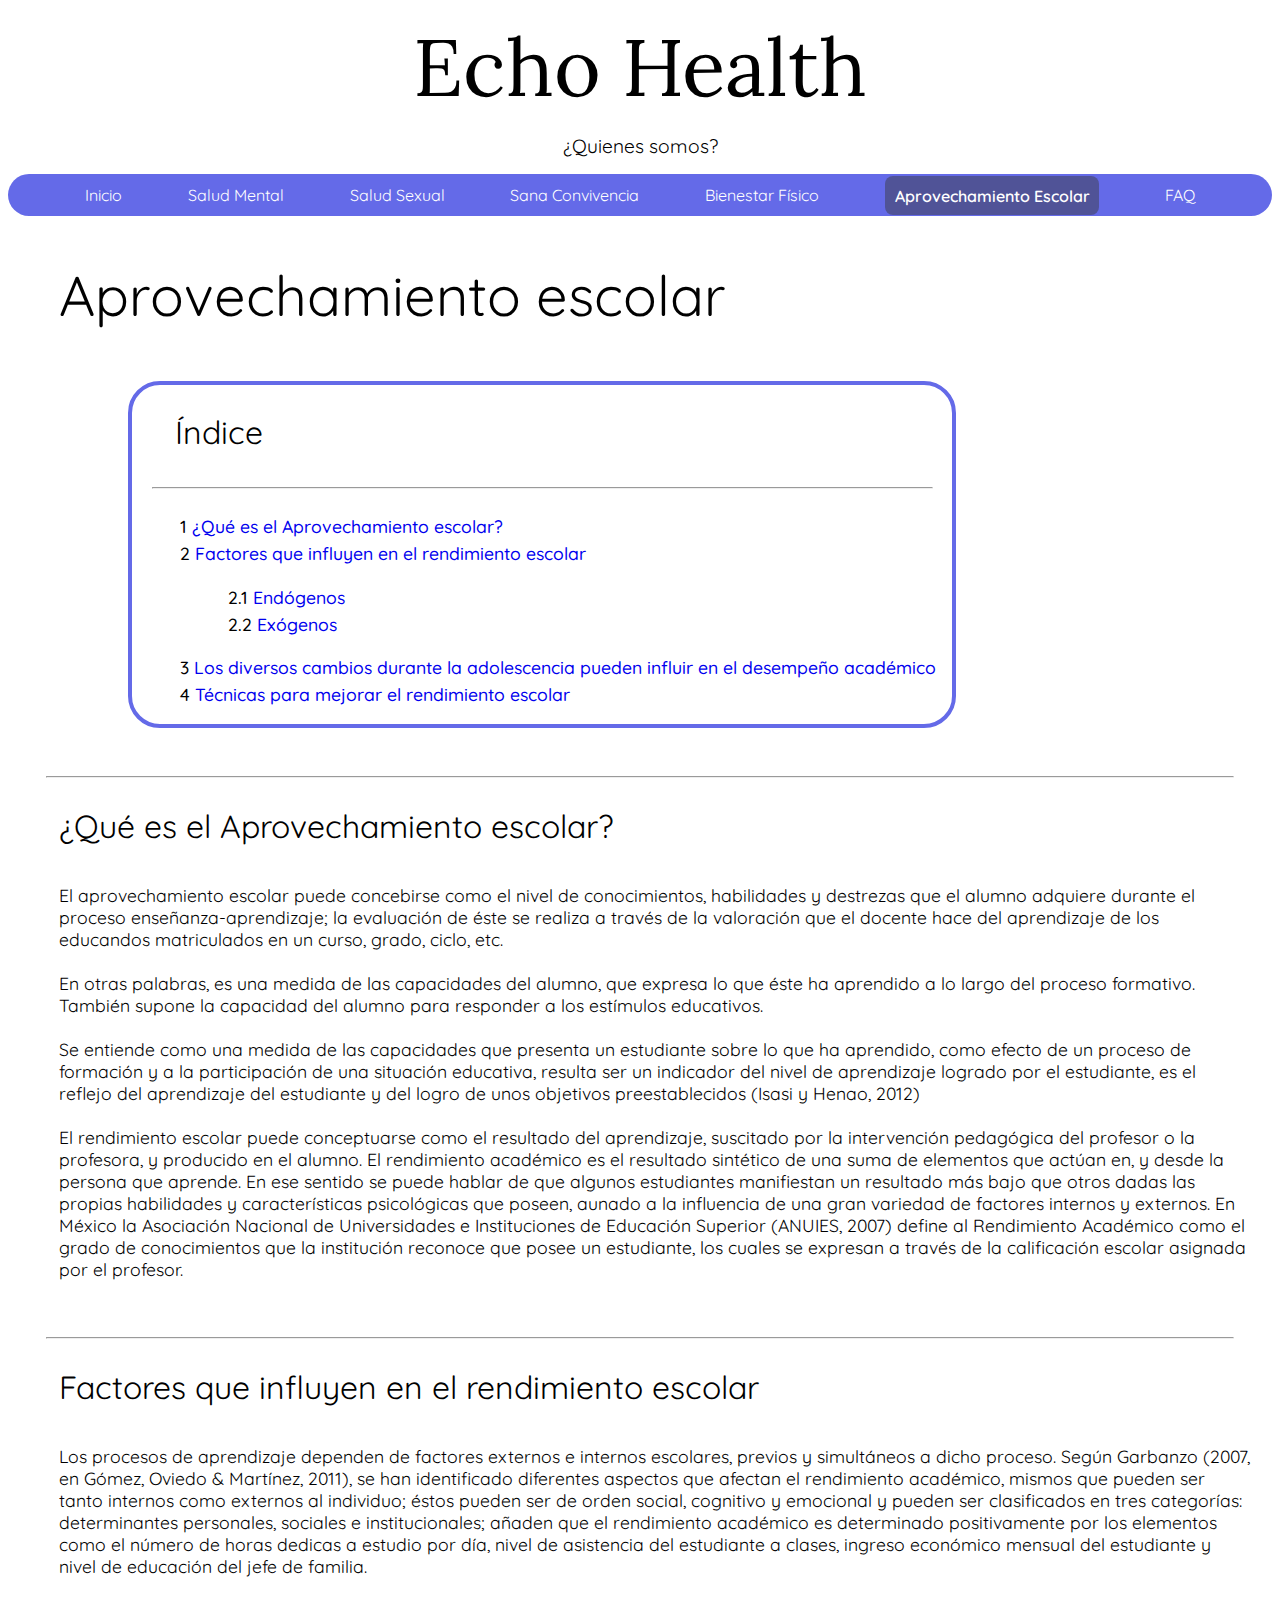
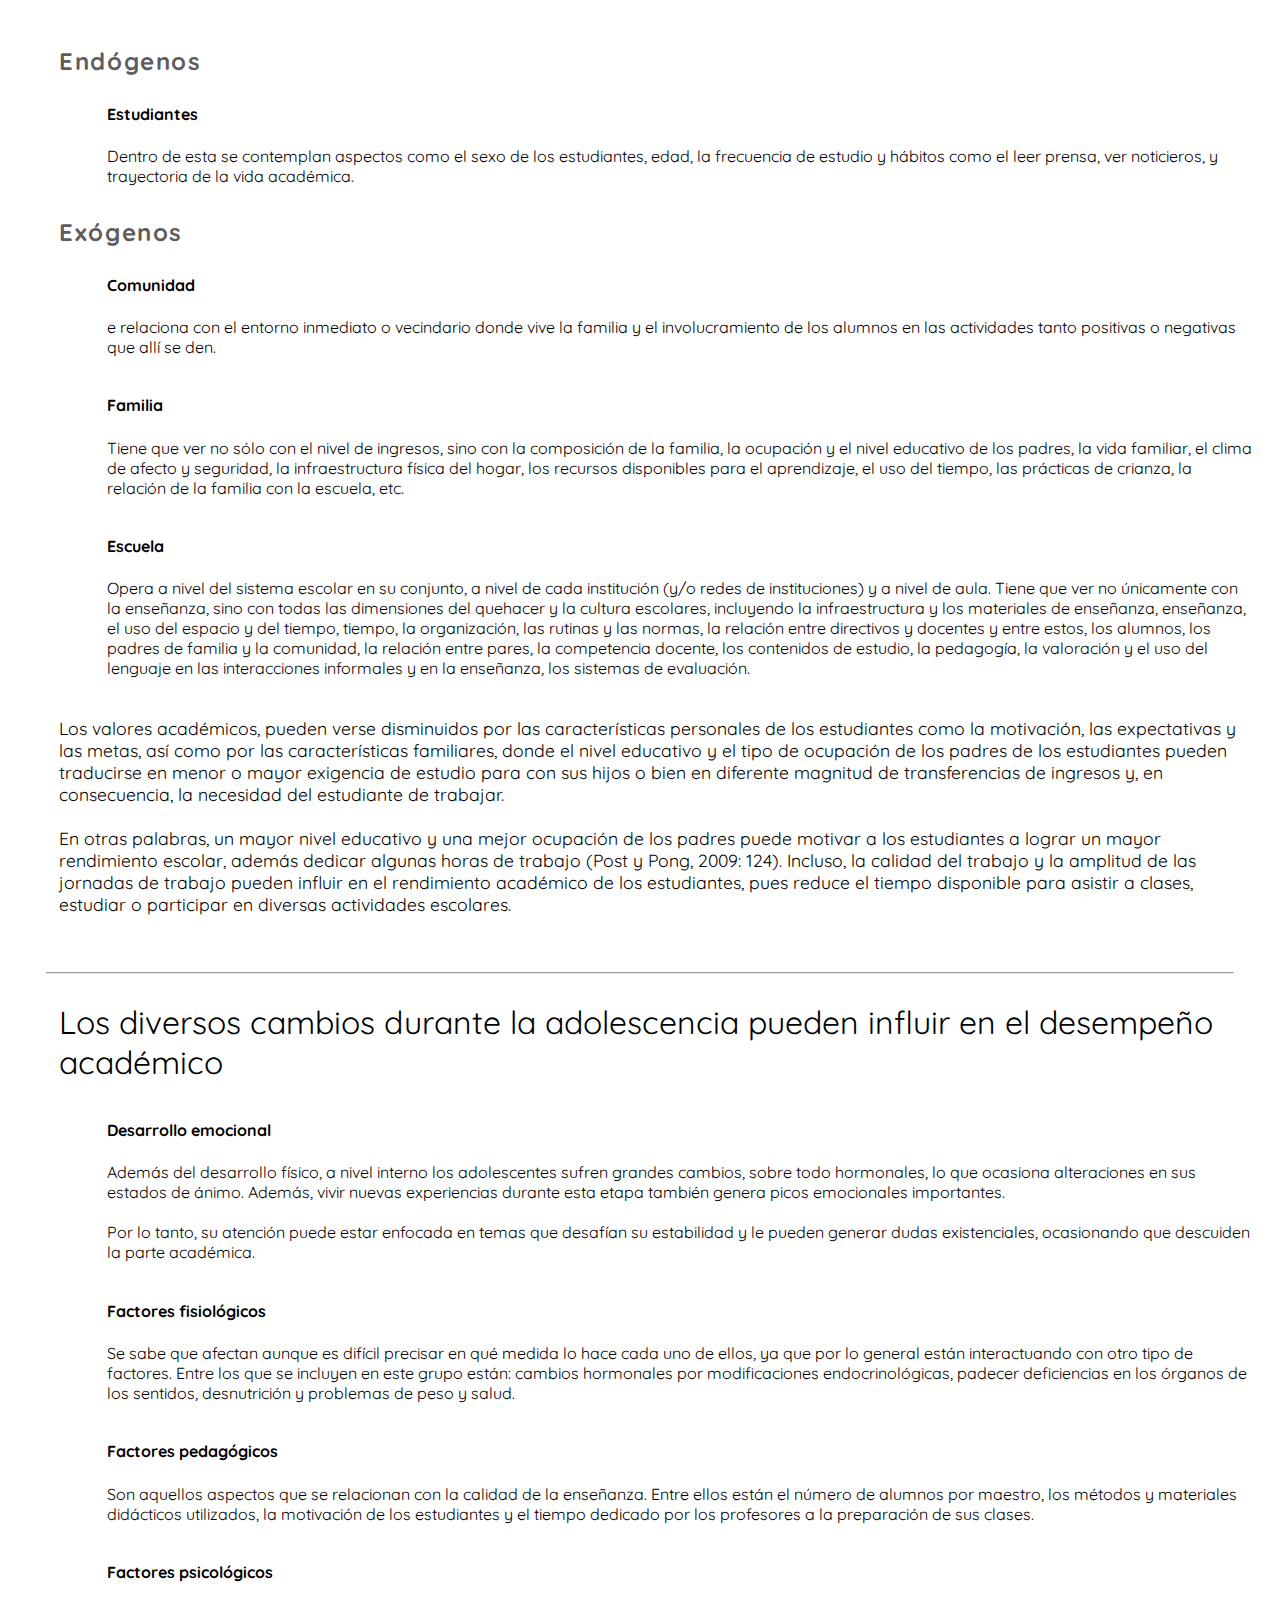
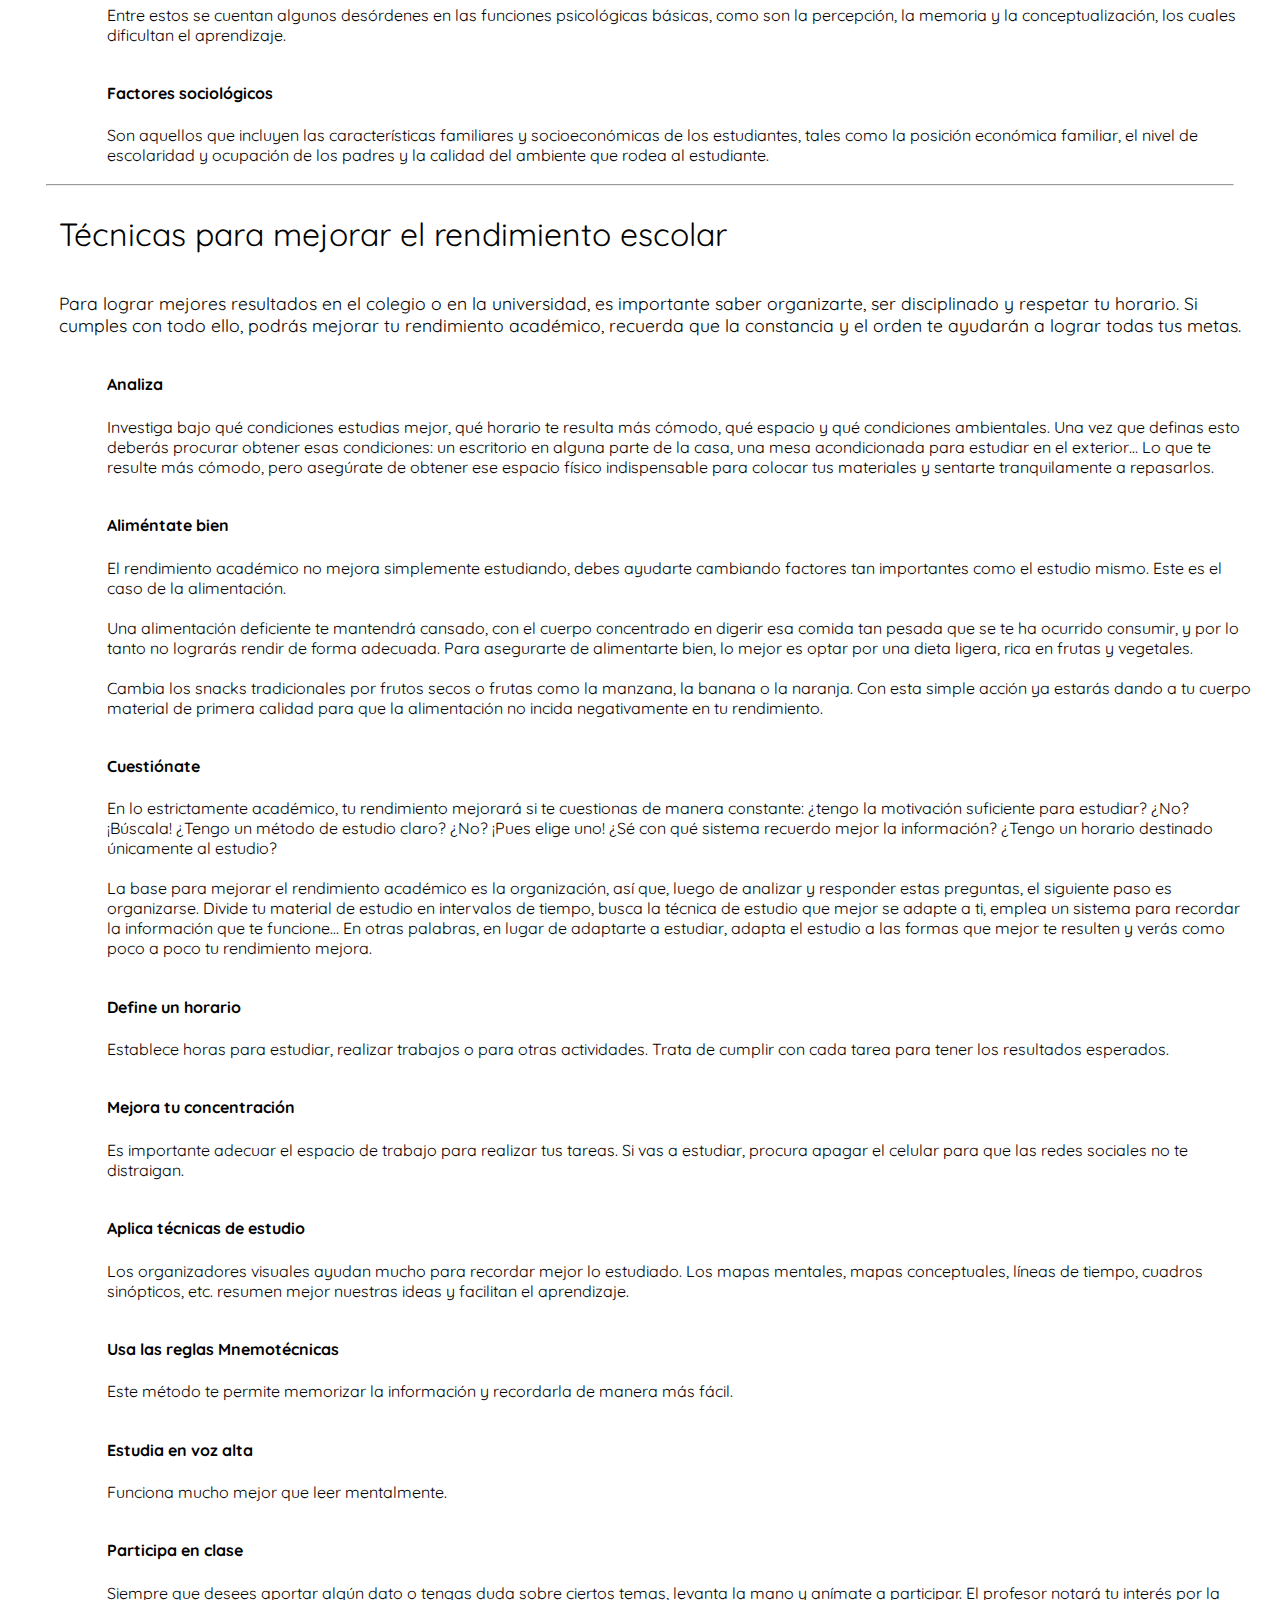
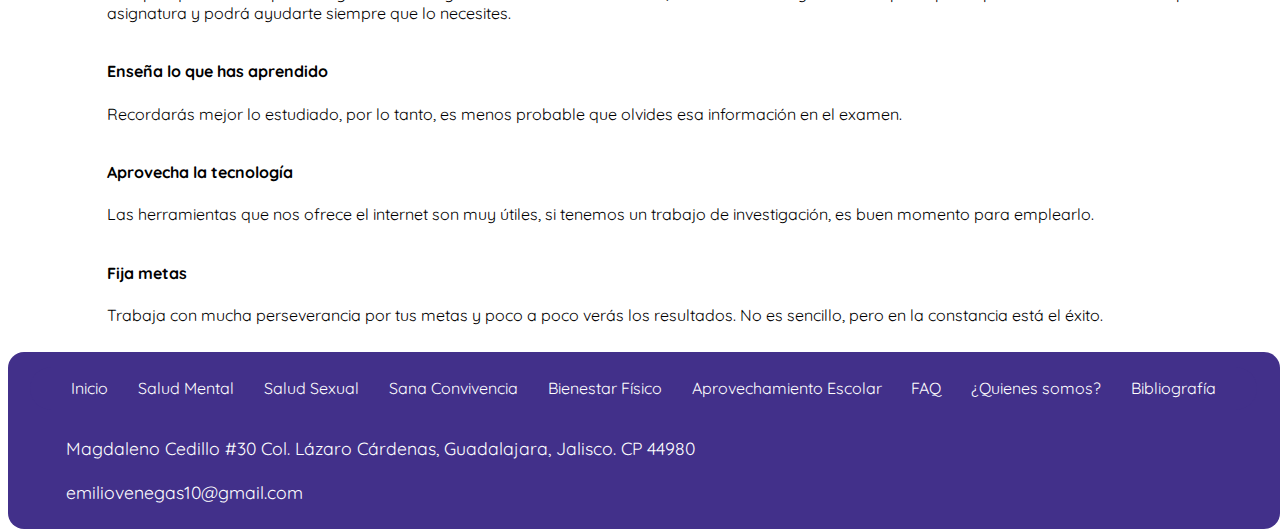
<file: Pagina/Aprovechamiento escolar.html>
<!DOCTYPE html>
<html lang="en">
<head>
    <meta charset="UTF-8">
    <meta http-equiv="X-UA-Compatible" content="IE=edge">
    <meta name="viewport" content="width=
    , initial-scale=1.0">
    <link rel="preconnect" href="https://fonts.gstatic.com">
    <link rel="preconnect" href="https://fonts.gstatic.com">
    <link href="https://fonts.googleapis.com/css2?family=Dela+Gothic+One&family=Faustina:ital,wght@0,400;0,500;0,600;0,700;1,400;1,500;1,600;1,700&family=Lora:ital,wght@0,400;0,500;0,600;0,700;1,400;1,500;1,600;1,700&family=Noto+Serif:ital,wght@0,400;0,700;1,400;1,700&family=PT+Serif:ital,wght@0,400;0,700;1,400;1,700&family=Quicksand:wght@300;400;500;600;700&family=Roboto+Condensed:ital,wght@0,300;0,400;0,700;1,300;1,400;1,700&family=Source+Sans+Pro:ital,wght@0,200;0,300;0,400;0,600;0,700;0,900;1,200;1,300;1,400;1,600;1,700;1,900&display=swap" rel="stylesheet">
    <link href="https://fonts.googleapis.com/css2?family=Quicksand:wght@300;400;500;600;700&display=swap" rel="stylesheet">
    <link rel="stylesheet" href="styles.css">
    <link
    rel="stylesheet"
    href="https://cdnjs.cloudflare.com/ajax/libs/animate.css/4.1.1/animate.min.css"
  />
    <title>Echo Health</title>
</head>
<body>
    <header class="Nompag"> Echo Health
    </header>
    <header class="quienes">
        <a href="quienessomos.html">¿Quienes somos?</a>
    </header>
    <div> 
        <nav> 
            <a href="index.html" >Inicio</a>
            <a href="saludmental.html">Salud Mental</a>
            <a href="saludsexual.html">Salud Sexual</a>
            <a href="sanaconvivencia.html">Sana Convivencia</a>
            <a href="Bienestar físico.html">Bienestar Físico</a>
            <div><a class="actual" href="Aprovechamiento escolar.html">Aprovechamiento Escolar</a></div>
            
            <a href="FAQ.html">FAQ</a>
        </nav>

        <header class="header1">
            Aprovechamiento escolar
        </header>
        <div class="indicepadre">
            <div class="indice">
            <h1>Índice</h1>
            <hr>
            <ol class="ol-indice">
                <li class="li-indice"><a href="#¿Qué es el Aprovechamiento escolar?">¿Qué es el Aprovechamiento escolar?</a></li>
                <li class="li-indice"><a href="#Factores que influyen en el rendimiento escolar">Factores que influyen en el rendimiento escolar</a>
                    <ol class="ol-indice">
                        <li class="li-indice"><a href="#Endógenos">Endógenos</a></li>
                        <li class="li-indice"><a href="#Exógenos">Exógenos</a></li>
                    </ol>
                </li>
                <li class="li-indice"><a href="#Los diversos cambios durante la adolescencia pueden influir en el desempeño académico">Los diversos cambios durante la adolescencia pueden influir en el desempeño académico</a></li>
                <li class="li-indice"><a href="#Técnicas para mejorar el rendimiento escolar">Técnicas para mejorar el rendimiento escolar</a></li>
            
            </ol>

            
            
            
            <div id="¿Qué es el Aprovechamiento escolar?"></div>
        </div></div>

        <article class="article">
            <hr>
            <h1>
                ¿Qué es el Aprovechamiento escolar?
            </h1>
            <p> 
                El aprovechamiento escolar puede concebirse como el nivel de conocimientos, habilidades y destrezas que el alumno adquiere durante el proceso enseñanza-aprendizaje; la evaluación de éste se realiza a través de la valoración que el docente hace del aprendizaje de los educandos matriculados en un curso, grado, ciclo, etc.
                <br>
                <br>
                En otras palabras, es una medida de las capacidades del alumno, que expresa lo que éste ha aprendido a lo largo del proceso formativo. También supone la capacidad del alumno para responder a los estímulos educativos.
                <br>
                <br>
                Se entiende como una medida de las capacidades que presenta un estudiante sobre lo que ha aprendido, como efecto de un proceso de formación y a la participación de una situación educativa, resulta ser un indicador del nivel de aprendizaje logrado por el estudiante, es el reflejo del aprendizaje del estudiante y del logro de unos objetivos preestablecidos (Isasi y Henao, 2012)
                <br><br>
                El rendimiento escolar puede conceptuarse como el resultado del aprendizaje, suscitado por la intervención pedagógica del profesor o la profesora, y producido en el alumno. El rendimiento académico es el resultado sintético de una suma de elementos que actúan en, y desde la persona que aprende. En ese sentido se puede hablar de que algunos estudiantes manifiestan un resultado más bajo que otros dadas las propias habilidades y características psicológicas que poseen, aunado a la influencia de una gran variedad de factores internos y externos. En México la Asociación Nacional de Universidades e Instituciones de Educación Superior (ANUIES, 2007) define al Rendimiento Académico como el grado de conocimientos que la institución reconoce que posee un estudiante, los cuales se expresan a través de la calificación escolar asignada por el profesor.
                <div  id="Factores que influyen en el rendimiento escolar"></div>
            </p>
            <hr>
            <h1>Factores que influyen en el rendimiento escolar</h1>
            <p>Los procesos de aprendizaje dependen de factores externos e internos escolares, previos y simultáneos a dicho proceso. Según Garbanzo (2007, en Gómez, Oviedo & Martínez, 2011), se han identificado diferentes aspectos que afectan el rendimiento académico, mismos que pueden ser tanto internos como externos al individuo; éstos pueden ser de orden social, cognitivo y emocional y pueden ser clasificados en tres categorías: determinantes personales, sociales e institucionales; añaden que el rendimiento académico es determinado positivamente por los elementos como el número de horas dedicas a estudio por día, nivel de asistencia del estudiante a clases, ingreso económico mensual del estudiante y nivel de educación del jefe de familia.
                <div id="Endógenos"></div>
            </p>
            
            <br>
            <b>Endógenos</b>
            <h4>Estudiantes</h4>
            <div id="Exógenos"></div>
            <h3>Dentro de esta se contemplan aspectos como el sexo de los estudiantes, edad, la frecuencia de estudio y hábitos como el leer prensa, ver noticieros, y trayectoria de la vida académica.
                
            </h3>
            <br>
            <b>Exógenos</b>
            <h4>Comunidad</h4>
            <h3>e relaciona con el entorno inmediato o vecindario donde vive la familia y el involucramiento de los alumnos en las actividades tanto positivas o negativas que allí se den.</h3>
            <h4>Familia</h4>
            <h3>Tiene que ver no sólo con el nivel de ingresos, sino con la composición de la familia, la ocupación y el nivel educativo de los padres, la vida familiar, el clima de afecto y seguridad, la infraestructura física del hogar, los recursos disponibles para el aprendizaje, el uso del tiempo, las prácticas de crianza, la relación de la familia con la escuela, etc.
            </h3>
            <h4>Escuela</h4>
            <h3>Opera a nivel del sistema escolar en su conjunto, a nivel de cada institución (y/o redes de instituciones) y a nivel de aula. Tiene que ver no únicamente con la enseñanza, sino con todas las dimensiones del quehacer y la cultura escolares, incluyendo la infraestructura y los materiales de enseñanza, enseñanza, el uso del espacio y del tiempo, tiempo, la organización, las rutinas y las normas, la relación entre directivos y docentes y entre estos, los alumnos, los padres de familia y la comunidad, la relación entre pares, la competencia docente, los contenidos de estudio, la pedagogía, la valoración y el uso del lenguaje en las interacciones informales y en la enseñanza, los sistemas de evaluación.
            </h3>
            <p>Los valores académicos, pueden verse disminuidos por las características personales de los estudiantes como la motivación, las expectativas y las metas, así como por las características familiares, donde el nivel educativo y el tipo de ocupación de los padres de los estudiantes pueden traducirse en menor o mayor exigencia de estudio para con sus hijos o bien en diferente magnitud de transferencias de ingresos y, en consecuencia, la necesidad del estudiante de trabajar. <br><br>
            En otras palabras, un mayor nivel educativo y una mejor ocupación de los padres puede motivar a los estudiantes a lograr un mayor rendimiento escolar, además dedicar algunas horas de trabajo (Post y Pong, 2009: 124). Incluso, la calidad del trabajo y la amplitud de las jornadas de trabajo pueden influir en el rendimiento académico de los estudiantes, pues reduce el tiempo disponible para asistir a clases, estudiar o participar en diversas actividades escolares.
            <div  id="Los diversos cambios durante la adolescencia pueden influir en el desempeño académico"></div>
            </p>
            <hr>
            <h1>Los diversos cambios durante la adolescencia pueden influir en el desempeño académico
            </h1>
            <h4>Desarrollo emocional</h4>
            <h3>Además del desarrollo físico, a nivel interno los adolescentes sufren grandes cambios, sobre todo hormonales, lo que ocasiona alteraciones en sus estados de ánimo. Además, vivir nuevas experiencias durante esta etapa también genera picos emocionales importantes.
            <br><br>
            Por lo tanto, su atención puede estar enfocada en temas que desafían su estabilidad y le pueden generar dudas existenciales, ocasionando que descuiden la parte académica.
            </h3>
            <h4>Factores fisiológicos</h4>
            <h3>Se sabe que afectan aunque es difícil precisar en qué medida lo hace cada uno de ellos, ya que por lo general están interactuando con otro tipo de factores. Entre los que se incluyen en este grupo están: cambios hormonales por modificaciones endocrinológicas, padecer deficiencias en los órganos de los sentidos, desnutrición y problemas de peso y salud.
            </h3>
            <h4>Factores pedagógicos
            </h4>
            <h3>Son aquellos aspectos que se relacionan con la calidad de la enseñanza. Entre ellos están el número de alumnos por maestro, los métodos y materiales didácticos utilizados, la motivación de los estudiantes y el tiempo dedicado por los profesores a la preparación de sus clases.
            </h3>
            <h4>Factores psicológicos</h4>
            <h3>Entre estos se cuentan algunos desórdenes en las funciones psicológicas básicas, como son la percepción, la memoria y la conceptualización, los cuales dificultan el aprendizaje.
            </h3>
            <h4>Factores sociológicos</h4>
            <div  id="Técnicas para mejorar el rendimiento escolar"></div>
            <h3>Son aquellos que incluyen las características familiares y socioeconómicas de los estudiantes, tales como la posición económica familiar, el nivel de escolaridad y ocupación de los padres y la calidad del ambiente que rodea al estudiante.</h3>
            <hr>
            <h1>Técnicas para mejorar el rendimiento escolar
            </h1>
            <p>Para lograr mejores resultados en el colegio o en la universidad, es importante saber organizarte, ser disciplinado y respetar tu horario. Si cumples con todo ello, podrás mejorar tu rendimiento académico, recuerda que la constancia y el orden te ayudarán a lograr todas tus metas.
            </p>
            <h4>Analiza</h4>
            <h3>Investiga bajo qué condiciones estudias mejor, qué horario te resulta más cómodo, qué espacio y qué condiciones ambientales. Una vez que definas esto deberás procurar obtener esas condiciones: un escritorio en alguna parte de la casa, una mesa acondicionada para estudiar en el exterior… Lo que te resulte más cómodo, pero asegúrate de obtener ese espacio físico indispensable para colocar tus materiales y sentarte tranquilamente a repasarlos.
            </h3>
            <h4>Aliméntate bien</h4>
            <h3>
            El rendimiento académico no mejora simplemente estudiando, debes ayudarte cambiando factores tan importantes como el estudio mismo. Este es el caso de la alimentación. <br><br>
            Una alimentación deficiente te mantendrá cansado, con el cuerpo concentrado en digerir esa comida tan pesada que se te ha ocurrido consumir, y por lo tanto no lograrás rendir de forma adecuada. Para asegurarte de alimentarte bien, lo mejor es optar por una dieta ligera, rica en frutas y vegetales. <br><br>
            Cambia los snacks tradicionales por frutos secos o frutas como la manzana, la banana o la naranja. Con esta simple acción ya estarás dando a tu cuerpo material de primera calidad para que la alimentación no incida negativamente en tu rendimiento.
            </h3>
            <h4>Cuestiónate</h4>
            <h3>En lo estrictamente académico, tu rendimiento mejorará si te cuestionas de manera constante: ¿tengo la motivación suficiente para estudiar? ¿No? ¡Búscala! ¿Tengo un método de estudio claro? ¿No? ¡Pues elige uno! ¿Sé con qué sistema recuerdo mejor la información? ¿Tengo un horario destinado únicamente al estudio? <br>
            <br>
            La base para mejorar el rendimiento académico es la organización, así que, luego de analizar y responder estas preguntas, el siguiente paso es organizarse. Divide tu material de estudio en intervalos de tiempo, busca la técnica de estudio que mejor se adapte a ti, emplea un sistema para recordar la información que te funcione… En otras palabras, en lugar de adaptarte a estudiar, adapta el estudio a las formas que mejor te resulten y verás como poco a poco tu rendimiento mejora.
            </h3>
            <h4>Define un horario</h4>
            <h3>Establece horas para estudiar, realizar trabajos o para otras actividades. Trata de cumplir con cada tarea para tener los resultados esperados.
            </h3>
            <h4>Mejora tu concentración</h4>
            <h3>Es importante adecuar el espacio de trabajo para realizar tus tareas. Si vas a estudiar, procura apagar el celular para que las redes sociales no te distraigan.</h3>
            <h4>Aplica técnicas de estudio</h4>
            <h3>Los organizadores visuales ayudan mucho para recordar mejor lo estudiado. Los mapas mentales, mapas conceptuales, líneas de tiempo, cuadros sinópticos, etc. resumen mejor nuestras ideas y facilitan el aprendizaje.
            </h3>
            <h4>Usa las reglas Mnemotécnicas</h4>
            <h3>Este método te permite memorizar la información y recordarla de manera más fácil.
            </h3>
            <h4>Estudia en voz alta</h4>
            <h3>Funciona mucho mejor que leer mentalmente.
            </h3>
            <h4>Participa en clase</h4>
            <h3>Siempre que desees aportar algún dato o tengas duda sobre ciertos temas, levanta la mano y anímate a participar. El profesor notará tu interés por la asignatura y podrá ayudarte siempre que lo necesites.</h3>
            <h4>Enseña lo que has aprendido</h4>
            <h3>Recordarás mejor lo estudiado, por lo tanto, es menos probable que olvides esa información en el examen.</h3>
            <h4> Aprovecha la tecnología</h4>
            <h3>Las herramientas que nos ofrece el internet son muy útiles, si tenemos un trabajo de investigación, es buen momento para emplearlo.</h3>
            <h4>Fija metas</h4>
            <h3>Trabaja con mucha perseverancia por tus metas y poco a poco verás los resultados. No es sencillo, pero en la constancia está el éxito.
            </h3>

         </article>
    </div>
    <footer>
        <nav class="footernav"> 
            <a href="index.html" >Inicio</a>
            <a href="saludmental.html">Salud Mental</a>
            <a href="saludsexual.html">Salud Sexual</a>
            <a href="sanaconvivencia.html">Sana Convivencia</a>
            <a href="Bienestar físico.html">Bienestar Físico</a>
            <a href="Aprovechamiento escolar.html">Aprovechamiento Escolar</a>
            <a href="FAQ.html">FAQ</a>
            <a href="quienessomos.html">¿Quienes somos?</a>
            <a href="Bibliografía.html">Bibliografía</a>
        </nav>
        <p>Magdaleno Cedillo #30 Col. Lázaro Cárdenas, Guadalajara, Jalisco. CP 44980<br><br>
        <a class="correofooter" href="emiliovenegas10@gmail.com">emiliovenegas10@gmail.com</a></p>
      </footer>
</body>
</html>
</file>
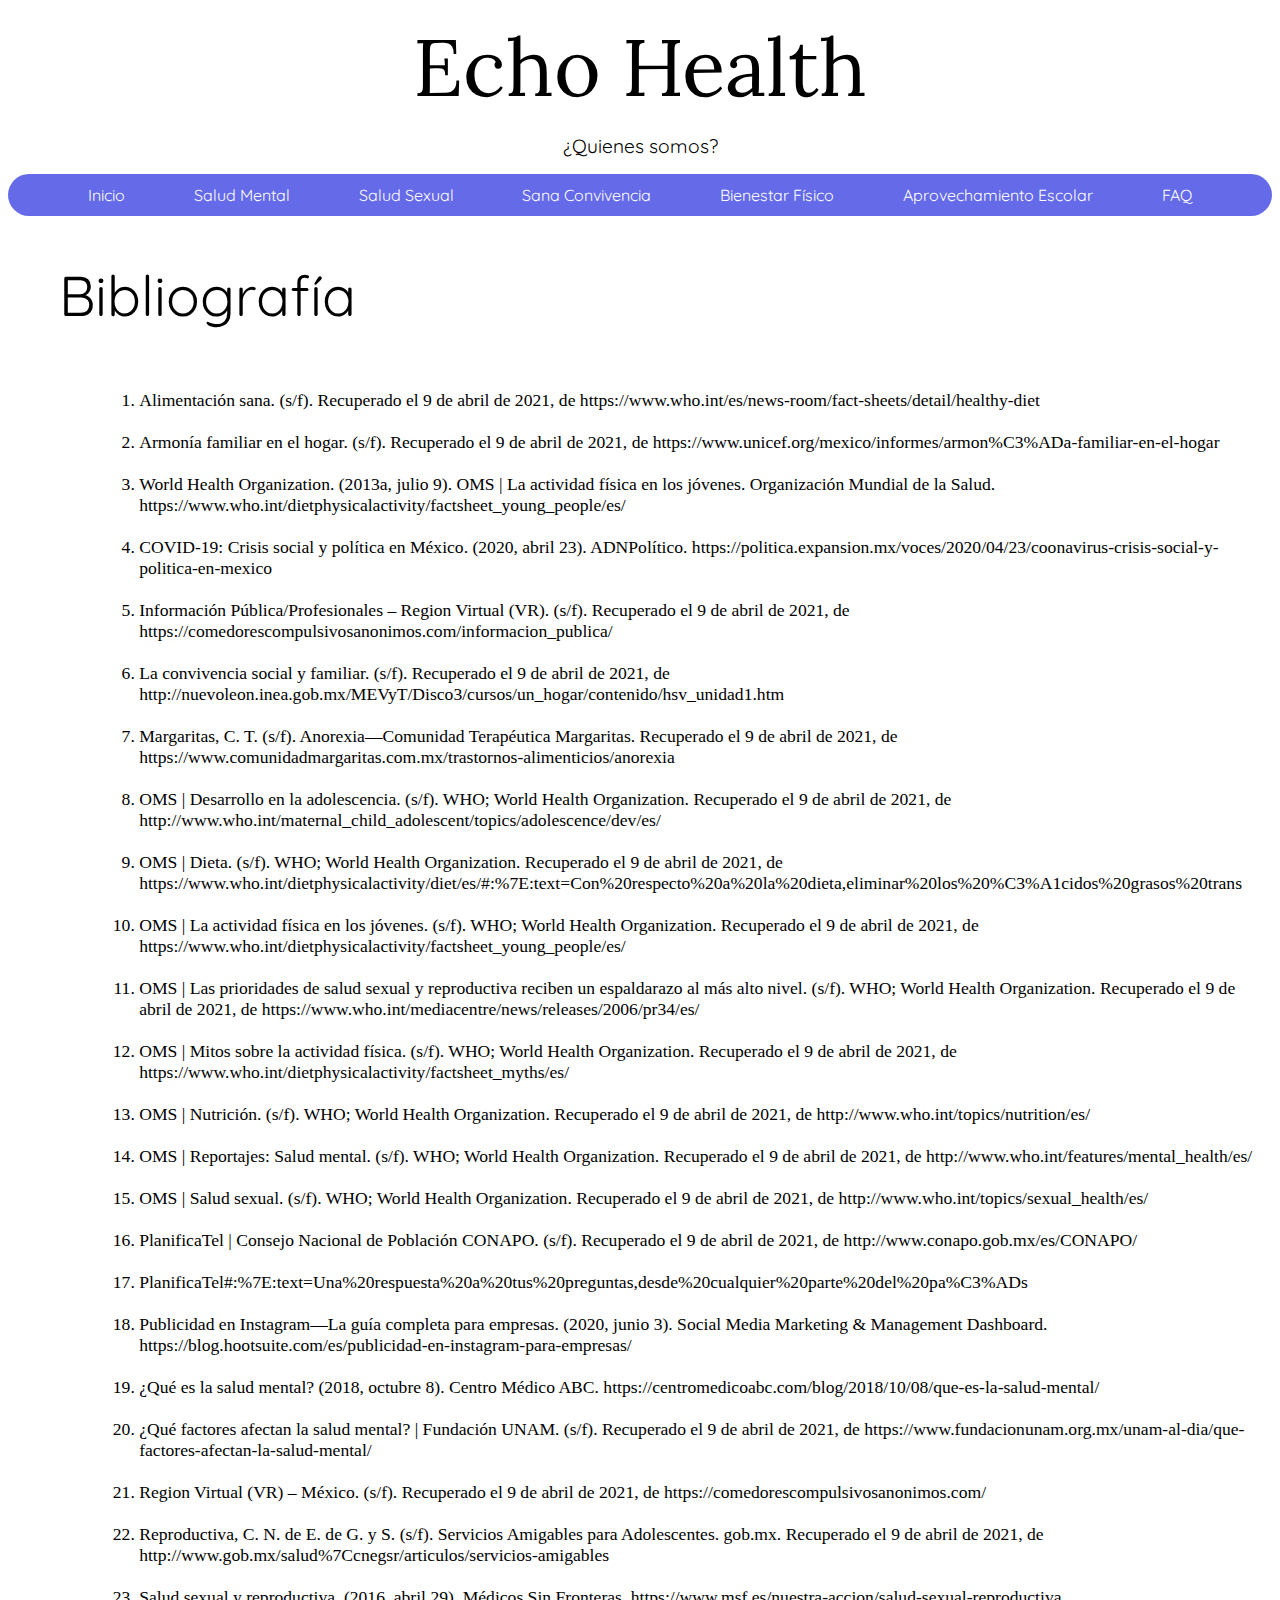
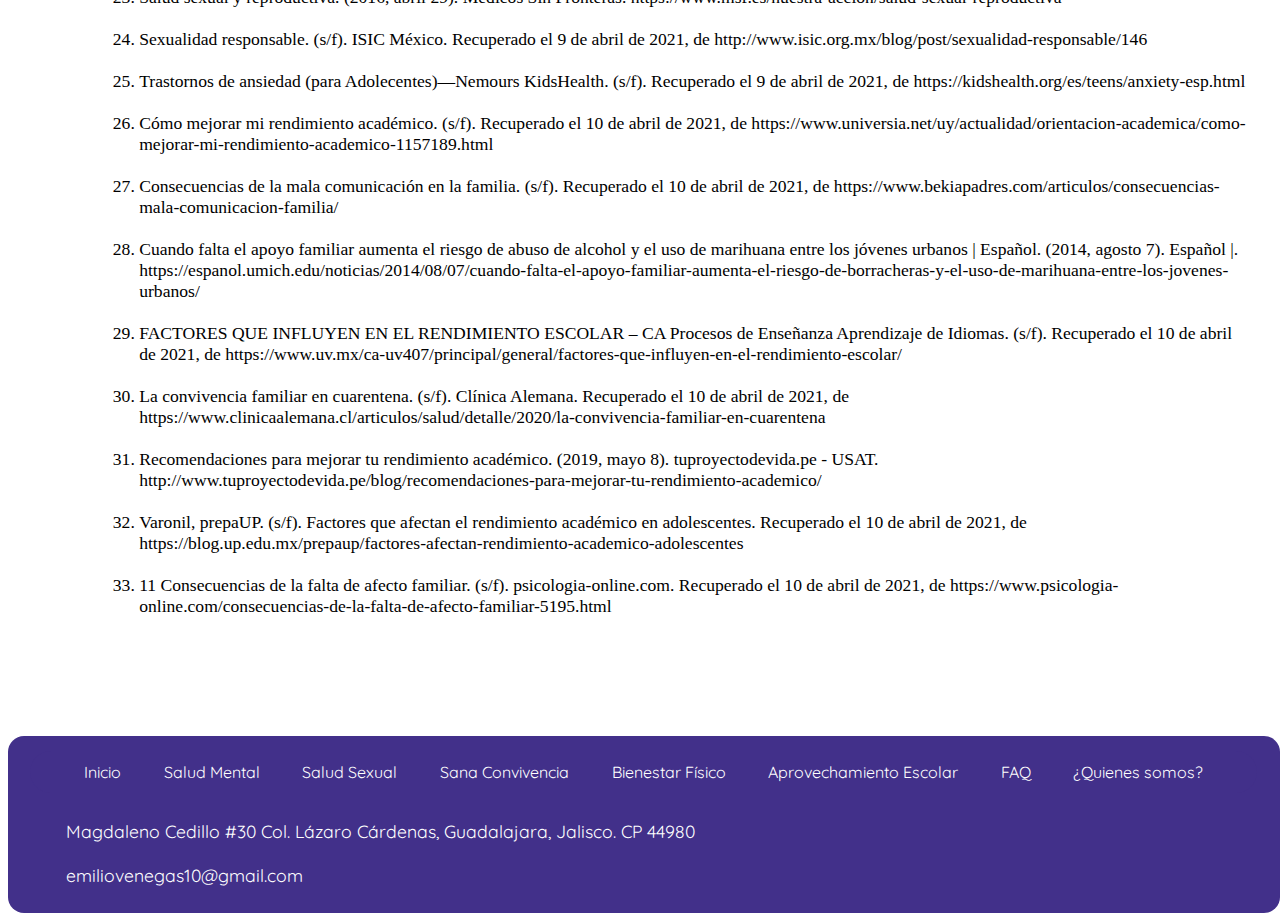
<file: Pagina/Bibliografía.html>
<!DOCTYPE html>
<html lang="en">
<head>
    <meta charset="UTF-8">
    <meta http-equiv="X-UA-Compatible" content="IE=edge">
    <meta name="viewport" content="width=
    , initial-scale=1.0">
    <link rel="preconnect" href="https://fonts.gstatic.com">
    <link href="https://fonts.googleapis.com/css2?family=Dela+Gothic+One&family=Faustina:ital,wght@0,400;0,500;0,600;0,700;1,400;1,500;1,600;1,700&family=Lora:ital,wght@0,400;0,500;0,600;0,700;1,400;1,500;1,600;1,700&family=Noto+Serif:ital,wght@0,400;0,700;1,400;1,700&family=PT+Serif:ital,wght@0,400;0,700;1,400;1,700&family=Quicksand:wght@300;400;500;600;700&family=Roboto+Condensed:ital,wght@0,300;0,400;0,700;1,300;1,400;1,700&family=Source+Sans+Pro:ital,wght@0,200;0,300;0,400;0,600;0,700;0,900;1,200;1,300;1,400;1,600;1,700;1,900&display=swap" rel="stylesheet">
    <link rel="preconnect" href="https://fonts.gstatic.com">
    <link href="https://fonts.googleapis.com/css2?family=Quicksand:wght@300;400;500;600;700&display=swap" rel="stylesheet">
    <link rel="stylesheet" href="styles.css">
    <link
    rel="stylesheet"
    href="https://cdnjs.cloudflare.com/ajax/libs/animate.css/4.1.1/animate.min.css"
  />
    <title>Echo Health</title>
</head>
<body>
    <header class="Nompag"> Echo Health
    </header>
    <header class="quienes">
        <a href="quienessomos.html">¿Quienes somos?</a>
    </header>
        <nav> 
            <a href="index.html" >Inicio</a>
            <a href="saludmental.html">Salud Mental</a>
            <a href="saludsexual.html">Salud Sexual</a>
            <a href="sanaconvivencia.html">Sana Convivencia</a>
            <a href="Bienestar físico.html">Bienestar Físico</a>
            <a href="Aprovechamiento escolar.html">Aprovechamiento Escolar</a>
            <a href="FAQ.html">FAQ</a>
        </nav>
    <main> 
        <header class="header1">
            Bibliografía
        </header>

        <article class="article">
            <p class="bibliografia">
                <ol class="bibliografia">
                    <li>Alimentación sana. (s/f). Recuperado el 9 de abril de 2021, de https://www.who.int/es/news-room/fact-sheets/detail/healthy-diet</li><br>
                    <li>Armonía familiar en el hogar. (s/f). Recuperado el 9 de abril de 2021, de https://www.unicef.org/mexico/informes/armon%C3%ADa-familiar-en-el-hogar</li><br>
                    <li>World Health Organization. (2013a, julio 9). OMS | La actividad física en los jóvenes. Organización Mundial de la Salud. https://www.who.int/dietphysicalactivity/factsheet_young_people/es/</li><br>
                    <li>COVID-19: Crisis social y política en México. (2020, abril 23). ADNPolítico. https://politica.expansion.mx/voces/2020/04/23/coonavirus-crisis-social-y-politica-en-mexico</li><br>
                    <li>Información Pública/Profesionales – Region Virtual (VR). (s/f). Recuperado el 9 de abril de 2021, de https://comedorescompulsivosanonimos.com/informacion_publica/ </li><br>
                    <li>La convivencia social y familiar. (s/f). Recuperado el 9 de abril de 2021, de http://nuevoleon.inea.gob.mx/MEVyT/Disco3/cursos/un_hogar/contenido/hsv_unidad1.htm </li><br>
                    <li>Margaritas, C. T. (s/f). Anorexia—Comunidad Terapéutica Margaritas. Recuperado el 9 de abril de 2021, de https://www.comunidadmargaritas.com.mx/trastornos-alimenticios/anorexia</li><br>
                    <li>OMS | Desarrollo en la adolescencia. (s/f). WHO; World Health Organization. Recuperado el 9 de abril de 2021, de http://www.who.int/maternal_child_adolescent/topics/adolescence/dev/es/</li><br>
                    <li>OMS | Dieta. (s/f). WHO; World Health Organization. Recuperado el 9 de abril de 2021, de https://www.who.int/dietphysicalactivity/diet/es/#:%7E:text=Con%20respecto%20a%20la%20dieta,eliminar%20los%20%C3%A1cidos%20grasos%20trans</li><br>
                    <li>OMS | La actividad física en los jóvenes. (s/f). WHO; World Health Organization. Recuperado el 9 de abril de 2021, de https://www.who.int/dietphysicalactivity/factsheet_young_people/es/</li><br>
                    <li>OMS | Las prioridades de salud sexual y reproductiva reciben un espaldarazo al más alto nivel. (s/f). WHO; World Health Organization. Recuperado el 9 de abril de 2021, de https://www.who.int/mediacentre/news/releases/2006/pr34/es/</li><br>
                    <li>OMS | Mitos sobre la actividad física. (s/f). WHO; World Health Organization. Recuperado el 9 de abril de 2021, de https://www.who.int/dietphysicalactivity/factsheet_myths/es/</li><br>
                    <li>OMS | Nutrición. (s/f). WHO; World Health Organization. Recuperado el 9 de abril de 2021, de http://www.who.int/topics/nutrition/es/</li><br>
                    <li>OMS | Reportajes: Salud mental. (s/f). WHO; World Health Organization. Recuperado el 9 de abril de 2021, de http://www.who.int/features/mental_health/es/</li><br>
                    <li>OMS | Salud sexual. (s/f). WHO; World Health Organization. Recuperado el 9 de abril de 2021, de http://www.who.int/topics/sexual_health/es/</li><br>
                    <li>PlanificaTel | Consejo Nacional de Población CONAPO. (s/f). Recuperado el 9 de abril de 2021, de http://www.conapo.gob.mx/es/CONAPO/</li><br>
                    <li>PlanificaTel#:%7E:text=Una%20respuesta%20a%20tus%20preguntas,desde%20cualquier%20parte%20del%20pa%C3%ADs
                    </li><br>
                    <li>Publicidad en Instagram—La guía completa para empresas. (2020, junio 3). Social Media Marketing & Management Dashboard. https://blog.hootsuite.com/es/publicidad-en-instagram-para-empresas/</li><br>
                    <li>¿Qué es la salud mental? (2018, octubre 8). Centro Médico ABC. https://centromedicoabc.com/blog/2018/10/08/que-es-la-salud-mental/</li><br>
                    <li>¿Qué factores afectan la salud mental? | Fundación UNAM. (s/f). Recuperado el 9 de abril de 2021, de https://www.fundacionunam.org.mx/unam-al-dia/que-factores-afectan-la-salud-mental/</li><br>
                    <li> Region Virtual (VR) – México. (s/f). Recuperado el 9 de abril de 2021, de https://comedorescompulsivosanonimos.com/</li><br>
                    <li>Reproductiva, C. N. de E. de G. y S. (s/f). Servicios Amigables para Adolescentes. gob.mx. Recuperado el 9 de abril de 2021, de http://www.gob.mx/salud%7Ccnegsr/articulos/servicios-amigables</li><br>
                    <li>Salud sexual y reproductiva. (2016, abril 29). Médicos Sin Fronteras. https://www.msf.es/nuestra-accion/salud-sexual-reproductiva</li><br>
                    <li>Sexualidad responsable. (s/f). ISIC México. Recuperado el 9 de abril de 2021, de http://www.isic.org.mx/blog/post/sexualidad-responsable/146</li><br>
                    <li>Trastornos de ansiedad (para Adolecentes)—Nemours KidsHealth. (s/f). Recuperado el 9 de abril de 2021, de https://kidshealth.org/es/teens/anxiety-esp.html</li><br>
                    
                    <li>Cómo mejorar mi rendimiento académico. (s/f). Recuperado el 10 de abril de 2021, de https://www.universia.net/uy/actualidad/orientacion-academica/como-mejorar-mi-rendimiento-academico-1157189.html</li><br>
                    <li>Consecuencias de la mala comunicación en la familia. (s/f). Recuperado el 10 de abril de 2021, de https://www.bekiapadres.com/articulos/consecuencias-mala-comunicacion-familia/</li><br>
                    <li>Cuando falta el apoyo familiar aumenta el riesgo de abuso de alcohol y el uso de marihuana entre los jóvenes urbanos | Español. (2014, agosto 7). Español |. https://espanol.umich.edu/noticias/2014/08/07/cuando-falta-el-apoyo-familiar-aumenta-el-riesgo-de-borracheras-y-el-uso-de-marihuana-entre-los-jovenes-urbanos/</li><br>
                    <li>FACTORES QUE INFLUYEN EN EL RENDIMIENTO ESCOLAR – CA Procesos de Enseñanza Aprendizaje de Idiomas. (s/f). Recuperado el 10 de abril de 2021, de https://www.uv.mx/ca-uv407/principal/general/factores-que-influyen-en-el-rendimiento-escolar/</li><br>
                    <li>La convivencia familiar en cuarentena. (s/f). Clínica Alemana. Recuperado el 10 de abril de 2021, de https://www.clinicaalemana.cl/articulos/salud/detalle/2020/la-convivencia-familiar-en-cuarentena</li><br>
                    <li>Recomendaciones para mejorar tu rendimiento académico. (2019, mayo 8). tuproyectodevida.pe - USAT. http://www.tuproyectodevida.pe/blog/recomendaciones-para-mejorar-tu-rendimiento-academico/</li><br>
                    <li>Varonil,  prepaUP. (s/f). Factores que afectan el rendimiento académico en adolescentes. Recuperado el 10 de abril de 2021, de https://blog.up.edu.mx/prepaup/factores-afectan-rendimiento-academico-adolescentes
                    </li><br>
                    <li>11 Consecuencias de la falta de afecto familiar. (s/f). psicologia-online.com. Recuperado el 10 de abril de 2021, de https://www.psicologia-online.com/consecuencias-de-la-falta-de-afecto-familiar-5195.html
                    </li><br>
                </ol>

            </p>
         </article>
         <footer>
            <nav class="footernav"> 
                <a href="index.html" >Inicio</a>
                <a href="saludmental.html">Salud Mental</a>
                <a href="saludsexual.html">Salud Sexual</a>
                <a href="sanaconvivencia.html">Sana Convivencia</a>
                <a href="Bienestar físico.html">Bienestar Físico</a>
                <a href="Aprovechamiento escolar.html">Aprovechamiento Escolar</a>
                <a href="FAQ.html">FAQ</a>
                <a href="quienessomos.html">¿Quienes somos?</a>
            </nav>
            <p>Magdaleno Cedillo #30 Col. Lázaro Cárdenas, Guadalajara, Jalisco. CP 44980<br><br>
            <a class="correofooter" href="emiliovenegas10@gmail.com">emiliovenegas10@gmail.com</a></p>
          </footer>
    </main>
</body>
</html>
</file>
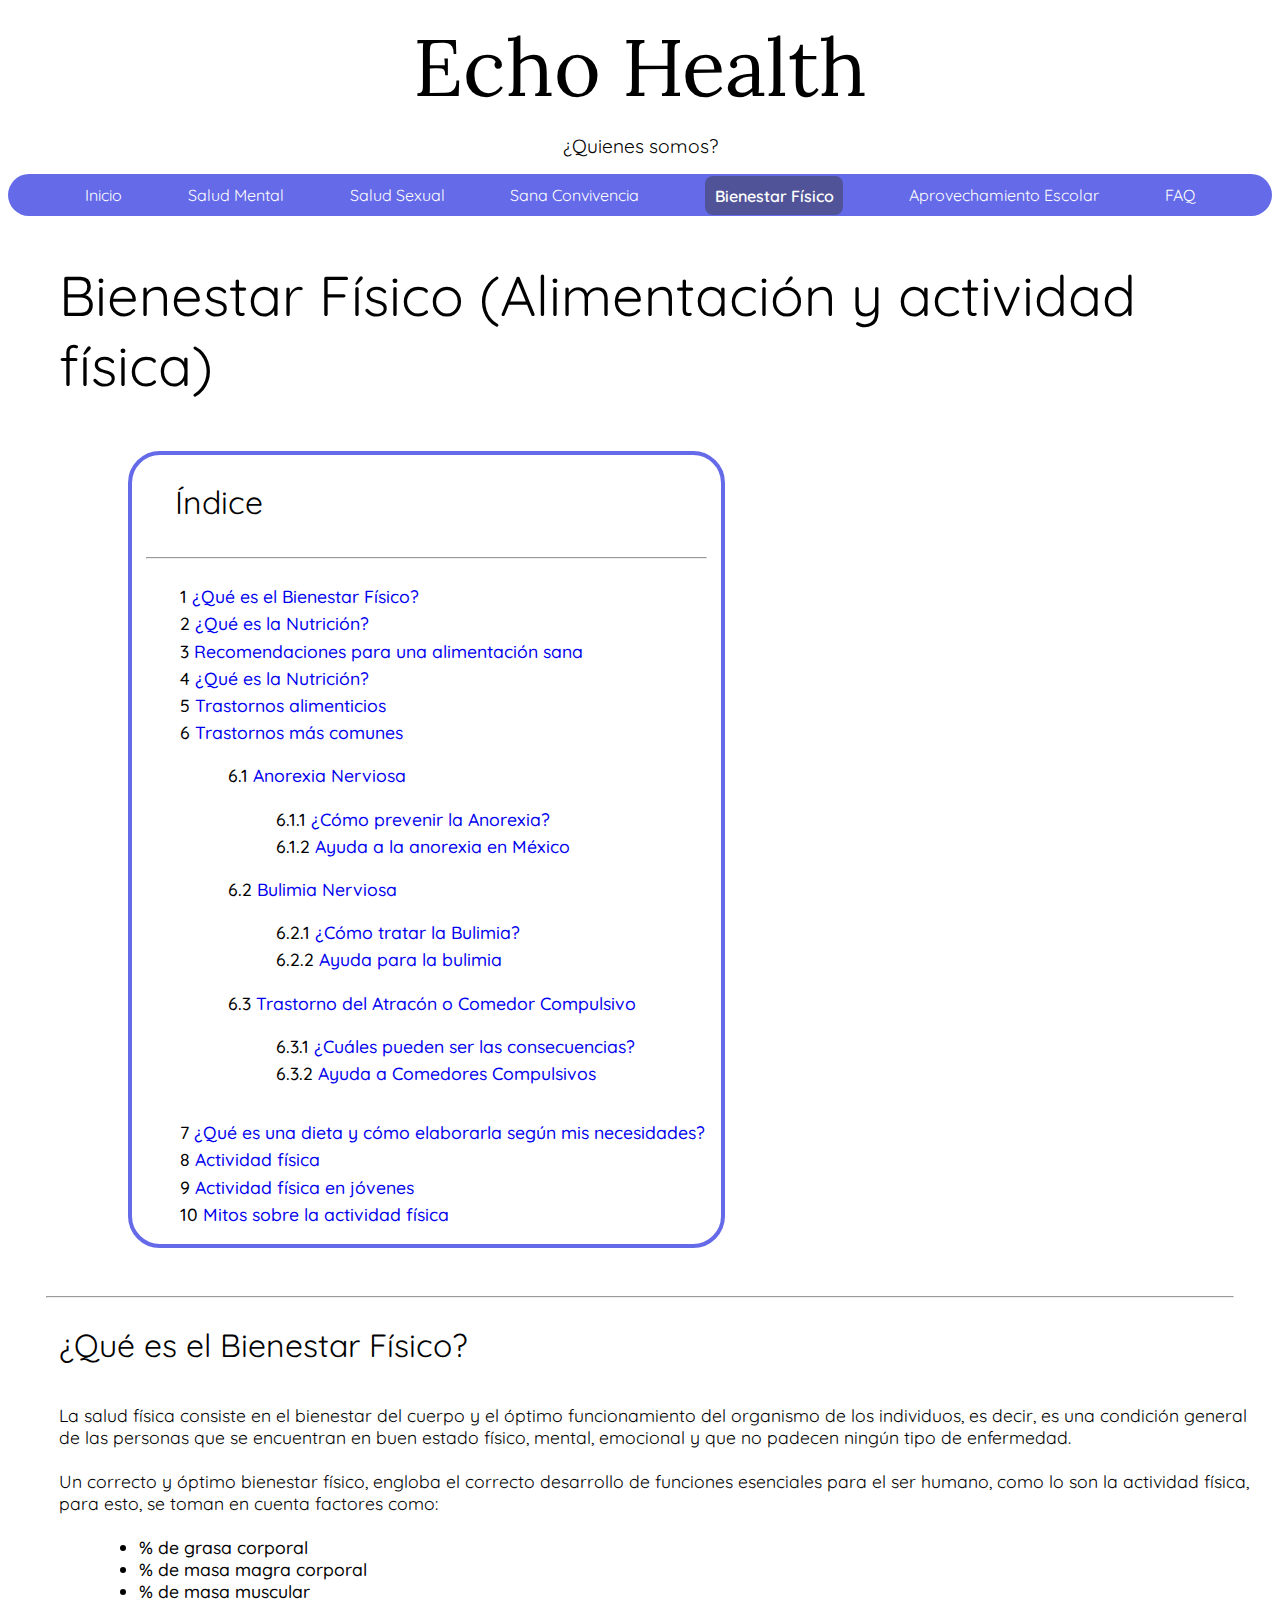
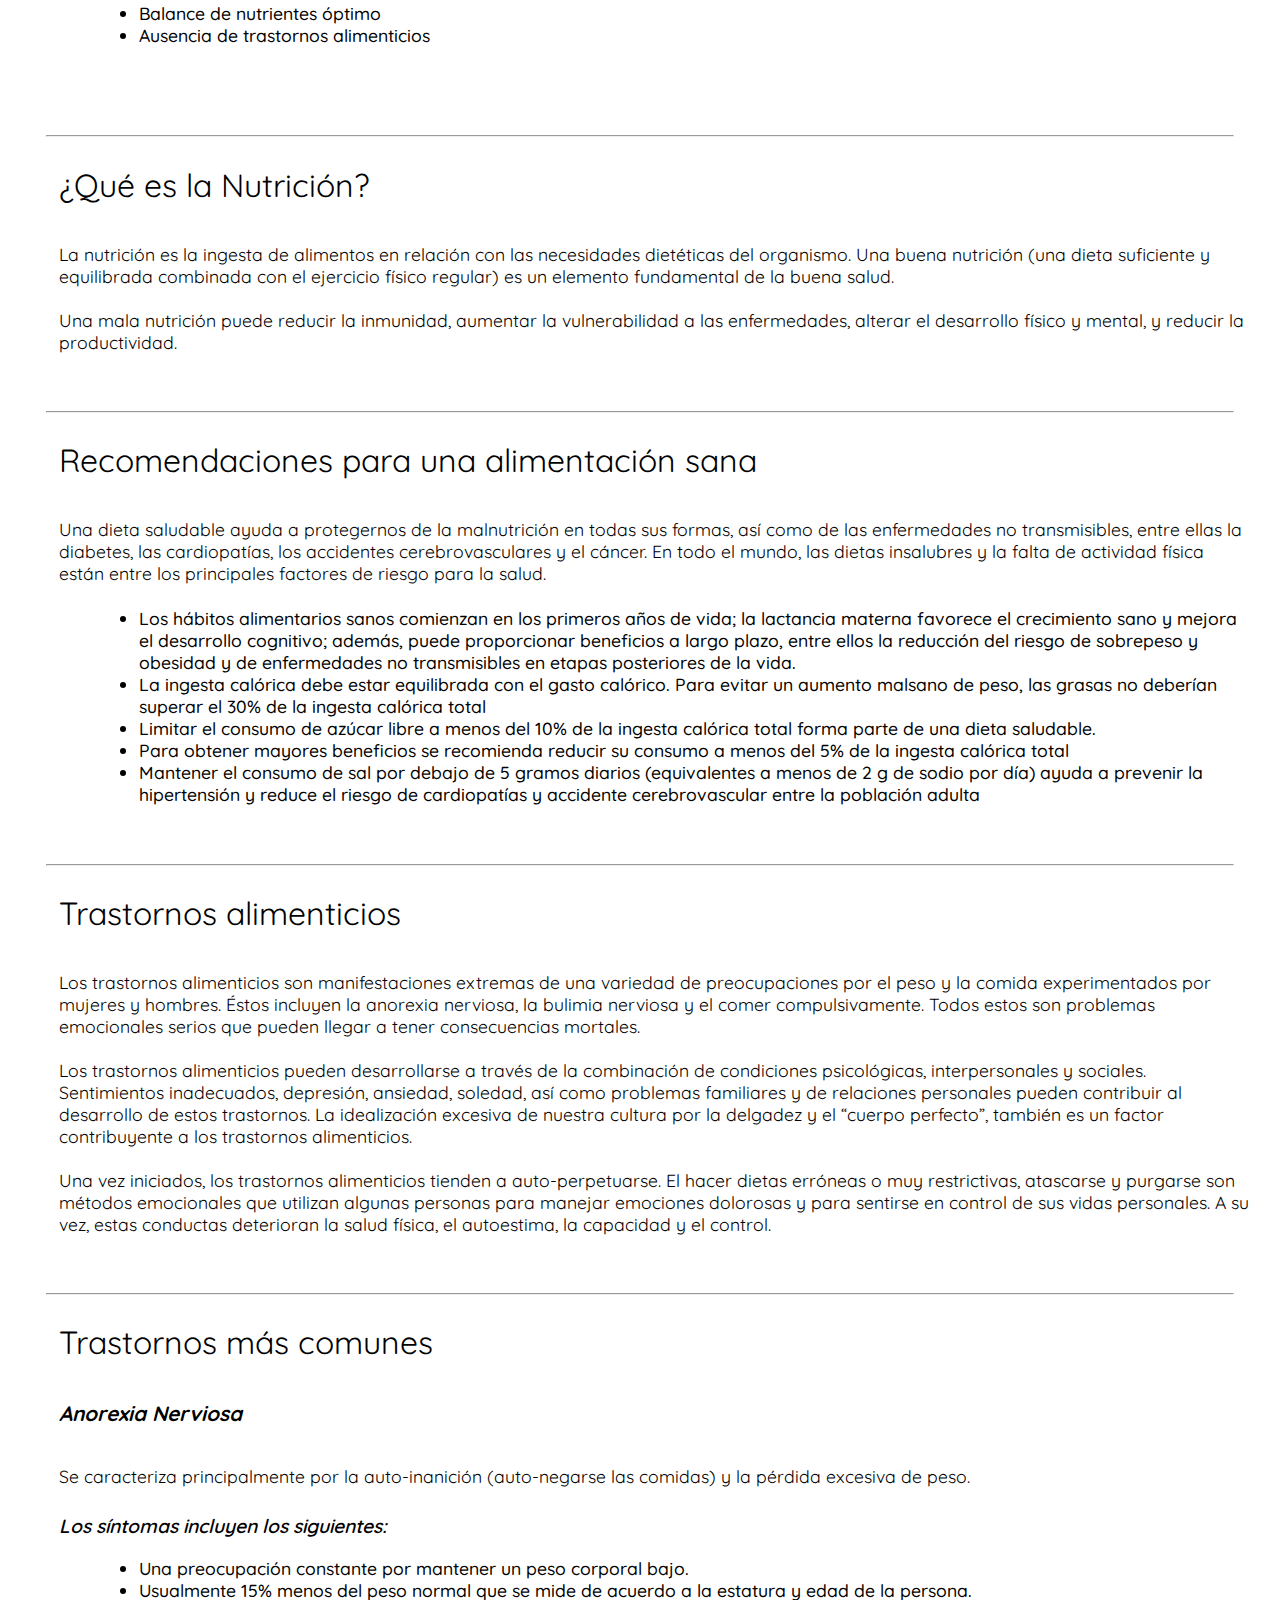
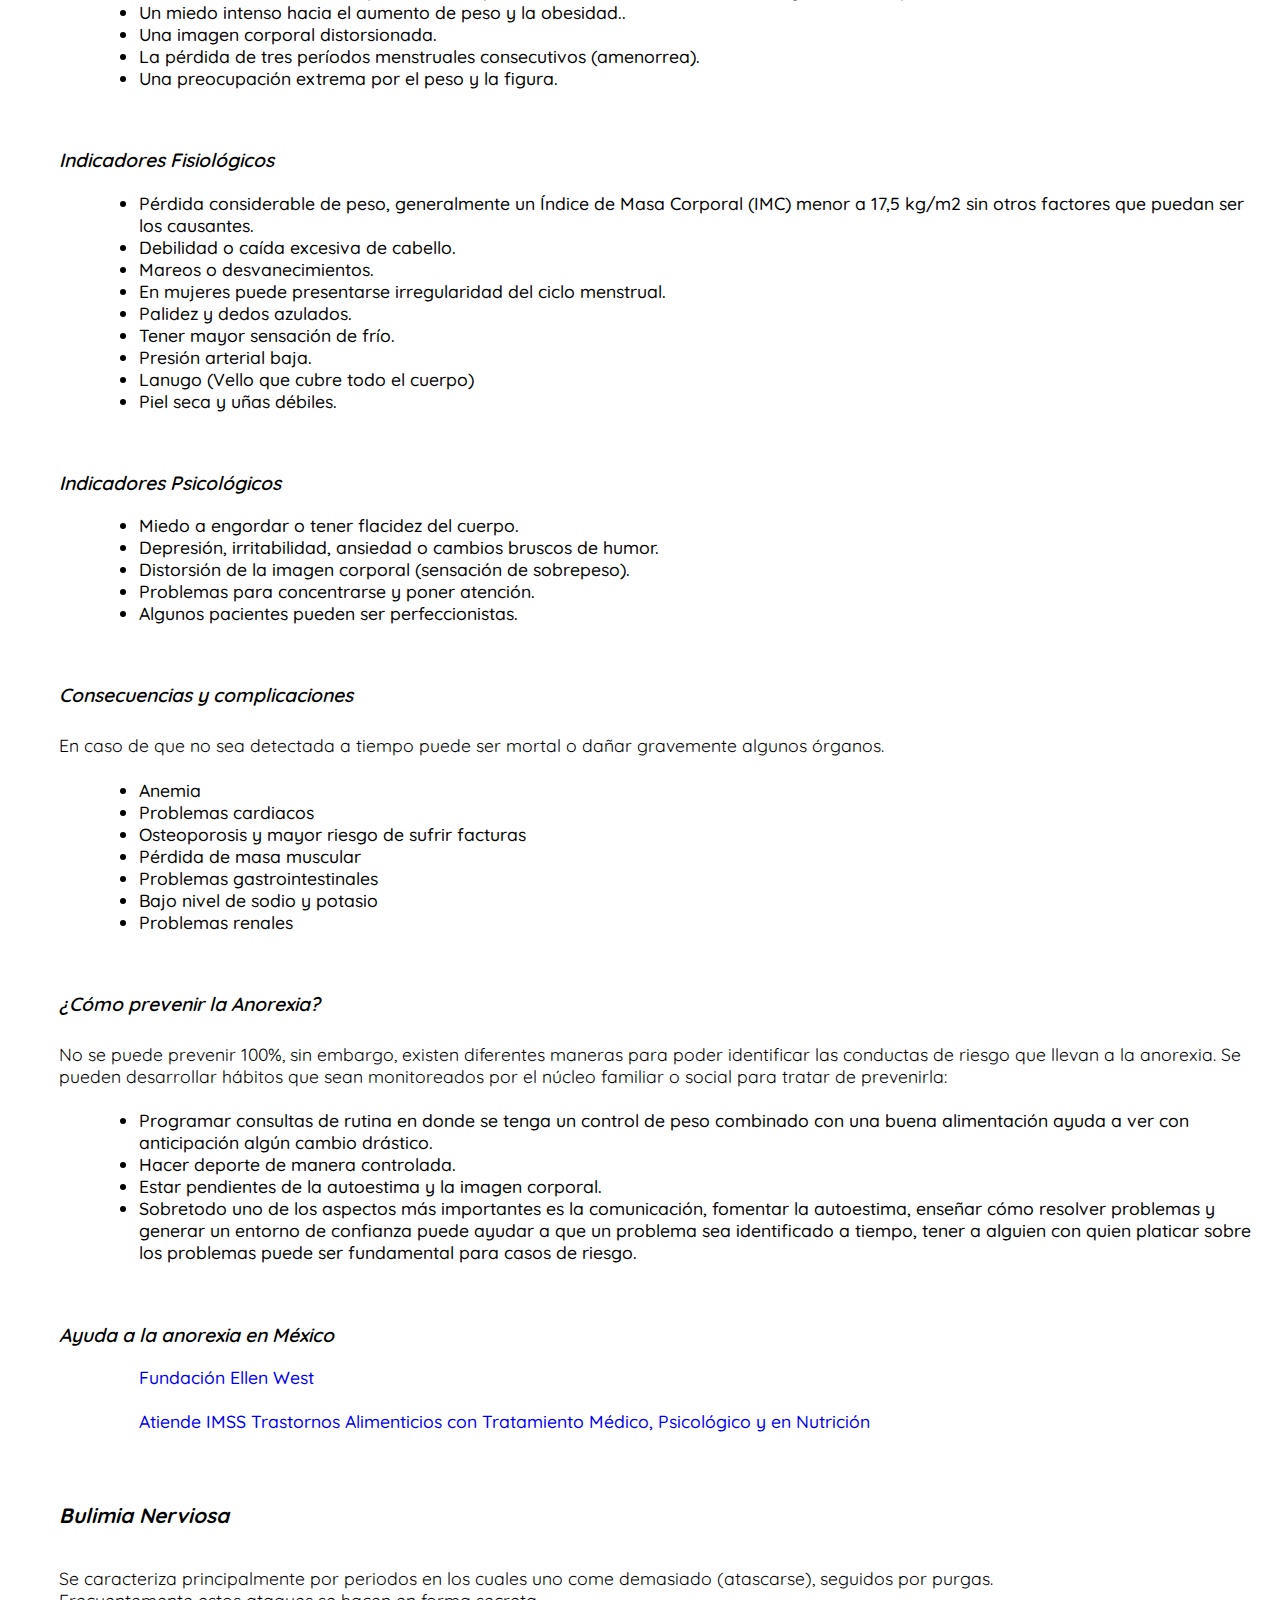
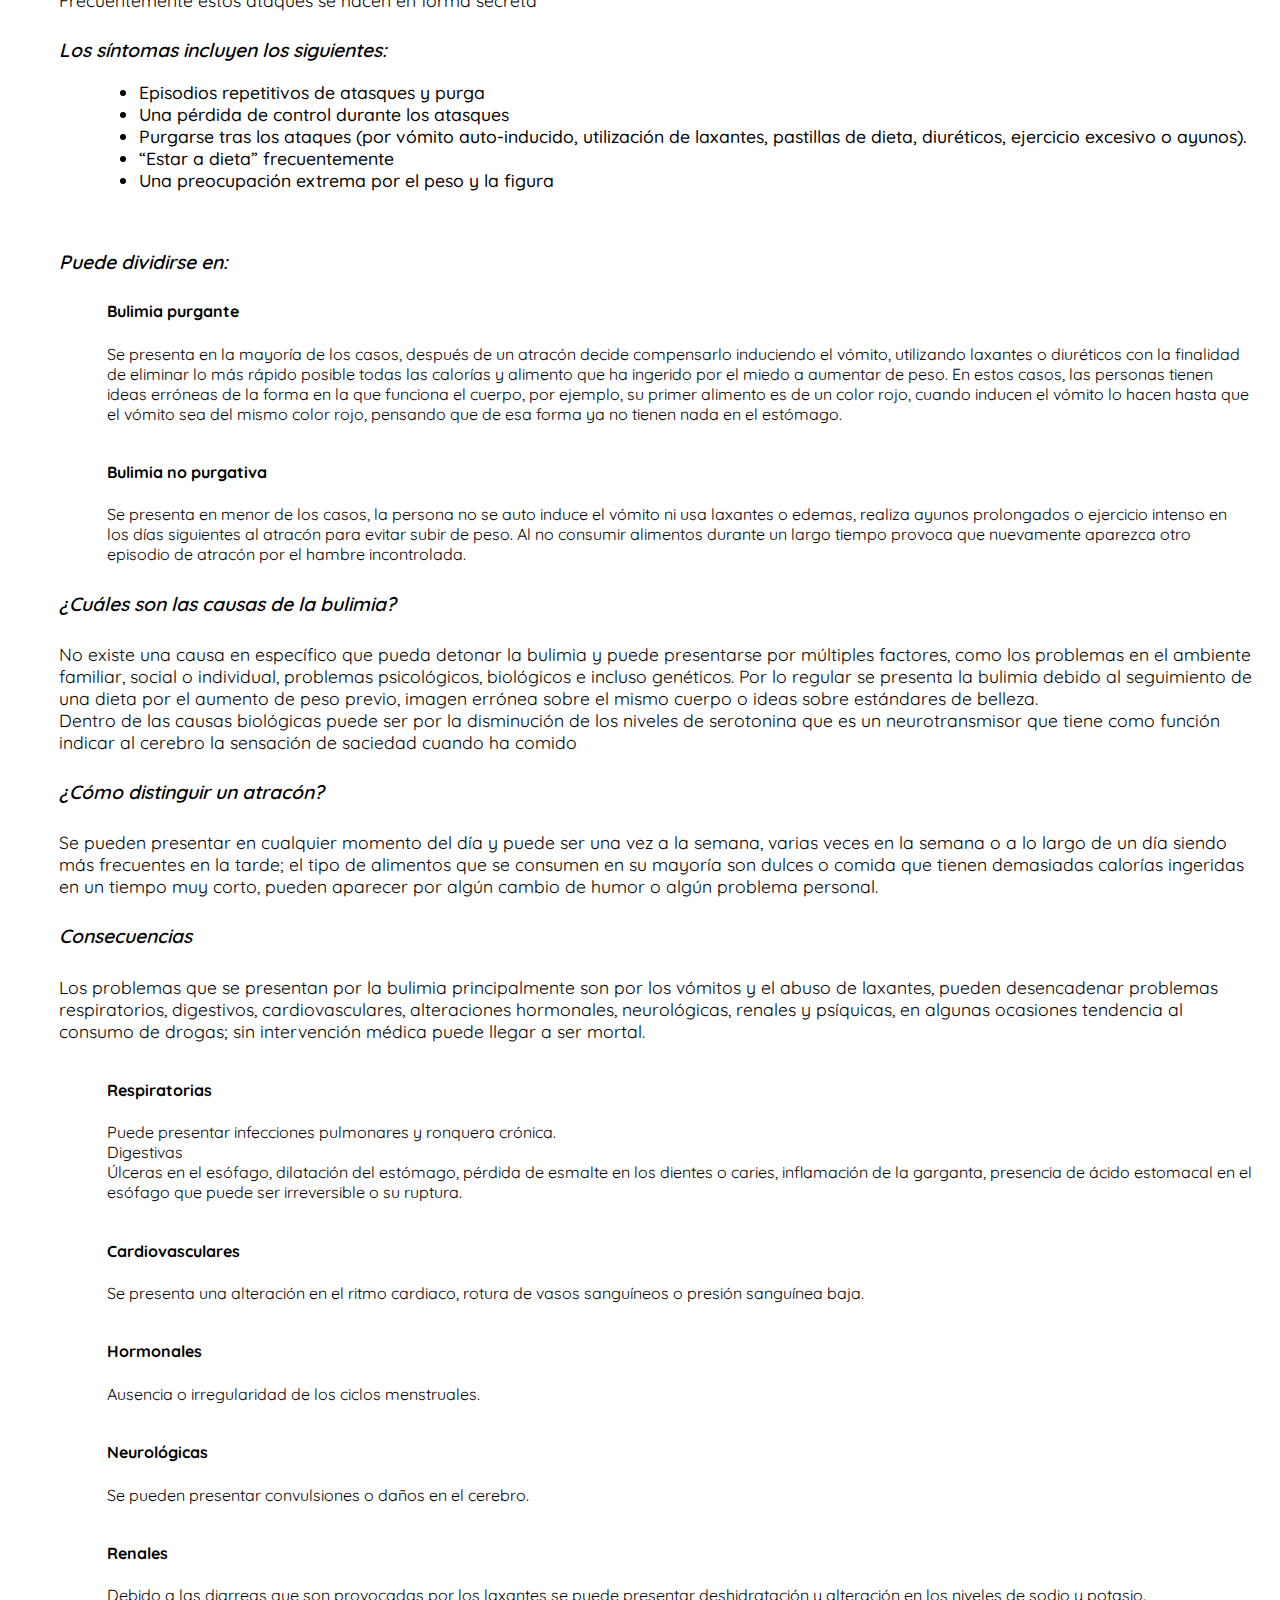
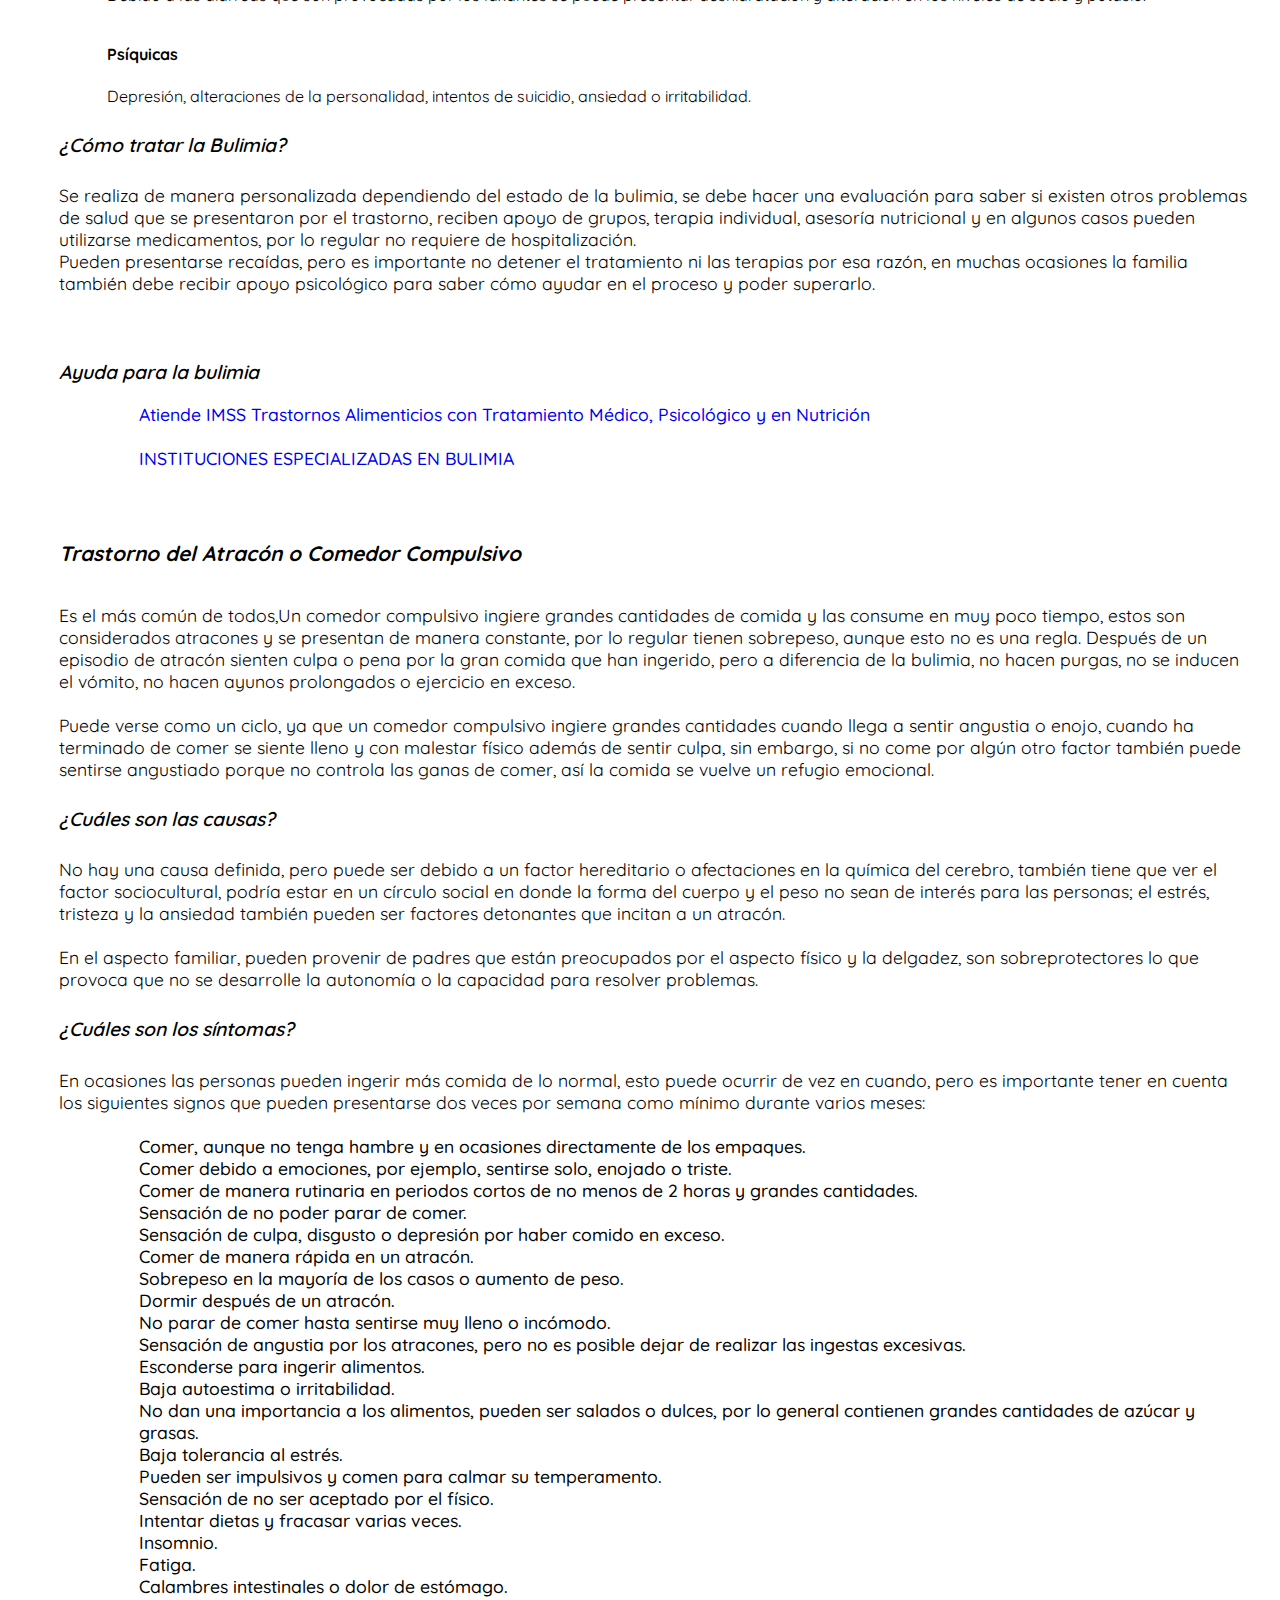
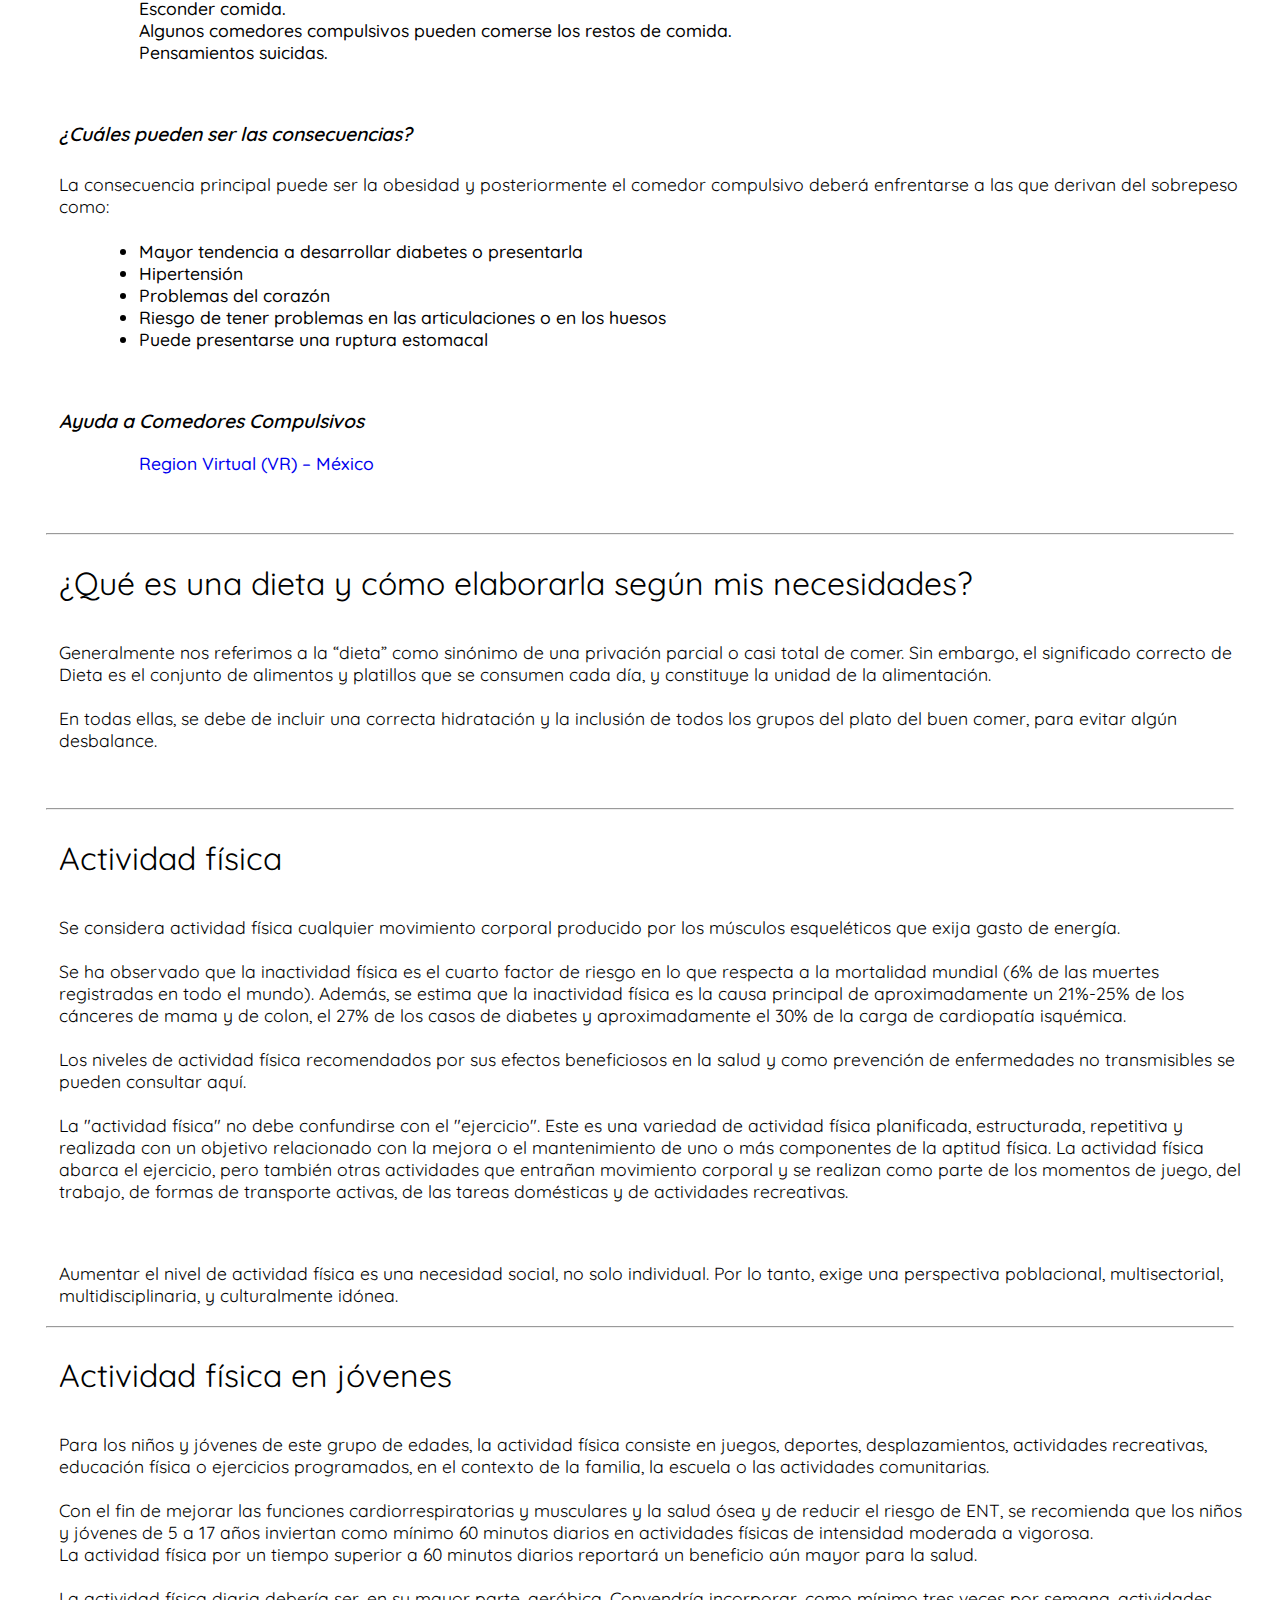
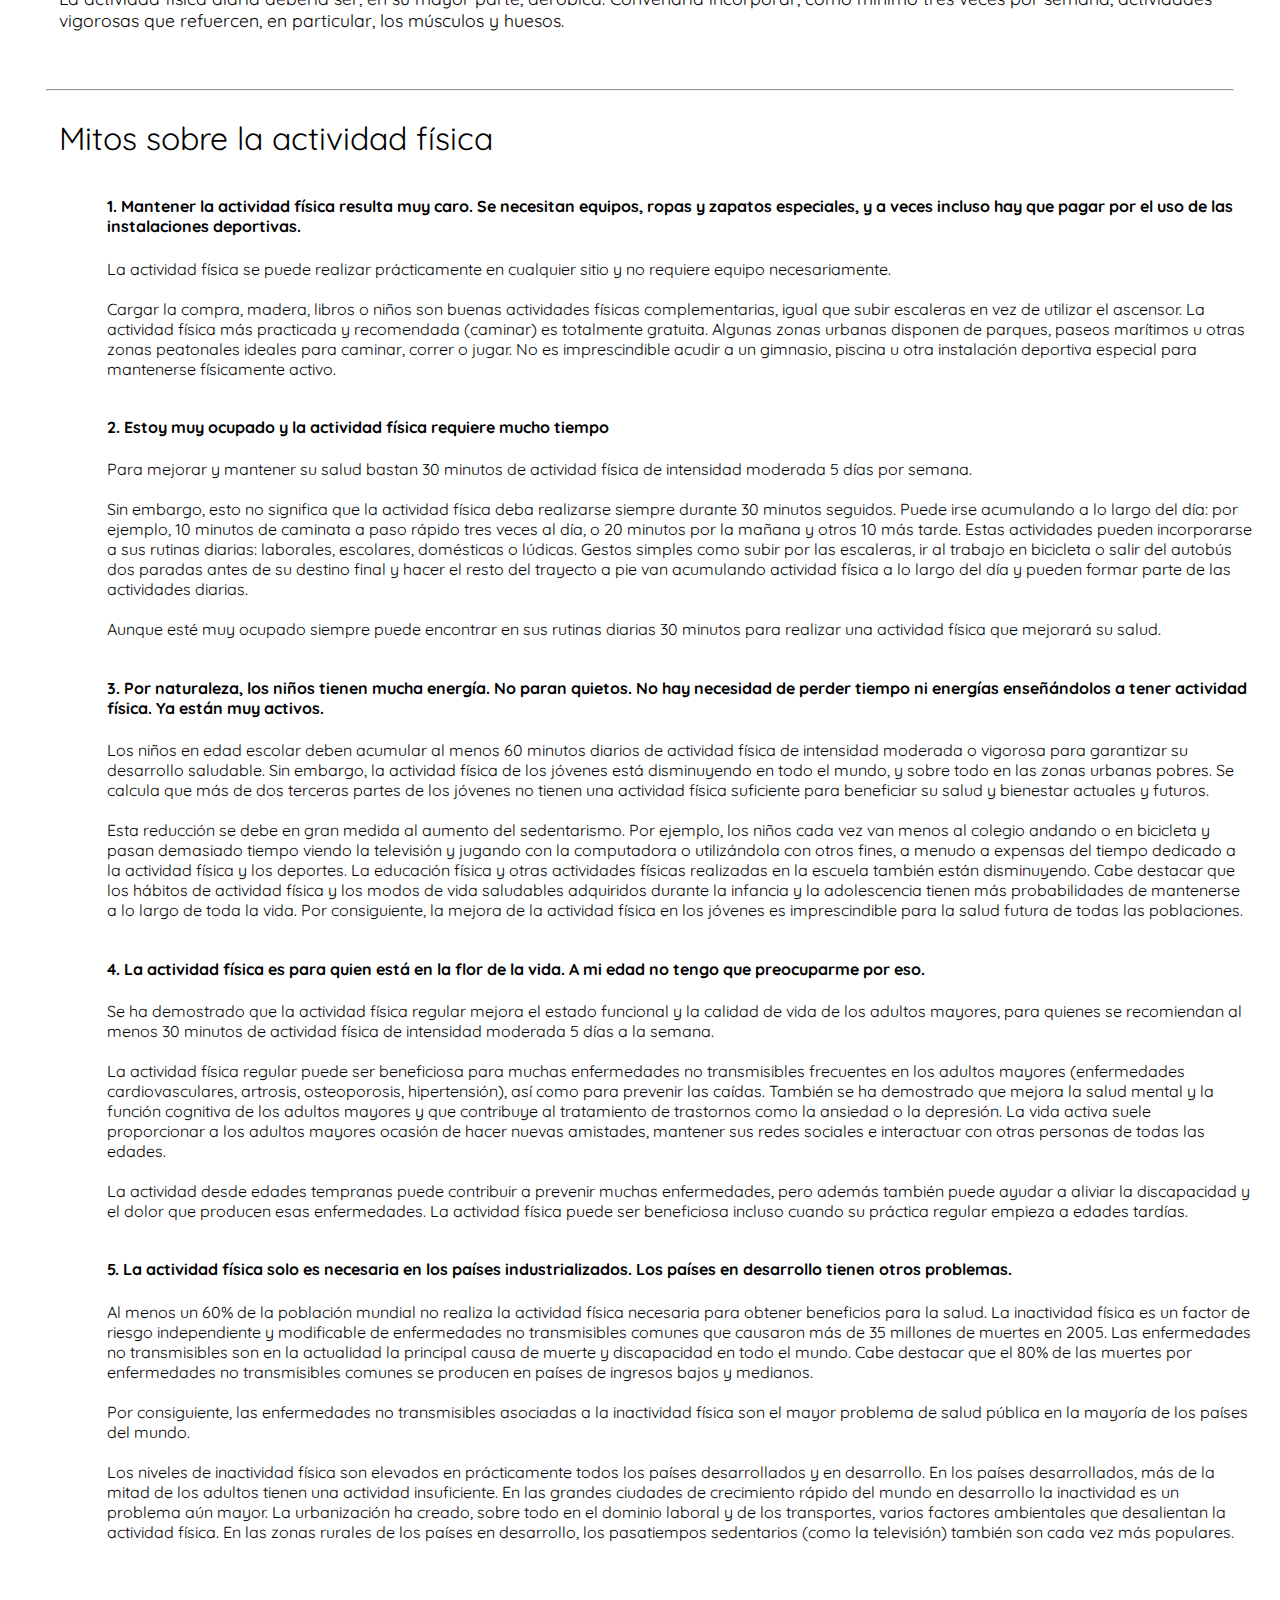
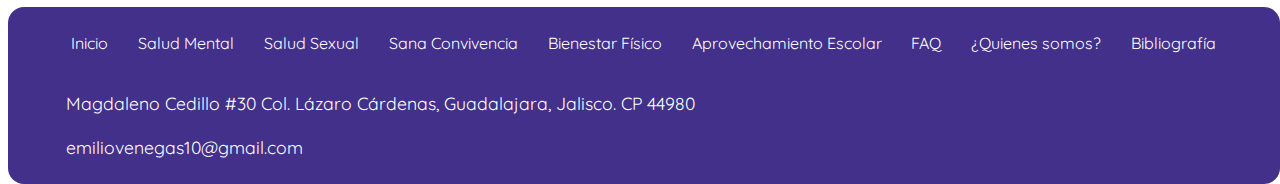
<file: Pagina/Bienestar físico.html>
<!DOCTYPE html>
<html lang="en">
<head>
    <meta charset="UTF-8">
    <meta http-equiv="X-UA-Compatible" content="IE=edge">
    <meta name="viewport" content="width=
    , initial-scale=1.0">
    <link rel="preconnect" href="https://fonts.gstatic.com">
    <link href="https://fonts.googleapis.com/css2?family=Dela+Gothic+One&family=Faustina:ital,wght@0,400;0,500;0,600;0,700;1,400;1,500;1,600;1,700&family=Lora:ital,wght@0,400;0,500;0,600;0,700;1,400;1,500;1,600;1,700&family=Noto+Serif:ital,wght@0,400;0,700;1,400;1,700&family=PT+Serif:ital,wght@0,400;0,700;1,400;1,700&family=Quicksand:wght@300;400;500;600;700&family=Roboto+Condensed:ital,wght@0,300;0,400;0,700;1,300;1,400;1,700&family=Source+Sans+Pro:ital,wght@0,200;0,300;0,400;0,600;0,700;0,900;1,200;1,300;1,400;1,600;1,700;1,900&display=swap" rel="stylesheet">
    <link rel="preconnect" href="https://fonts.gstatic.com">
    <link href="https://fonts.googleapis.com/css2?family=Quicksand:wght@300;400;500;600;700&display=swap" rel="stylesheet">
    <link rel="stylesheet" href="styles.css">
    <link
    rel="stylesheet"
    href="https://cdnjs.cloudflare.com/ajax/libs/animate.css/4.1.1/animate.min.css"
  />
    <title>Echo Health</title>
</head>
<body>
</head>
<body>
    <header class="Nompag"> Echo Health
    </header>
    <header class="quienes">
        <a href="quienessomos.html">¿Quienes somos?</a>
    </header>
        <nav> 
            <a href="index.html" >Inicio</a>
            <a href="saludmental.html">Salud Mental</a>
            <a href="saludsexual.html">Salud Sexual</a>
            <a href="sanaconvivencia.html">Sana Convivencia</a>
            <div><a class="actual" href="Bienestar físico.html">Bienestar Físico</a></div>
            
            <a href="Aprovechamiento escolar.html">Aprovechamiento Escolar</a>
            <a href="FAQ.html">FAQ</a>
        </nav>
    <main> 
        <header class="header1">
            Bienestar Físico (Alimentación y actividad física)
        </header>
        <div class="indicepadre">
            <div class="indice">
            <h1>Índice</h1>
            <hr>
            <ol class="ol-indice">
                <li class="li-indice"><a href="#¿Qué es el Bienestar Físico?">¿Qué es el Bienestar Físico?</a></li>
                <li class="li-indice"><a href="#¿Qué es la nutrición?">¿Qué es la Nutrición?</a></li>
                <li class="li-indice"><a href="#Recomendaciones para una alimentación sana">Recomendaciones para una alimentación sana</a></li>
                <li class="li-indice"><a href="#¿Qué es la nutrición?">¿Qué es la Nutrición?</a></li>
                <li class="li-indice"><a href="#Trastornos alimenticios">Trastornos alimenticios</a>
                </li>
                <li class="li-indice"><a href="#Trastornos más comunes">Trastornos más comunes</a>
                    <ol class="ol-indice">
                        <li class="li-indice"><a href="#Anorexia Nerviosa">Anorexia Nerviosa</a>
                            <ol class="ol-indice">
                                <li class="li-indice"><a href="#¿Cómo prevenir la Anorexia?">¿Cómo prevenir la Anorexia?</a>
                                </li>
                                <li class="li-indice"><a href="#Ayuda a la anorexia en México">Ayuda a la anorexia en México</a>
                                </li>
                        
                            </ol>
                        </li>
                        <li class="li-indice"><a href="#Bulimia Nerviosa">Bulimia Nerviosa</a>
                            <ol class="ol-indice">
                                <li class="li-indice"><a href="#¿Cómo tratar la Bulimia?">¿Cómo tratar la Bulimia?</a>
                                </li>
                                <li class="li-indice"><a href="#Ayuda para la bulimia">Ayuda para la bulimia</a>
                                </li>
                        
                            </ol>
                        </li>
                        <li class="li-indice"><a href="#Trastorno del Atracón o Comedor Compulsivo">Trastorno del Atracón o Comedor Compulsivo</a>
                            <ol class="ol-indice">
                                <li class="li-indice"><a href="#¿Cuáles pueden ser las consecuencias?">¿Cuáles pueden ser las consecuencias?</a>
                                </li>
                                <li class="li-indice"><a href="#Ayuda a Comedores Compulsivos">Ayuda a Comedores Compulsivos</a>
                                </li>
                        
                            </ol>
                        </li>
                        
                        
                    </ol>
                </li>
                <li class="li-indice"><a href="#¿Qué es una dieta y cómo elaborarla según mis necesidades?">¿Qué es una dieta y cómo elaborarla según mis necesidades?</a></li>
                <li class="li-indice"><a href="#Actividad física">Actividad física</a></li>
                <li class="li-indice"><a href="#Actividad física en jóvenes">Actividad física en jóvenes</a></li>
                <li class="li-indice"><a href="#Mitos sobre la actividad física">Mitos sobre la actividad física</a></li>
            
            </ol>

            
            
            
            <div id="¿Qué es el Bienestar Físico?"></div>
        </div></div>

        <article class="article">
            <hr>
            <h1>
            ¿Qué es el Bienestar Físico?
            </h1>
            <p>La salud física consiste en el bienestar del cuerpo y el óptimo funcionamiento del organismo de los individuos, es decir, es una condición general de las personas que se encuentran en buen estado físico, mental, emocional y que no padecen ningún tipo de enfermedad.
            <br><br>
            Un correcto y óptimo bienestar físico, engloba el correcto desarrollo de funciones esenciales para el ser humano, como lo son la actividad física, para esto, se toman en cuenta factores como:
            <ul>
                <li>% de grasa corporal</li>
                <li>% de masa magra corporal </li>
                <li>% de masa muscular </li>
                <li>Balance de nutrientes óptimo </li>
                <li>Ausencia de trastornos alimenticios </li>
            </ul>
            <div  id="¿Qué es la nutrición?"></div>
            </p>
            <hr>
            <h1>¿Qué es la Nutrición?</h1>
            <p>La nutrición es la ingesta de alimentos en relación con las necesidades dietéticas del organismo. Una buena nutrición (una dieta suficiente y equilibrada combinada con el ejercicio físico regular) es un elemento fundamental de la buena salud.
                <br><br>
            Una mala nutrición puede reducir la inmunidad, aumentar la vulnerabilidad a las enfermedades, alterar el desarrollo físico y mental, y reducir la productividad.
            <div id="Recomendaciones para una alimentación sana"></div>
            </p>
            <hr>
            <h1>Recomendaciones para una alimentación sana</h1>
            <p>Una dieta saludable ayuda a protegernos de la malnutrición en todas sus formas, así como de las enfermedades no transmisibles, entre ellas la diabetes, las cardiopatías, los accidentes cerebrovasculares y el cáncer.
            En todo el mundo, las dietas insalubres y la falta de actividad física están entre los principales factores de riesgo para la salud.
            </p>
            <ul>
                <li>Los hábitos alimentarios sanos comienzan en los primeros años de vida; la lactancia materna favorece el crecimiento sano y mejora el desarrollo cognitivo; además, puede proporcionar beneficios a largo plazo, entre ellos la reducción del riesgo de sobrepeso y obesidad y de enfermedades no transmisibles en etapas posteriores de la vida.</li>
                <li>La ingesta calórica debe estar equilibrada con el gasto calórico. Para evitar un aumento malsano de peso, las grasas no deberían superar el 30% de la ingesta calórica total</li>
                <li>Limitar el consumo de azúcar libre a menos del 10% de la ingesta calórica total forma parte de una dieta saludable.</li>
                <li>Para obtener mayores beneficios se recomienda reducir su consumo a menos del 5% de la ingesta calórica total </li>
                <li>Mantener el consumo de sal por debajo de 5 gramos diarios (equivalentes a menos de 2 g de sodio por día) ayuda a prevenir la hipertensión y reduce el riesgo de cardiopatías y accidente cerebrovascular entre la población adulta
                </li>
                <div id="Trastornos alimenticios"></div>
            </ul>
            <hr>
            <h1>Trastornos alimenticios</h1>
            <p>Los trastornos alimenticios son manifestaciones extremas de una variedad de preocupaciones por el peso y la comida experimentados por mujeres y hombres. Éstos incluyen la anorexia nerviosa, la bulimia nerviosa y el comer compulsivamente. Todos estos son problemas emocionales serios que pueden llegar a tener consecuencias mortales.
                <br><br>
            Los trastornos alimenticios pueden desarrollarse a través de la combinación de condiciones psicológicas, interpersonales y sociales. Sentimientos inadecuados, depresión, ansiedad, soledad, así como problemas familiares y de relaciones personales pueden contribuir al desarrollo de estos trastornos. La idealización excesiva de nuestra cultura por la delgadez y el “cuerpo perfecto”, también es un factor contribuyente a los trastornos alimenticios.
            <br><br>
            Una vez iniciados, los trastornos alimenticios tienden a auto-perpetuarse. El hacer dietas erróneas o muy restrictivas, atascarse y purgarse son métodos emocionales que utilizan algunas personas para manejar emociones dolorosas y para sentirse en control de sus vidas personales. A su vez, estas conductas deterioran la salud física, el autoestima, la capacidad y el control.
            <div  id="Trastornos más comunes"></div>
            </p>
            <hr>
            <div id="Anorexia Nerviosa"></div>

            <h1>Trastornos más comunes</h1>
            <h5>Anorexia Nerviosa</h5>
            <p>Se caracteriza principalmente por la auto-inanición (auto-negarse las comidas) y la pérdida excesiva de peso.</p> 
            <h2>Los síntomas incluyen los siguientes:</h2>
            <ul>
                <li>Una preocupación constante por mantener un peso corporal bajo.</li>
                <li>Usualmente 15% menos del peso normal que se mide de acuerdo a la estatura y edad de la persona.
                </li>
                <li>Un miedo intenso hacia el aumento de peso y la obesidad..
                </li>
                <li>Una imagen corporal distorsionada.
                </li>
                <li>La pérdida de tres períodos menstruales consecutivos (amenorrea).</li>
                <li>Una preocupación extrema por el peso y la figura.
                </li>
            </ul>
            <h2>Indicadores Fisiológicos
            </h2>
            <ul>
                <li>Pérdida considerable de peso, generalmente un Índice de Masa Corporal (IMC) menor a 17,5 kg/m2 sin otros factores que puedan ser los causantes.
                </li>
                <li>Debilidad o caída excesiva de cabello.
                </li>
                <li>Mareos o desvanecimientos.</li>
                <li>En mujeres puede presentarse irregularidad del ciclo menstrual.
                </li>
                <li>Palidez y dedos azulados.
                </li>
                <li>Tener mayor sensación de frío.</li>
                <li>Presión arterial baja.
                </li>
                <li>Lanugo (Vello que cubre todo el cuerpo)</li>
                <li>Piel seca y uñas débiles.</li>
            </ul>
            <h2>Indicadores Psicológicos</h2>
            <ul>
                <li>Miedo a engordar o tener flacidez del cuerpo.
                </li>
                <li>Depresión, irritabilidad, ansiedad o cambios bruscos de humor.
                </li>
                <li>Distorsión de la imagen corporal (sensación de sobrepeso).
                </li>
                <li>Problemas para concentrarse y poner atención.
                </li>
                <li>Algunos pacientes pueden ser perfeccionistas.
                </li>
            </ul>
            <h2>Consecuencias y complicaciones </h2>
            <p>En caso de que no sea detectada a tiempo puede ser mortal o dañar gravemente algunos órganos.</p>

            
            
            <ul>
                <li>Anemia</li>
                <li>Problemas cardiacos</li>
                <li>Osteoporosis y mayor riesgo de sufrir facturas</li>
                <li>Pérdida de masa muscular
                </li>
                <li>Problemas gastrointestinales</li>
                <li>Bajo nivel de sodio y potasio</li>
                <li>Problemas renales</li>
                <div id="¿Cómo prevenir la Anorexia?"></div>
            </ul>
            <h2>¿Cómo prevenir la Anorexia?</h2>
            <p>No se puede prevenir 100%, sin embargo, existen diferentes maneras para poder identificar las conductas de riesgo que llevan a la anorexia. Se pueden desarrollar hábitos que sean monitoreados por el núcleo familiar o social para tratar de prevenirla:
            </p>
            <ul>
                <li>Programar consultas de rutina en donde se tenga un control de peso combinado con una buena alimentación ayuda a ver con anticipación algún cambio drástico.
                </li>
                <li>Hacer deporte de manera controlada.</li>
                <li>Estar pendientes de la autoestima y la imagen corporal.</li>
                <li>Sobretodo uno de los aspectos más importantes es la comunicación, fomentar la autoestima, enseñar cómo resolver problemas y generar un entorno de confianza puede ayudar a que un problema sea identificado a tiempo, tener a alguien con quien platicar sobre los problemas puede ser fundamental para casos de riesgo.</li>
                <div id="Ayuda a la anorexia en México"></div>
            </ul>
            <h2>Ayuda a la anorexia en México</h2>
            <ul>
                <a href="http://fundacionellenwest.org">Fundación Ellen West</a>
                <br> <br>
                <a href="http://www.imss.gob.mx/prensa/archivo/201805/114">Atiende IMSS Trastornos Alimenticios con Tratamiento Médico, Psicológico y en Nutrición</a>
                <div  id="Bulimia Nerviosa"></div>
            </ul>
            <h5>Bulimia Nerviosa</h5>
            <p>Se caracteriza principalmente por periodos en los cuales uno come demasiado (atascarse), seguidos por purgas. <br>
            Frecuentemente estos ataques se hacen en forma secreta
            </p>
            <h2>Los síntomas incluyen los siguientes:</h2>
            <ul>
                <li>Episodios repetitivos de atasques y purga</li>
                <li>Una pérdida de control durante los atasques</li>
                <li>Purgarse tras los ataques (por vómito auto-inducido, utilización de laxantes, pastillas de dieta, diuréticos, ejercicio excesivo o ayunos).</li>
                <li>“Estar a dieta” frecuentemente</li>
                <li>Una preocupación extrema por el peso y la figura</li>
            </ul>
            <h2>Puede dividirse en:</h2>
            <h4>Bulimia purgante
            </h4>
            <h3>Se presenta en la mayoría de los casos, después de un atracón decide compensarlo induciendo el vómito, utilizando laxantes o diuréticos con la finalidad de eliminar lo más rápido posible todas las calorías y alimento que ha ingerido por el miedo a aumentar de peso. En estos casos, las personas tienen ideas erróneas de la forma en la que funciona el cuerpo, por ejemplo, su primer alimento es de un color rojo, cuando inducen el vómito lo hacen hasta que el vómito sea del mismo color rojo, pensando que de esa forma ya no tienen nada en el estómago.</h3>
            <h4>Bulimia no purgativa</h4>
            <h3>Se presenta en menor de los casos, la persona no se auto induce el vómito ni usa laxantes o edemas, realiza ayunos prolongados o ejercicio intenso en los días siguientes al atracón para evitar subir de peso. Al no consumir alimentos durante un largo tiempo provoca que nuevamente aparezca otro episodio de atracón por el hambre incontrolada.</h3>
            <h2>¿Cuáles son las causas de la bulimia?</h2>
            <p>No existe una causa en específico que pueda detonar la bulimia y puede presentarse por múltiples factores, como los problemas en el ambiente familiar, social o individual, problemas psicológicos, biológicos e incluso genéticos. Por lo regular se presenta la bulimia debido al seguimiento de una dieta por el aumento de peso previo, imagen errónea sobre el mismo cuerpo o ideas sobre estándares de belleza. <br> Dentro de las causas biológicas puede ser por la disminución de los niveles de serotonina que es un neurotransmisor que tiene como función indicar al cerebro la sensación de saciedad cuando ha comido</p>
            <h2>¿Cómo distinguir un atracón?</h2>
            <p>Se pueden presentar en cualquier momento del día y puede ser una vez a la semana, varias veces en la semana o a lo largo de un día siendo más frecuentes en la tarde; el tipo de alimentos que se consumen en su mayoría son dulces o comida que tienen demasiadas calorías ingeridas en un tiempo muy corto, pueden aparecer por algún cambio de humor o algún problema personal.
            </p>
            <h2>Consecuencias</h2>
            <p>Los problemas que se presentan por la bulimia principalmente son por los vómitos y el abuso de laxantes, pueden desencadenar problemas respiratorios, digestivos, cardiovasculares, alteraciones hormonales, neurológicas, renales y psíquicas, en algunas ocasiones tendencia al consumo de drogas; sin intervención médica puede llegar a ser mortal.</p>
            <h4>Respiratorias</h4>
            <h3>
                Puede presentar infecciones pulmonares y ronquera crónica. <br>
                Digestivas <br>
                Úlceras en el esófago, dilatación del estómago, pérdida de esmalte en los dientes o caries, inflamación de la garganta, presencia de ácido estomacal en el esófago que puede ser irreversible o su ruptura.
            </h3>

            <h4>Cardiovasculares</h4>
            <h3>Se presenta una alteración en el ritmo cardiaco, rotura de vasos sanguíneos o presión sanguínea baja. </h3>

            <h4>Hormonales</h4>
            <h3>
            Ausencia o irregularidad de los ciclos menstruales.
            </h3>

            <h4>Neurológicas</h4>
            <h3>
            Se pueden presentar convulsiones o daños en el cerebro.
            </h3>
            <h4>Renales</h4>
            <h3>
            Debido a las diarreas que son provocadas por los laxantes se puede presentar deshidratación y alteración en los niveles de sodio y potasio.
            </h3>

            <h4>Psíquicas</h4>
            <div id="¿Cómo tratar la Bulimia?"></div>
            <h3> 
            Depresión, alteraciones de la personalidad, intentos de suicidio, ansiedad o irritabilidad.
            </h3>
            <h2>¿Cómo tratar la Bulimia?</h2>
            <p>Se realiza de manera personalizada dependiendo del estado de la bulimia, se debe hacer una evaluación para saber si existen otros problemas de salud que se presentaron por el trastorno, reciben apoyo de grupos, terapia individual, asesoría nutricional y en algunos casos pueden utilizarse medicamentos, por lo regular no requiere de hospitalización. <br> Pueden presentarse recaídas, pero es importante no detener el tratamiento ni las terapias por esa razón, en muchas ocasiones la familia también debe recibir apoyo psicológico para saber cómo ayudar en el proceso y poder superarlo.
                <div id="Ayuda para la bulimia"></div>
            </p>
            <h2>Ayuda para la bulimia</h2>
            <ul>
                <a href="http://www.imss.gob.mx/prensa/archivo/201805/114">Atiende IMSS Trastornos Alimenticios con Tratamiento Médico, Psicológico y en Nutrición</a>
                <br> <br>
                <a href="https://bulimiapsicologia.wordpress.com/instituciones-especializadas-en-bulimia/">INSTITUCIONES ESPECIALIZADAS EN BULIMIA</a>
                <div id="Trastorno del Atracón o Comedor Compulsivo"></div>
            </ul>
            <h5>Trastorno del Atracón o Comedor Compulsivo</h5>
            <p>Es el más común de todos,Un comedor compulsivo ingiere grandes cantidades de comida y las consume en muy poco tiempo, estos son considerados atracones y se presentan de manera constante, por lo regular tienen sobrepeso, aunque esto no es una regla. Después de un episodio de atracón sienten culpa o pena por la gran comida que han ingerido, pero a diferencia de la bulimia, no hacen purgas, no se inducen el vómito, no hacen ayunos prolongados o ejercicio en exceso. <br><br>
            Puede verse como un ciclo, ya que un comedor compulsivo ingiere grandes cantidades cuando llega a sentir angustia o enojo, cuando ha terminado de comer se siente lleno y con malestar físico además de sentir culpa, sin embargo, si no come por algún otro factor también puede sentirse angustiado porque no controla las ganas de comer, así la comida se vuelve un refugio emocional.</p>
            <h2>¿Cuáles son las causas?</h2>
            <p>No hay una causa definida, pero puede ser debido a un factor hereditario o afectaciones en la química del cerebro, también tiene que ver el factor sociocultural, podría estar en un círculo social en donde la forma del cuerpo y el peso no sean de interés para las personas; el estrés, tristeza y la ansiedad también pueden ser factores detonantes que incitan a un atracón. <br><br>
            En el aspecto familiar, pueden provenir de padres que están preocupados por el aspecto físico y la delgadez, son sobreprotectores lo que provoca que no se desarrolle la autonomía o la capacidad para resolver problemas.
            </p>
            <h2>¿Cuáles son los síntomas?</h2>
            <p>En ocasiones las personas pueden ingerir más comida de lo normal, esto puede ocurrir de vez en cuando, pero es importante tener en cuenta los siguientes signos que pueden presentarse dos veces por semana como mínimo durante varios meses:
            </p>
            <ul>
                Comer, aunque no tenga hambre y en ocasiones directamente de los empaques. <br>
                Comer debido a emociones, por ejemplo, sentirse solo, enojado o triste.<br>
                Comer de manera rutinaria en periodos cortos de no menos de 2 horas y grandes cantidades.<br>
                Sensación de no poder parar de comer.<br>
                Sensación de culpa, disgusto o depresión por haber comido en exceso.<br>
                Comer de manera rápida en un atracón.<br>
                Sobrepeso en la mayoría de los casos o aumento de peso.<br>
                Dormir después de un atracón.<br>
                No parar de comer hasta sentirse muy lleno o incómodo.<br>
                Sensación de angustia por los atracones, pero no es posible dejar de realizar las ingestas excesivas.<br>
                Esconderse para ingerir alimentos.<br>
                Baja autoestima o irritabilidad.<br>
                No dan una importancia a los alimentos, pueden ser salados o dulces, por lo general contienen grandes cantidades de azúcar y grasas.<br>
                Baja tolerancia al estrés.<br>
                Pueden ser impulsivos y comen para calmar su temperamento.<br>
                Sensación de no ser aceptado por el físico.<br>
                Intentar dietas y fracasar varias veces.<br>
                Insomnio.<br>
                Fatiga.<br>
                Calambres intestinales o dolor de estómago.<br>
                Esconder comida.<br>
                Algunos comedores compulsivos pueden comerse los restos de comida.<br>
                Pensamientos suicidas.<br>
                <div id="¿Cuáles pueden ser las consecuencias?"></div>

            </ul>
            <h2>¿Cuáles pueden ser las consecuencias?</h2>
            <p>La consecuencia principal puede ser la obesidad y posteriormente el comedor compulsivo deberá enfrentarse a las que derivan del sobrepeso como:</p>
            <ul>
                <li>Mayor tendencia a desarrollar diabetes o presentarla</li>
                <li>Hipertensión
                </li>
                <li>Problemas del corazón
                </li>
                <li>Riesgo de tener problemas en las articulaciones o en los huesos</li>
                <li>Puede presentarse una ruptura estomacal</li>
                <div id="Ayuda a Comedores Compulsivos"></div>
            </ul>
            <h2>Ayuda a Comedores Compulsivos</h2>
            <ul>
                <a href="https://comedorescompulsivosanonimos.com/">Region Virtual (VR) – México</a>
                <div id="¿Qué es una dieta y cómo elaborarla según mis necesidades?"></div>
            </ul>
            <hr>
            <h1>¿Qué es una dieta y cómo elaborarla según mis necesidades? </h1>
            <p>Generalmente nos referimos a la “dieta” como sinónimo de una privación parcial o casi total de comer. Sin embargo, el significado correcto de Dieta es el conjunto de alimentos y platillos que se consumen cada día, y constituye la unidad de la alimentación. <br><br>
            En todas ellas, se debe de incluir una correcta hidratación y la inclusión de todos los grupos del plato del buen comer, para evitar algún desbalance.
            <div id="Actividad física"></div>
            </p>
            <hr>
            <h1>Actividad física 
            </h1>
            <p>Se considera actividad física cualquier movimiento corporal producido por los músculos esqueléticos que exija gasto de energía. <br><br>
            Se ha observado que la inactividad física es el cuarto factor de riesgo en lo que respecta a la mortalidad mundial (6% de las muertes registradas en todo el mundo). Además, se estima que la inactividad física es la causa principal de aproximadamente un 21%-25% de los cánceres de mama y de colon, el 27% de los casos de diabetes y aproximadamente el 30% de la carga de cardiopatía isquémica. <br><br>
            Los niveles de actividad física recomendados por sus efectos beneficiosos en la salud y como prevención de enfermedades no transmisibles se pueden consultar aquí. <br><br>
            La "actividad física" no debe confundirse con el "ejercicio". Este es una variedad de actividad física planificada, estructurada, repetitiva y realizada con un objetivo relacionado con la mejora o el mantenimiento de uno o más componentes de la aptitud física. La actividad física abarca el ejercicio, pero también otras actividades que entrañan movimiento corporal y se realizan como parte de los momentos de juego, del trabajo, de formas de transporte activas, de las tareas domésticas y de actividades recreativas. 
            <br>
            <br><div id="Actividad física en jóvenes"></div>
            <p>Aumentar el nivel de actividad física es una necesidad social, no solo individual. Por lo tanto, exige una perspectiva poblacional, multisectorial, multidisciplinaria, y culturalmente idónea.</p>
            
            <hr>
            <h1>Actividad física en jóvenes</h1>
            <p>Para los niños y jóvenes de este grupo de edades, la actividad física consiste en juegos, deportes, desplazamientos, actividades recreativas, educación física o ejercicios programados, en el contexto de la familia, la escuela o las actividades comunitarias. <br><br> Con el fin de mejorar las funciones cardiorrespiratorias y musculares y la salud ósea y de reducir el riesgo de ENT, se recomienda que los niños y jóvenes de 5 a 17 años inviertan como mínimo 60 minutos diarios en actividades físicas de intensidad moderada a vigorosa. <br>
            La actividad física por un tiempo superior a 60 minutos diarios reportará un beneficio aún mayor para la salud. <br><br>
            La actividad física diaria debería ser, en su mayor parte, aeróbica. Convendría incorporar, como mínimo tres veces por semana, actividades vigorosas que refuercen, en particular, los músculos y huesos.
            <div id="Mitos sobre la actividad física"></div>
            </p>
            <hr>
            <h1>Mitos sobre la actividad física
            </h1>
            
            <h4>1. Mantener la actividad física resulta muy caro. Se necesitan equipos, ropas y zapatos especiales, y a veces incluso hay que pagar por el uso de las instalaciones deportivas.
            </h4>
            <h3>La actividad física se puede realizar prácticamente en cualquier sitio y no requiere equipo necesariamente.
            <br><br>
            Cargar la compra, madera, libros o niños son buenas actividades físicas complementarias, igual que subir escaleras en vez de utilizar el ascensor. La actividad física más practicada y recomendada (caminar) es totalmente gratuita. Algunas zonas urbanas disponen de parques, paseos marítimos u otras zonas peatonales ideales para caminar, correr o jugar. No es imprescindible acudir a un gimnasio, piscina u otra instalación deportiva especial para mantenerse físicamente activo.
            </h3>
            <h4>2. Estoy muy ocupado y la actividad física requiere mucho tiempo
            </h4>
            <h3>Para mejorar y mantener su salud bastan 30 minutos de actividad física de intensidad moderada 5 días por semana. <br><br>Sin embargo, esto no significa que la actividad física deba realizarse siempre durante 30 minutos seguidos. Puede irse acumulando a lo largo del día: por ejemplo, 10 minutos de caminata a paso rápido tres veces al día, o 20 minutos por la mañana y otros 10 más tarde. Estas actividades pueden incorporarse a sus rutinas diarias: laborales, escolares, domésticas o lúdicas. Gestos simples como subir por las escaleras, ir al trabajo en bicicleta o salir del autobús dos paradas antes de su destino final y hacer el resto del trayecto a pie van acumulando actividad física a lo largo del día y pueden formar parte de las actividades diarias. <br><br>
            Aunque esté muy ocupado siempre puede encontrar en sus rutinas diarias 30 minutos para realizar una actividad física que mejorará su salud.

            </h3>
            <h4>3. Por naturaleza, los niños tienen mucha energía. No paran quietos. No hay necesidad de perder tiempo ni energías enseñándolos a tener actividad física. Ya están muy activos.
            </h4>
            <h3>Los niños en edad escolar deben acumular al menos 60 minutos diarios de actividad física de intensidad moderada o vigorosa para garantizar su desarrollo saludable. Sin embargo, la actividad física de los jóvenes está disminuyendo en todo el mundo, y sobre todo en las zonas urbanas pobres. Se calcula que más de dos terceras partes de los jóvenes no tienen una actividad física suficiente para beneficiar su salud y bienestar actuales y futuros. <br><br>Esta reducción se debe en gran medida al aumento del sedentarismo. Por ejemplo, los niños cada vez van menos al colegio andando o en bicicleta y pasan demasiado tiempo viendo la televisión y jugando con la computadora o utilizándola con otros fines, a menudo a expensas del tiempo dedicado a la actividad física y los deportes. La educación física y otras actividades físicas realizadas en la escuela también están disminuyendo. Cabe destacar que los hábitos de actividad física y los modos de vida saludables adquiridos durante la infancia y la adolescencia tienen más probabilidades de mantenerse a lo largo de toda la vida. Por consiguiente, la mejora de la actividad física en los jóvenes es imprescindible para la salud futura de todas las poblaciones.
            </h3>
            <h4>
            4. La actividad física es para quien está en la flor de la vida. A mi edad no tengo que preocuparme por eso.
            <h3>Se ha demostrado que la actividad física regular mejora el estado funcional y la calidad de vida de los adultos mayores, para quienes se recomiendan al menos 30 minutos de actividad física de intensidad moderada 5 días a la semana. <br><br>
            La actividad física regular puede ser beneficiosa para muchas enfermedades no transmisibles frecuentes en los adultos mayores (enfermedades cardiovasculares, artrosis, osteoporosis, hipertensión), así como para prevenir las caídas. También se ha demostrado que mejora la salud mental y la función cognitiva de los adultos mayores y que contribuye al tratamiento de trastornos como la ansiedad o la depresión. La vida activa suele proporcionar a los adultos mayores ocasión de hacer nuevas amistades, mantener sus redes sociales e interactuar con otras personas de todas las edades. <br><br>
            La actividad desde edades tempranas puede contribuir a prevenir muchas enfermedades, pero además también puede ayudar a aliviar la discapacidad y el dolor que producen esas enfermedades. La actividad física puede ser beneficiosa incluso cuando su práctica regular empieza a edades tardías.

            </h3>
            <h4>5. La actividad física solo es necesaria en los países industrializados. Los países en desarrollo tienen otros problemas.
            </h4>
            <h3>Al menos un 60% de la población mundial no realiza la actividad física necesaria para obtener beneficios para la salud. La inactividad física es un factor de riesgo independiente y modificable de enfermedades no transmisibles comunes que causaron más de 35 millones de muertes en 2005. Las enfermedades no transmisibles son en la actualidad la principal causa de muerte y discapacidad en todo el mundo. Cabe destacar que el 80% de las muertes por enfermedades no transmisibles comunes se producen en países de ingresos bajos y medianos. <br><br>
            Por consiguiente, las enfermedades no transmisibles asociadas a la inactividad física son el mayor problema de salud pública en la mayoría de los países del mundo. <br><br>
            Los niveles de inactividad física son elevados en prácticamente todos los países desarrollados y en desarrollo. En los países desarrollados, más de la mitad de los adultos tienen una actividad insuficiente. En las grandes ciudades de crecimiento rápido del mundo en desarrollo la inactividad es un problema aún mayor. La urbanización ha creado, sobre todo en el dominio laboral y de los transportes, varios factores ambientales que desalientan la actividad física. En las zonas rurales de los países en desarrollo, los pasatiempos sedentarios (como la televisión) también son cada vez más populares.
            </h3>
            </p>
         </article>
         <footer>
            <nav class="footernav"> 
                <a href="index.html" >Inicio</a>
                <a href="saludmental.html">Salud Mental</a>
                <a href="saludsexual.html">Salud Sexual</a>
                <a href="sanaconvivencia.html">Sana Convivencia</a>
                <a href="Bienestar físico.html">Bienestar Físico</a>
                <a href="Aprovechamiento escolar.html">Aprovechamiento Escolar</a>
                <a href="FAQ.html">FAQ</a>
                <a href="quienessomos.html">¿Quienes somos?</a>
                <a href="Bibliografía.html">Bibliografía</a>
            </nav>
            <p>Magdaleno Cedillo #30 Col. Lázaro Cárdenas, Guadalajara, Jalisco. CP 44980<br><br>
            <a class="correofooter" href="emiliovenegas10@gmail.com">emiliovenegas10@gmail.com</a></p>
          </footer>
    </main>
</body>
</html>
</file>
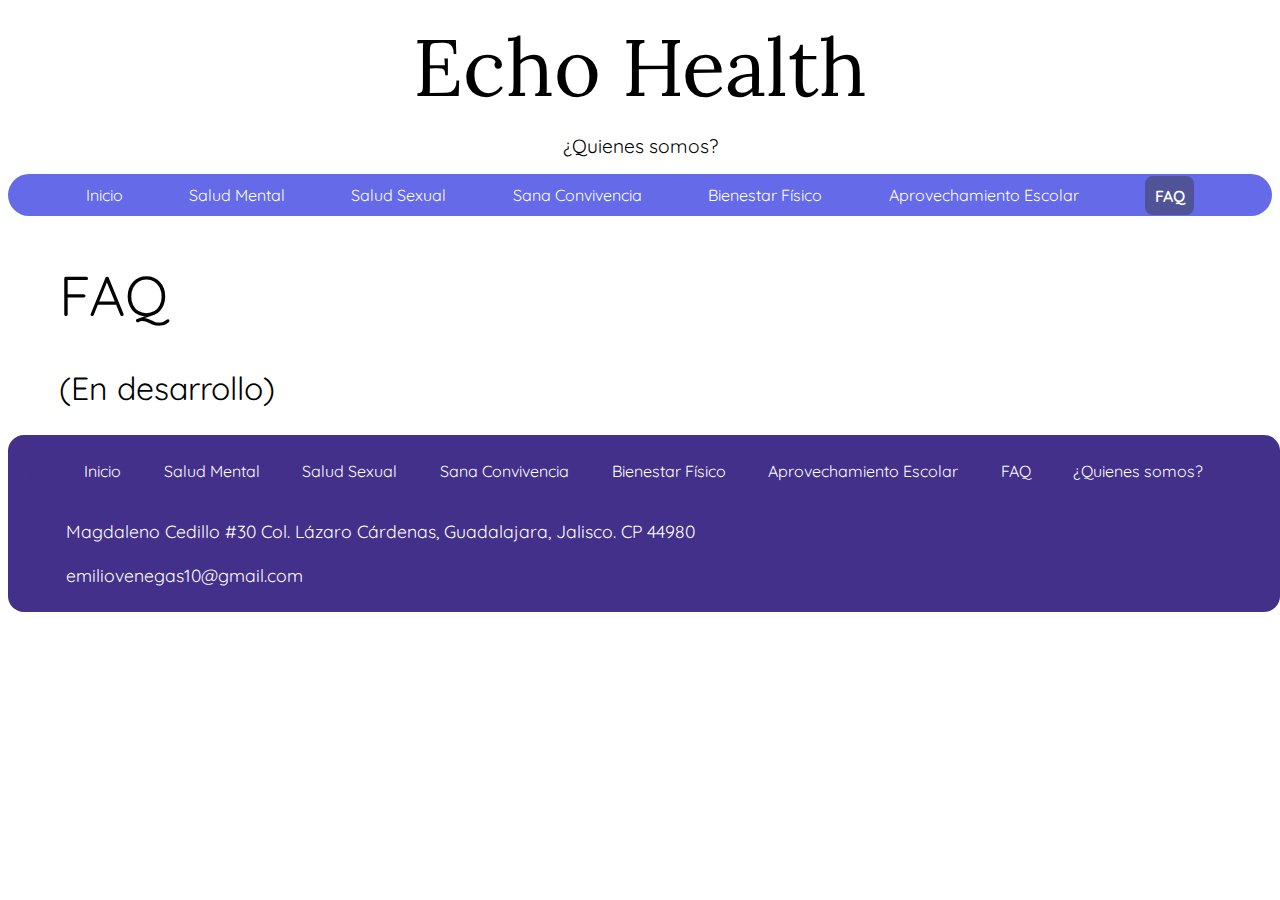
<file: Pagina/FAQ.html>
<!DOCTYPE html>
<html lang="en">
<head>
    <meta charset="UTF-8">
    <meta http-equiv="X-UA-Compatible" content="IE=edge">
    <meta name="viewport" content="width=
    , initial-scale=1.0">
    <link rel="preconnect" href="https://fonts.gstatic.com">
    <link href="https://fonts.googleapis.com/css2?family=Dela+Gothic+One&family=Faustina:ital,wght@0,400;0,500;0,600;0,700;1,400;1,500;1,600;1,700&family=Lora:ital,wght@0,400;0,500;0,600;0,700;1,400;1,500;1,600;1,700&family=Noto+Serif:ital,wght@0,400;0,700;1,400;1,700&family=PT+Serif:ital,wght@0,400;0,700;1,400;1,700&family=Quicksand:wght@300;400;500;600;700&family=Roboto+Condensed:ital,wght@0,300;0,400;0,700;1,300;1,400;1,700&family=Source+Sans+Pro:ital,wght@0,200;0,300;0,400;0,600;0,700;0,900;1,200;1,300;1,400;1,600;1,700;1,900&display=swap" rel="stylesheet">
    <link rel="preconnect" href="https://fonts.gstatic.com">
    <link href="https://fonts.googleapis.com/css2?family=Quicksand:wght@300;400;500;600;700&display=swap" rel="stylesheet">
    <link rel="stylesheet" href="styles.css">
    <link
    rel="stylesheet"
    href="https://cdnjs.cloudflare.com/ajax/libs/animate.css/4.1.1/animate.min.css"
  />
    <title>Echo Health</title>
</head>
<body>
    <header class="Nompag"> Echo Health
    </header>
    <header class="quienes">
        <a href="quienessomos.html">¿Quienes somos?</a>
    </header>
        <nav> 
            <a href="index.html" >Inicio</a>
            <a href="saludmental.html">Salud Mental</a>
            <a href="saludsexual.html">Salud Sexual</a>
            <a href="sanaconvivencia.html">Sana Convivencia</a>
            <a href="Bienestar físico.html">Bienestar Físico</a>
            
            <a href="Aprovechamiento escolar.html">Aprovechamiento Escolar</a>
            <div><a class="actual" href="FAQ.html">FAQ</a></div>
            
        </nav>
    <main> 
        <header class="header1">
            FAQ
        </header>

        <article class="article">
            <h1>
                (En desarrollo)
            </h1>
         </article>
         <footer>
            <nav class="footernav"> 
                <a href="index.html" >Inicio</a>
                <a href="saludmental.html">Salud Mental</a>
                <a href="saludsexual.html">Salud Sexual</a>
                <a href="sanaconvivencia.html">Sana Convivencia</a>
                <a href="Bienestar físico.html">Bienestar Físico</a>
                <a href="Aprovechamiento escolar.html">Aprovechamiento Escolar</a>
                <a href="FAQ.html">FAQ</a>
                <a href="quienessomos.html">¿Quienes somos?</a>
            </nav>
            <p>Magdaleno Cedillo #30 Col. Lázaro Cárdenas, Guadalajara, Jalisco. CP 44980<br><br>
            <a class="correofooter" href="emiliovenegas10@gmail.com">emiliovenegas10@gmail.com</a></p>
          </footer>
    </main>
</body>
</html>
</file>
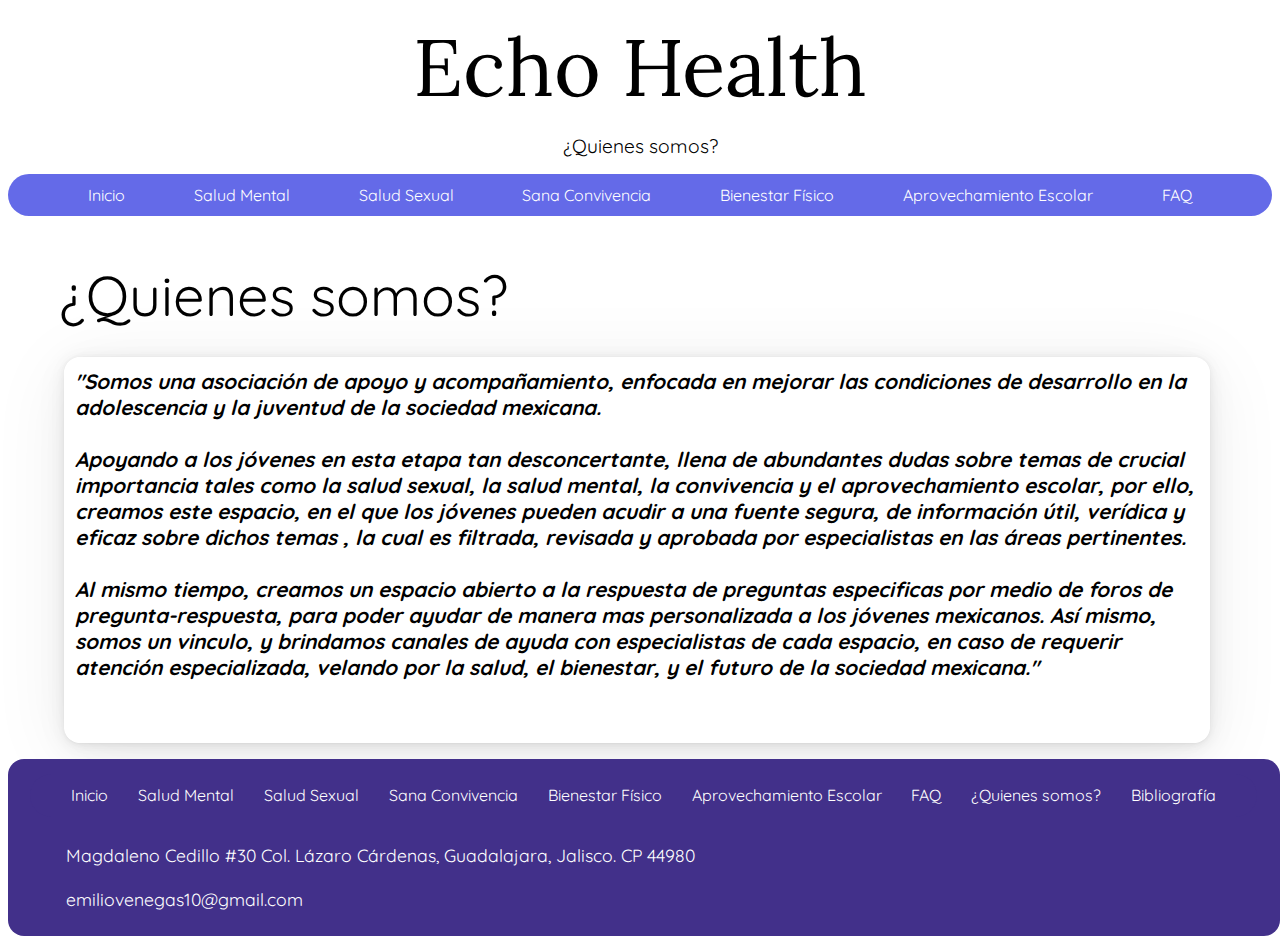
<file: Pagina/quienessomos.html>
<!DOCTYPE html>
<html lang="en">
<head>
    <meta charset="UTF-8">
    <meta http-equiv="X-UA-Compatible" content="IE=edge">
    <meta name="viewport" content="width=
    , initial-scale=1.0">
    <link rel="preconnect" href="https://fonts.gstatic.com">
    <link rel="preconnect" href="https://fonts.gstatic.com">
    <link href="https://fonts.googleapis.com/css2?family=Dela+Gothic+One&family=Faustina:ital,wght@0,400;0,500;0,600;0,700;1,400;1,500;1,600;1,700&family=Lora:ital,wght@0,400;0,500;0,600;0,700;1,400;1,500;1,600;1,700&family=Noto+Serif:ital,wght@0,400;0,700;1,400;1,700&family=PT+Serif:ital,wght@0,400;0,700;1,400;1,700&family=Quicksand:wght@300;400;500;600;700&family=Roboto+Condensed:ital,wght@0,300;0,400;0,700;1,300;1,400;1,700&family=Source+Sans+Pro:ital,wght@0,200;0,300;0,400;0,600;0,700;0,900;1,200;1,300;1,400;1,600;1,700;1,900&display=swap" rel="stylesheet">
    <link href="https://fonts.googleapis.com/css2?family=Quicksand:wght@300;400;500;600;700&display=swap" rel="stylesheet">
    <link rel="stylesheet" href="styles.css">
    <link
    rel="stylesheet"
    href="https://cdnjs.cloudflare.com/ajax/libs/animate.css/4.1.1/animate.min.css"
  />
    <title>Echo Health</title>
</head>
<body>
    <header class="Nompag"> Echo Health
    </header>
    <header class="quienes">
        <a href="quienessomos.html">¿Quienes somos?</a>
    </header>
        <nav> 
            <a href="index.html" >Inicio</a>
            <a href="saludmental.html">Salud Mental</a>
            <a href="saludsexual.html">Salud Sexual</a>
            <a href="sanaconvivencia.html">Sana Convivencia</a>
            <a href="Bienestar físico.html">Bienestar Físico</a>
            <a href="Aprovechamiento escolar.html">Aprovechamiento Escolar</a>
            <a href="FAQ.html">FAQ</a>
        </nav>
    <main> 
        <header class="header1">
            ¿Quienes somos?
        </header>

        <article class="article">
            <h5 class="flotante">
                "Somos una asociación de apoyo y acompañamiento, enfocada en mejorar las condiciones de desarrollo en la adolescencia y la juventud de la sociedad mexicana. <br><br>
                Apoyando a los jóvenes en esta etapa tan desconcertante, llena de abundantes dudas sobre temas de crucial importancia tales como la salud sexual, la salud mental, la convivencia y el aprovechamiento escolar, por ello, creamos este espacio, en el que los jóvenes pueden acudir a una fuente segura, de información útil, verídica y eficaz sobre dichos temas , la cual es filtrada, revisada y aprobada por especialistas en las áreas pertinentes. <br><br>
                Al mismo tiempo, creamos un espacio abierto a la respuesta de preguntas especificas por medio de foros de pregunta-respuesta, para poder ayudar de manera mas personalizada a los jóvenes mexicanos. Así mismo, somos un vinculo, y brindamos canales de ayuda con especialistas  de cada espacio, en caso de requerir atención especializada, velando por la salud, el bienestar, y el futuro de la sociedad mexicana."
                <br><br><br>

            </h5>
         </article>
        <footer>
            <nav class="footernav"> 
                <a href="index.html" >Inicio</a>
                <a href="saludmental.html">Salud Mental</a>
                <a href="saludsexual.html">Salud Sexual</a>
                <a href="sanaconvivencia.html">Sana Convivencia</a>
                <a href="Bienestar físico.html">Bienestar Físico</a>
                <a href="Aprovechamiento escolar.html">Aprovechamiento Escolar</a>
                <a href="FAQ.html">FAQ</a>
                <a href="quienessomos.html">¿Quienes somos?</a>
                <a href="Bibliografía.html">Bibliografía</a>
            </nav>
            <p>Magdaleno Cedillo #30 Col. Lázaro Cárdenas, Guadalajara, Jalisco. CP 44980 <br><br>
            <a class="correofooter" href="emiliovenegas10@gmail.com">emiliovenegas10@gmail.com</a></p>
        </footer>
    </main>
</body>
</html>
</file>
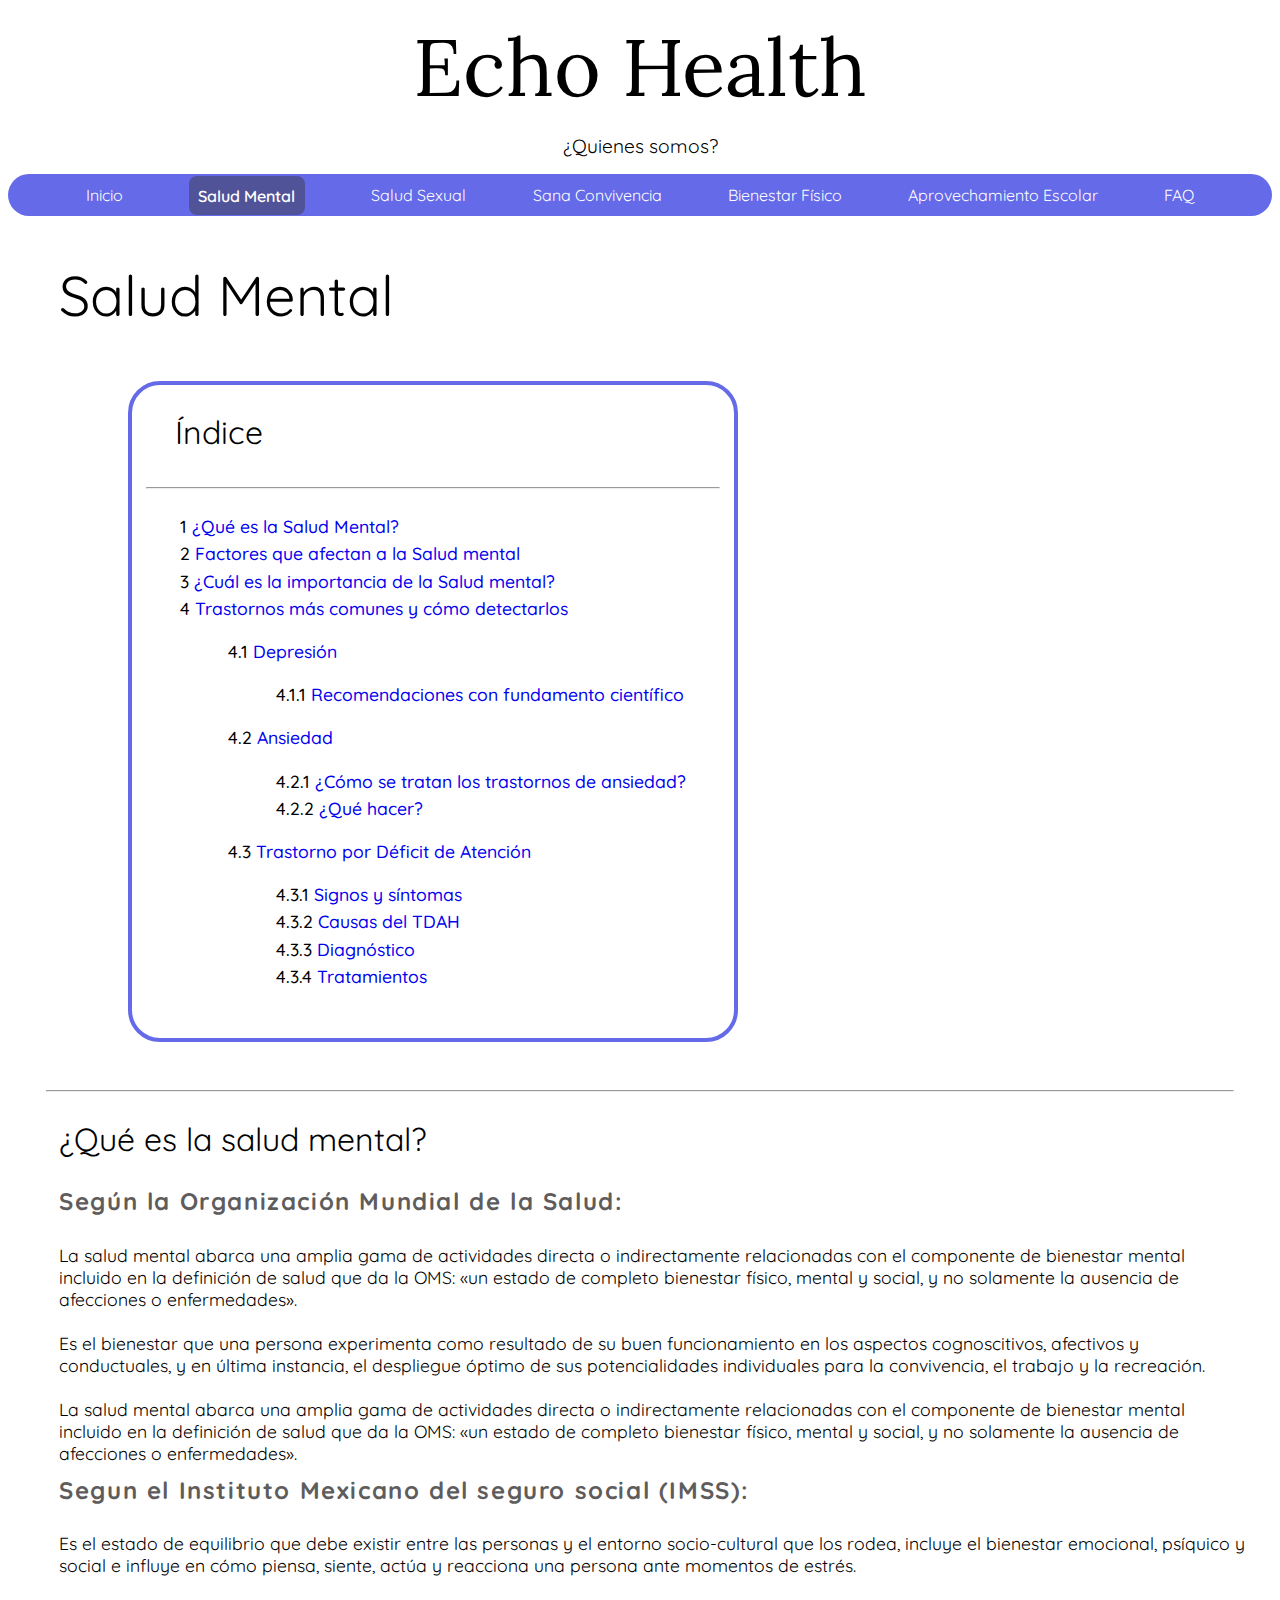
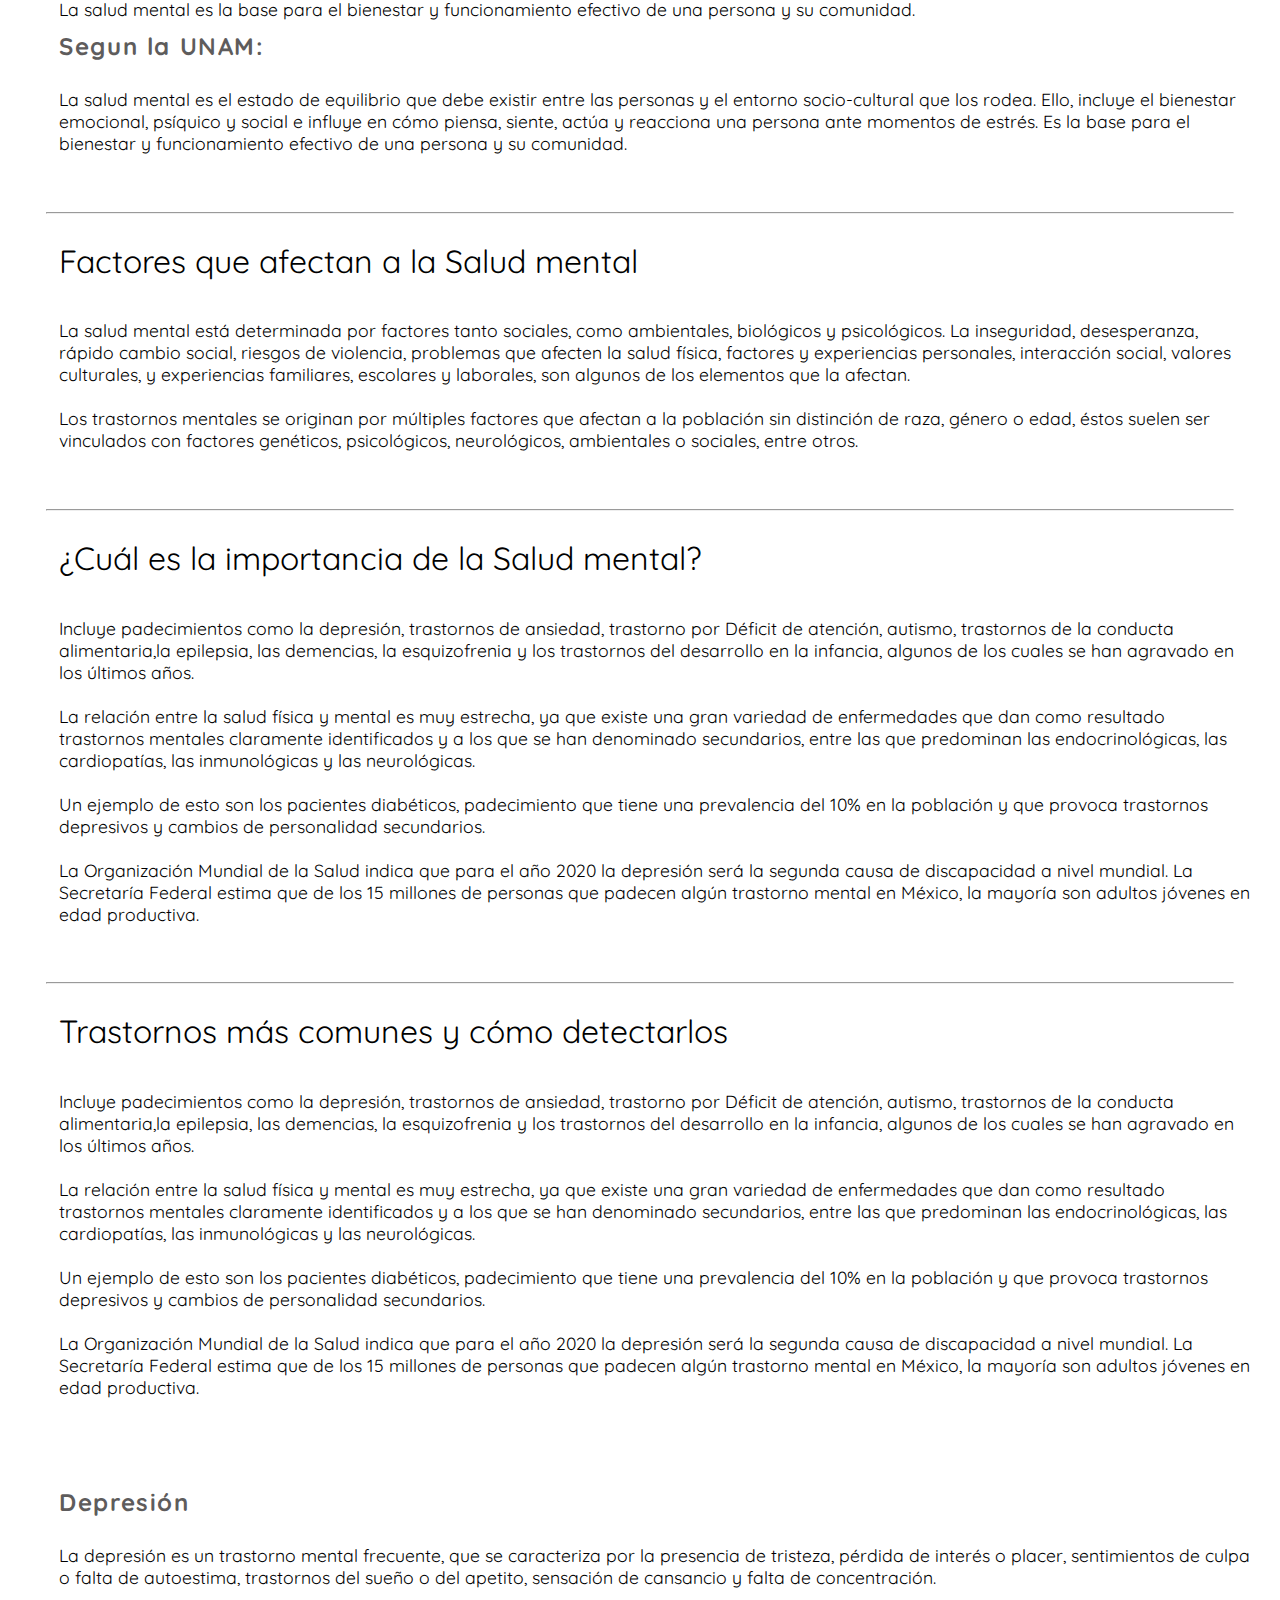
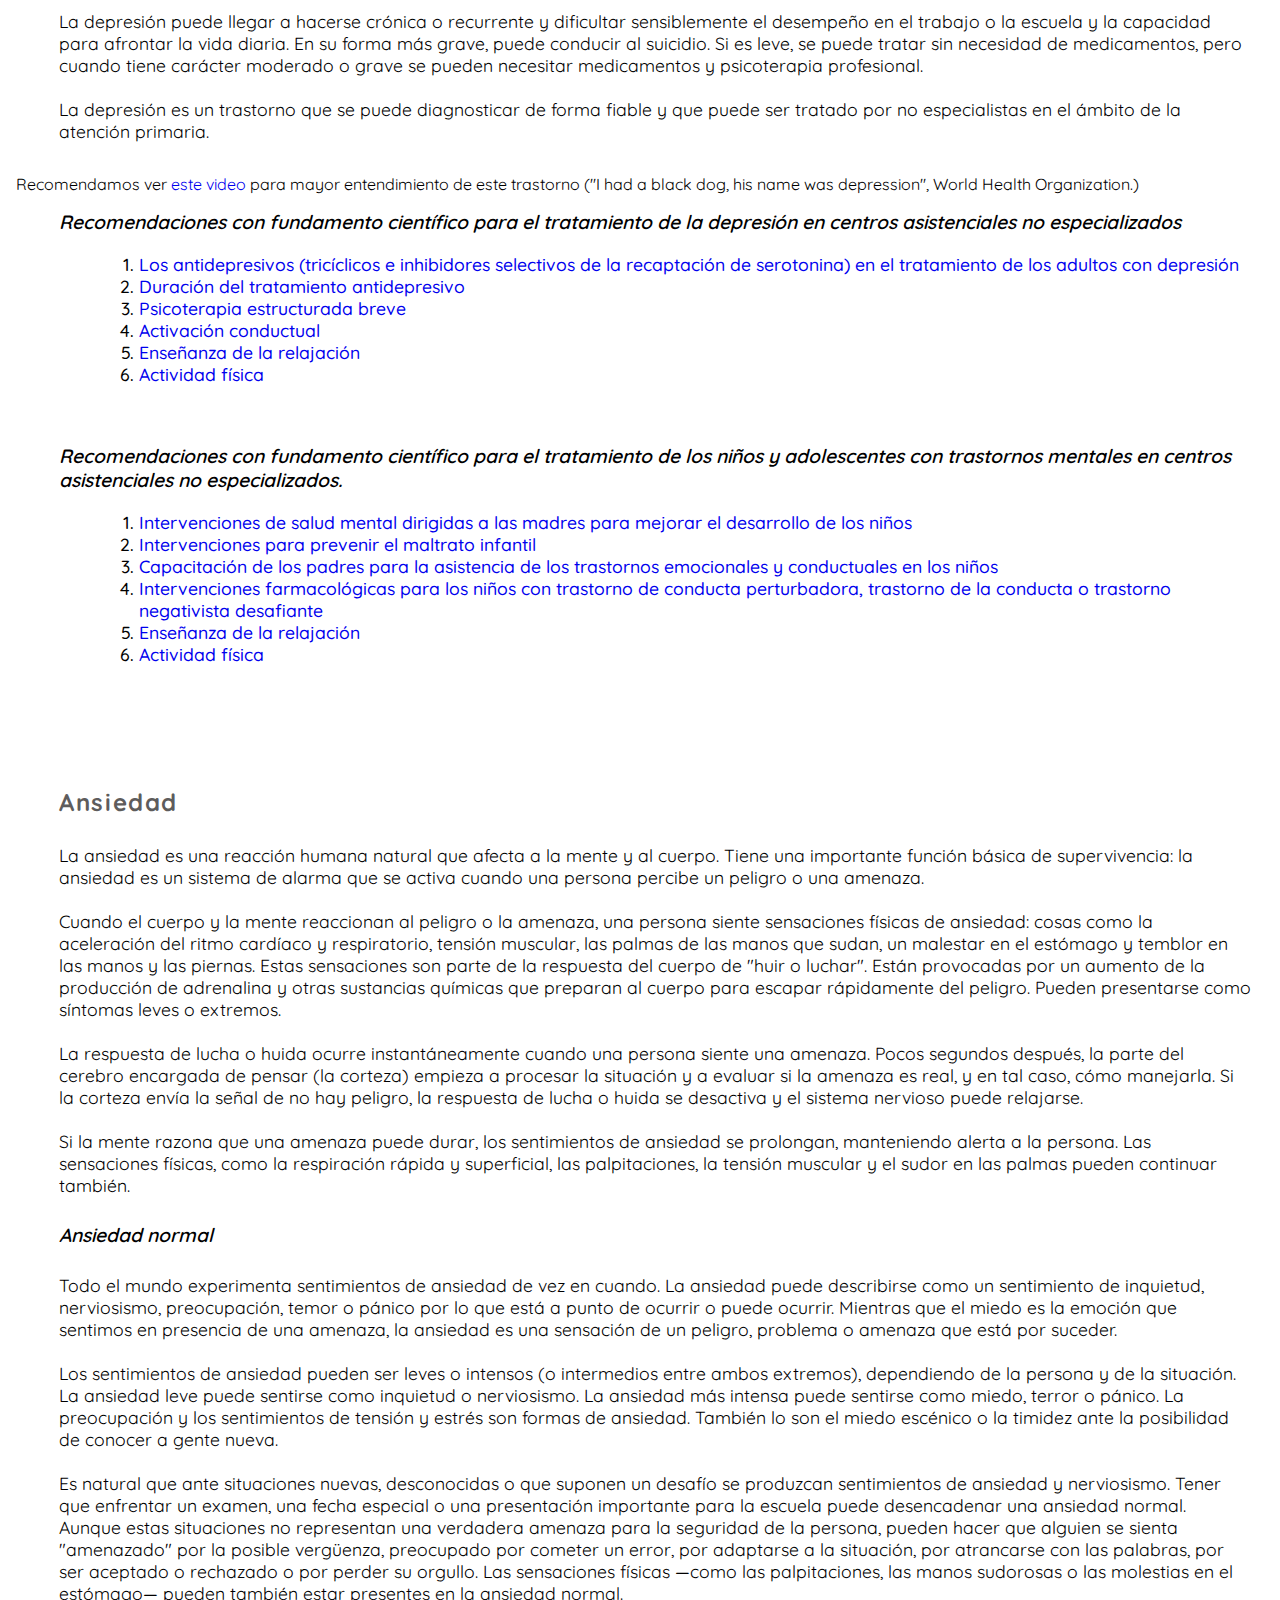
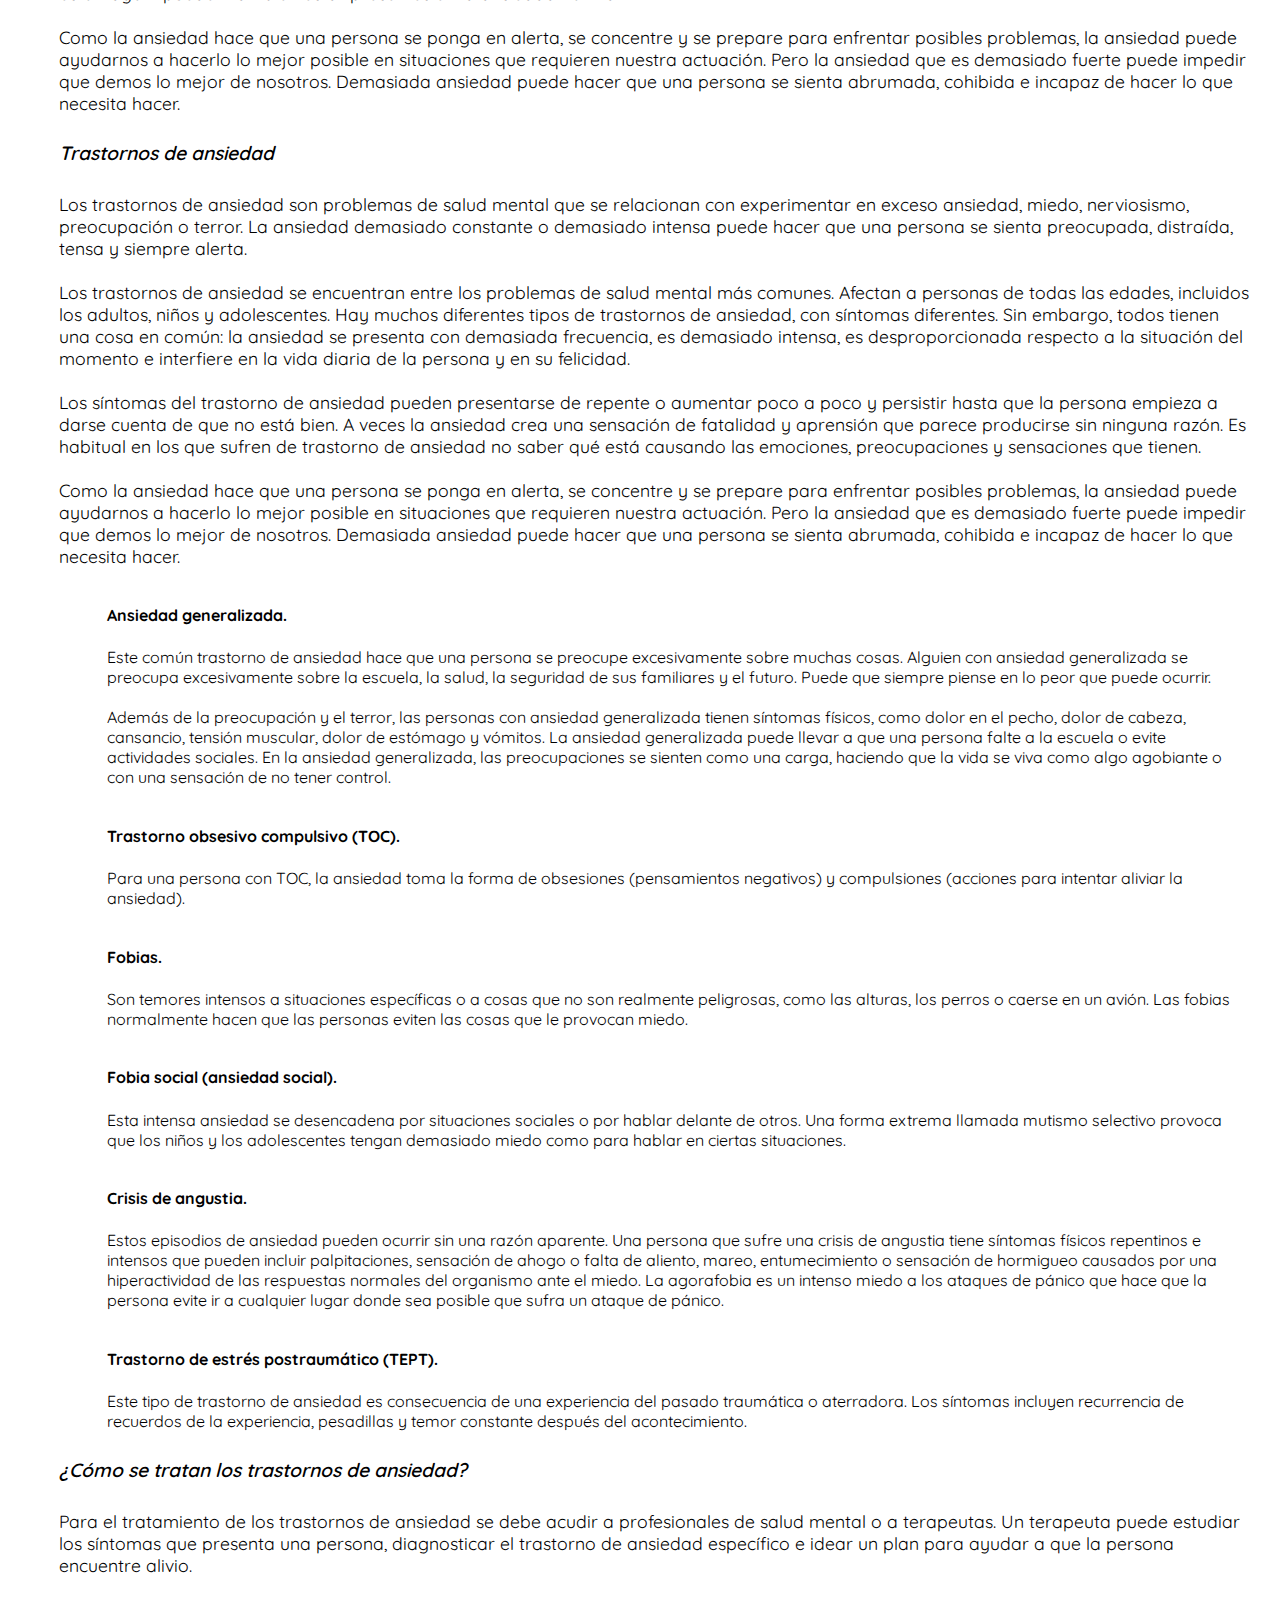
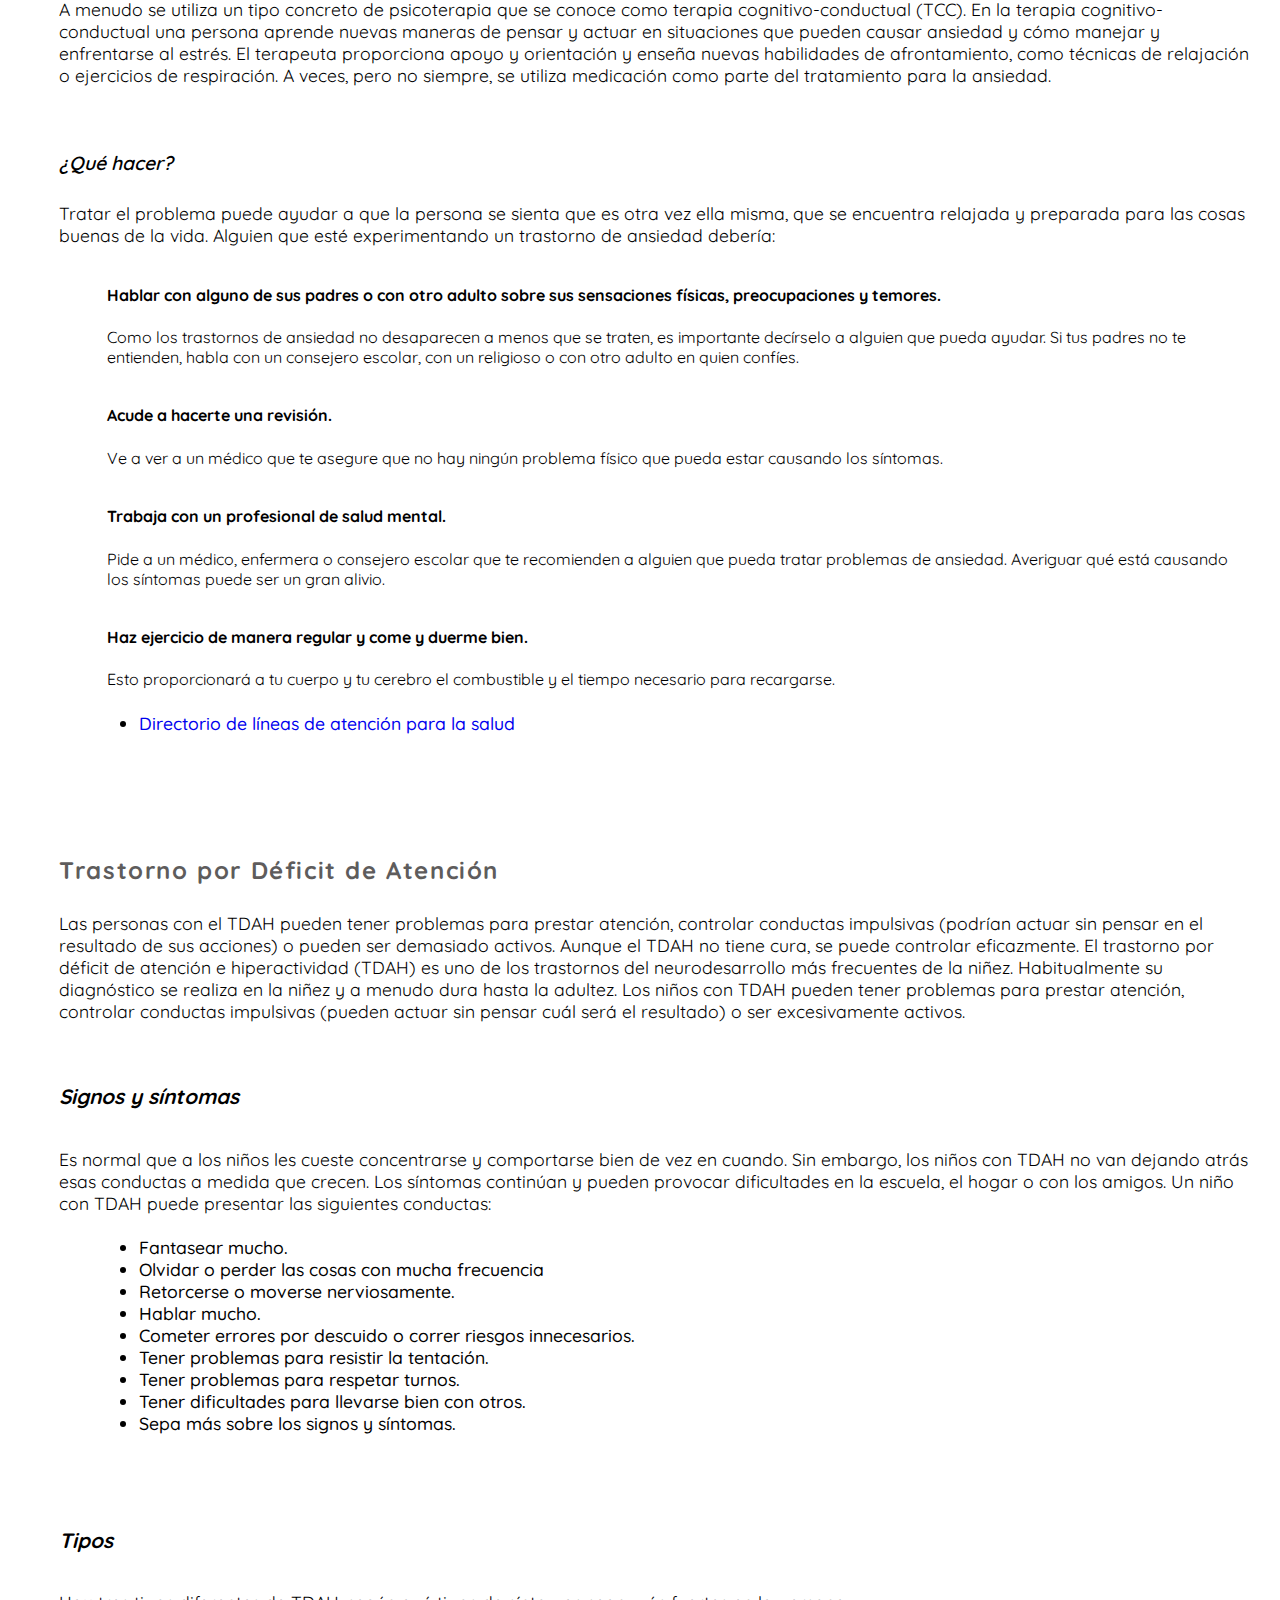
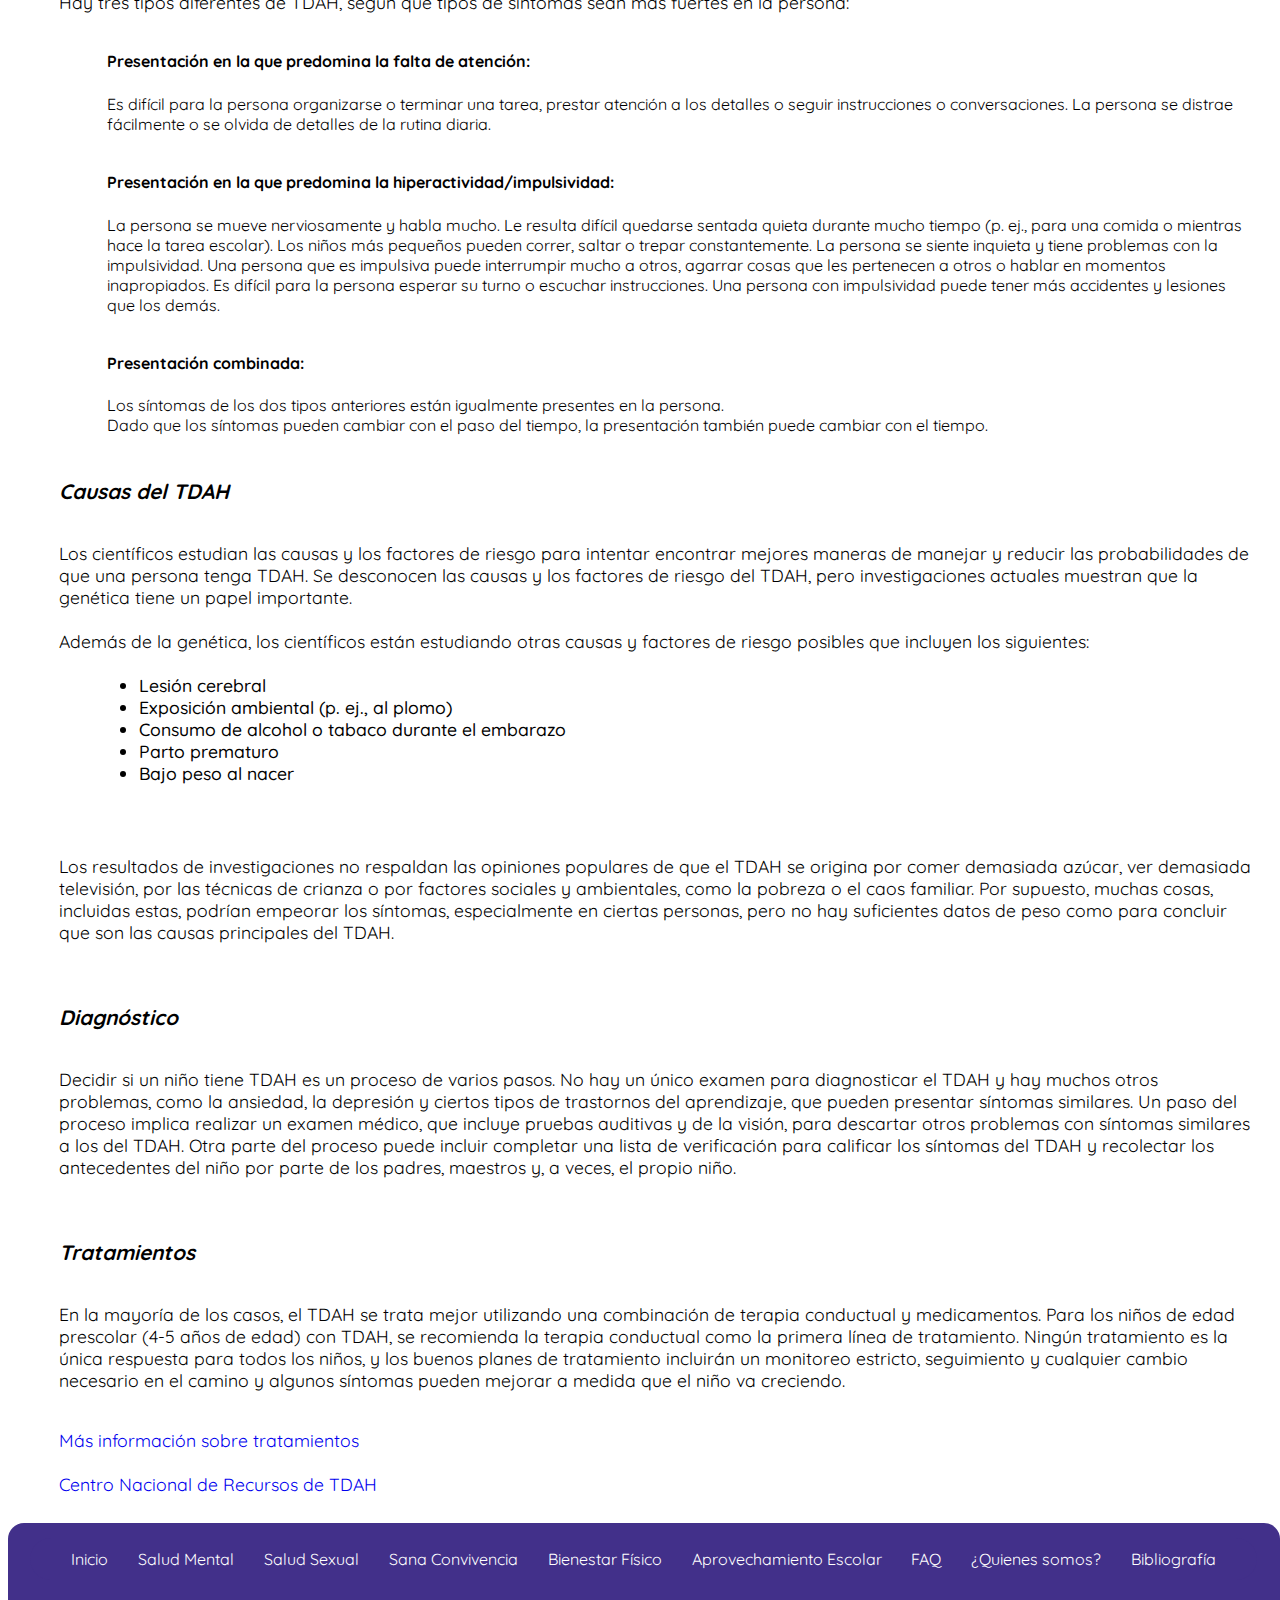
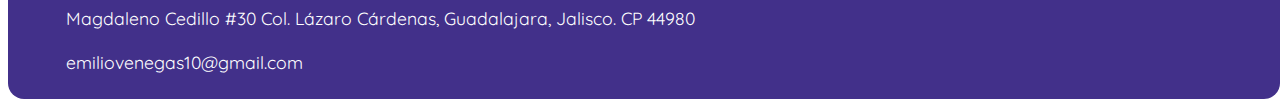
<file: Pagina/saludmental.html>
<!DOCTYPE html>
<html lang="en">
<head>
    <meta charset="UTF-8">
    <meta http-equiv="X-UA-Compatible" content="IE=edge">
    <meta name="viewport" content="width=
    , initial-scale=1.0">
    <link rel="preconnect" href="https://fonts.gstatic.com">
    <link href="https://fonts.googleapis.com/css2?family=Quicksand:wght@300;400;500;600;700&display=swap" rel="stylesheet">
    <link rel="stylesheet" href="styles.css">
    <link rel="preconnect" href="https://fonts.gstatic.com">
    <link href="https://fonts.googleapis.com/css2?family=Dela+Gothic+One&family=Faustina:ital,wght@0,400;0,500;0,600;0,700;1,400;1,500;1,600;1,700&family=Lora:ital,wght@0,400;0,500;0,600;0,700;1,400;1,500;1,600;1,700&family=Noto+Serif:ital,wght@0,400;0,700;1,400;1,700&family=PT+Serif:ital,wght@0,400;0,700;1,400;1,700&family=Quicksand:wght@300;400;500;600;700&family=Roboto+Condensed:ital,wght@0,300;0,400;0,700;1,300;1,400;1,700&family=Source+Sans+Pro:ital,wght@0,200;0,300;0,400;0,600;0,700;0,900;1,200;1,300;1,400;1,600;1,700;1,900&display=swap" rel="stylesheet">
    <link
    rel="stylesheet"
    href="https://cdnjs.cloudflare.com/ajax/libs/animate.css/4.1.1/animate.min.css"
  />
    <title>Echo Health</title>
</head>
<body>
    <header class="Nompag"> Echo Health
    </header>
    <header class="quienes">
        <a href="quienessomos.html">¿Quienes somos?</a>
    </header>
        <nav> 
            <a href="index.html" >Inicio</a>
            <div><a class="actual" href="saludmental.html">Salud Mental</a></div>
            
            <a href="saludsexual.html">Salud Sexual</a>
            <a href="sanaconvivencia.html">Sana Convivencia</a>
            <a href="Bienestar físico.html">Bienestar Físico</a>
            <a href="Aprovechamiento escolar.html">Aprovechamiento Escolar</a>
            <a href="FAQ.html">FAQ</a>
        </nav>
    <main> 
        <header class="header1">
            Salud Mental
        </header>
        
        <div class="indicepadre">
            <div class="indice">
            <h1>Índice</h1>
            <hr>
            <ol class="ol-indice">
                <li class="li-indice"><a href="#¿Qué es la Salud Mental?">¿Qué es la Salud Mental?</a></li>
                <li class="li-indice"><a href="#Factores que afectan a la Salud mental">Factores que afectan a la Salud mental</a></li>
                <li class="li-indice"><a href="#¿Cuál es la importancia de la Salud mental?">¿Cuál es la importancia de la Salud mental?</a></li>
                <li class="li-indice"><a href="#Trastornos más comunes y cómo detectarlos"> Trastornos más comunes y cómo detectarlos</a>
                <ol class="ol-indice">
                    <li class="li-indice"><a href="#Depresión">Depresión</a>
                        <ol class="ol-indice">
                            <li class="li-indice"><a href="#Recomendaciones con fundamento científico">Recomendaciones con fundamento científico</a></li>
                        </ol>
                    </li>
                    <li class="li-indice"><a href="#Ansiedad">Ansiedad</a>
                        <ol class="ol-indice">
                            <li class="li-indice"><a href="#¿Cómo se tratan los trastornos de ansiedad?">¿Cómo se tratan los trastornos de ansiedad?</a></li>
                            <li class="li-indice"><a href="#¿Qué hacer?">¿Qué hacer?</a></li>
                            
                        </ol>
                    </li>
                    
                    <li class="li-indice"><a href="#Trastorno por Déficit de Atención">Trastorno por Déficit de Atención</a>
                        <ol class="ol-indice">
                            <li class="li-indice"><a href="#Signos y síntomas">Signos y síntomas</a></li>
                            <li class="li-indice"><a href="#Causas del TDAH">Causas del TDAH</a></li>
                            <li class="li-indice"><a href="#Diagnóstico">Diagnóstico</a></li>
                            <li class="li-indice"><a href="#Tratamientos">Tratamientos</a></li>
                            
                        </ol>
                    </li>
                </ol>
            </li>
            </ol>

            
            
            
            
        </div></div>

        
        <div id="¿Qué es la Salud Mental?"></div>

        <article class="article">
        
            <hr>
            <h1>
                ¿Qué es la salud mental?
            </h1>
            <b>Según la Organización Mundial de la Salud:

            </b>
            <p> 
                La salud mental abarca una amplia gama de actividades directa o indirectamente relacionadas con el componente de bienestar mental incluido en la definición de salud que da la OMS: «un estado de completo bienestar físico, mental y social, y no solamente la ausencia de afecciones o enfermedades». 
                <br>
                <br>
                Es el bienestar que una persona experimenta como resultado de su buen funcionamiento en los aspectos cognoscitivos, afectivos y conductuales, y en última instancia, el despliegue óptimo de sus potencialidades individuales para la convivencia, el trabajo y la recreación.
                <br>
                <br>
                La salud mental abarca una amplia gama de actividades directa o indirectamente relacionadas con el componente de bienestar mental incluido en la definición de salud que da la OMS: «un estado de completo bienestar físico, mental y social, y no solamente la ausencia de afecciones o enfermedades».
                
            </p>
            <b>Segun el Instituto Mexicano del seguro social (IMSS):

            </b>
            <p> 
                Es el estado de equilibrio que debe existir entre las personas y el entorno socio-cultural que los rodea, incluye el bienestar emocional, psíquico y social e influye en cómo piensa, siente, actúa y reacciona una persona ante momentos de estrés. 
                <br>
                <br>
                La salud mental es la base para el bienestar y funcionamiento efectivo de una persona y su comunidad.
            </p>
            <b>Segun la UNAM:

            </b>
            <p> 
                La salud mental es el estado de equilibrio que debe existir entre las personas y el entorno socio-cultural que los rodea. Ello, incluye el bienestar emocional, psíquico y social e influye en cómo piensa, siente, actúa y reacciona una persona ante momentos de estrés. Es la base para el bienestar y funcionamiento efectivo de una persona y su comunidad.
            <div id="Factores que afectan a la Salud mental"></div>
            </p>
            <hr>
            <h1>
                Factores que afectan a la Salud mental
            </h1>
        
            <p> 
                La salud mental está determinada por factores tanto sociales, como ambientales, biológicos y psicológicos. La inseguridad, desesperanza, rápido cambio social, riesgos de violencia, problemas que afecten la salud física, factores y experiencias personales, interacción social, valores culturales, y experiencias familiares, escolares y laborales, son algunos de los elementos que la afectan. 
                <br>
                <br>
                

                Los trastornos mentales se originan por múltiples factores que afectan a la población sin distinción de raza, género o edad, éstos suelen ser vinculados con factores genéticos, psicológicos, neurológicos, ambientales o sociales, entre otros.
            <div id="¿Cuál es la importancia de la Salud mental?"></div>

            
            </p>
            <hr>
            <h1>
                ¿Cuál es la importancia de la Salud mental?
            </h1>
        
            <p> 
                Incluye padecimientos como la depresión, trastornos de ansiedad, trastorno por Déficit de atención, autismo, trastornos de la conducta alimentaria,la epilepsia, las demencias, la esquizofrenia y los trastornos del desarrollo en la infancia, algunos de los cuales se han agravado en los últimos años. 
                <br>
                <br>
                La relación entre la salud física y mental es muy estrecha, ya que existe una gran variedad de enfermedades que dan como resultado trastornos mentales claramente identificados y a los que se han denominado secundarios, entre las que predominan las endocrinológicas, las cardiopatías, las inmunológicas y las neurológicas.
                <br>
                <br>
                Un ejemplo de esto son los pacientes diabéticos, padecimiento que tiene una prevalencia del 10% en la población y que provoca trastornos depresivos y cambios de personalidad secundarios.
                <br>
                <br>
                La Organización Mundial de la Salud indica que para el año 2020 la depresión será la segunda causa de discapacidad a nivel mundial. La Secretaría Federal estima que de los 15 millones de personas que padecen algún trastorno mental en México, la mayoría son adultos jóvenes en edad productiva.
                <div  id="Trastornos más comunes y cómo detectarlos"></div>
                
            </p>
            <hr>
            <h1>
                Trastornos más comunes y cómo detectarlos
            </h1>
        
            <p> 
                Incluye padecimientos como la depresión, trastornos de ansiedad, trastorno por Déficit de atención, autismo, trastornos de la conducta alimentaria,la epilepsia, las demencias, la esquizofrenia y los trastornos del desarrollo en la infancia, algunos de los cuales se han agravado en los últimos años. 
                <br>
                <br>
                La relación entre la salud física y mental es muy estrecha, ya que existe una gran variedad de enfermedades que dan como resultado trastornos mentales claramente identificados y a los que se han denominado secundarios, entre las que predominan las endocrinológicas, las cardiopatías, las inmunológicas y las neurológicas.
                <br>
                <br>
                Un ejemplo de esto son los pacientes diabéticos, padecimiento que tiene una prevalencia del 10% en la población y que provoca trastornos depresivos y cambios de personalidad secundarios.
                <br>
                <br>
                La Organización Mundial de la Salud indica que para el año 2020 la depresión será la segunda causa de discapacidad a nivel mundial. La Secretaría Federal estima que de los 15 millones de personas que padecen algún trastorno mental en México, la mayoría son adultos jóvenes en edad productiva.
                <div id="Depresión"></div>
            
            </p>
            <hr class="new3">
            <b >Depresión

            </b>
            <p> 
                La depresión es un trastorno mental frecuente, que se caracteriza por la presencia de tristeza, pérdida de interés o placer, sentimientos de culpa o falta de autoestima, trastornos del sueño o del apetito, sensación de cansancio y falta de concentración. 
                <br>
                <br>
                La depresión puede llegar a hacerse crónica o recurrente y dificultar sensiblemente el desempeño en el trabajo o la escuela y la capacidad para afrontar la vida diaria. En su forma más grave, puede conducir al suicidio. Si es leve, se puede tratar sin necesidad de medicamentos, pero cuando tiene carácter moderado o grave se pueden necesitar medicamentos y psicoterapia profesional.
                <br>
                <br>

                La depresión es un trastorno que se puede diagnosticar de forma fiable y que puede ser tratado por no especialistas en el ámbito de la atención primaria.
                <br>
                <div id="Recomendaciones con fundamento científico"></div>

                <br> 

                Recomendamos ver <a href="https://www.youtube.com/watch?v=XiCrniLQGYc">este video</a> para mayor entendimiento de este trastorno 
                ("I had a black dog, his name was depression", World Health Organization.) <br>
                <h2 id="Recomendaciones don fundamento científico">Recomendaciones con fundamento científico para el tratamiento de la depresión en centros asistenciales no especializados
                </h2>
                <ol>
                    <li><a href="https://www.who.int/mental_health/mhgap/evidence/depression/q1/es/">Los antidepresivos (tricíclicos e inhibidores selectivos de la recaptación de serotonina) en el tratamiento de los adultos con depresión</a></li>
                    <li><a href="https://www.who.int/mental_health/mhgap/evidence/depression/q2/es/">Duración del tratamiento antidepresivo
                    </a></li>
                    <li><a href="https://www.who.int/mental_health/mhgap/evidence/depression/q3/es/">Psicoterapia estructurada breve</a></li>
                    <li><a href="https://www.who.int/mental_health/mhgap/evidence/depression/q4/es/">Activación conductual
                    </a></li>
                    <li><a href="https://www.who.int/mental_health/mhgap/evidence/depression/q5/es/">Enseñanza de la relajación
                    </a></li>
                    <li><a href="https://www.who.int/mental_health/mhgap/evidence/depression/q6/es/">Actividad física
                    </a></li>
                </ol>
                <h2 id="Recomendaciones don fundamento científico para la depresión">Recomendaciones con fundamento científico para el tratamiento de los niños y adolescentes con trastornos mentales en centros asistenciales no especializados.
                </h2>
                <ol>
                    <li><a href="https://www.who.int/mental_health/mhgap/evidence/child/q1/es/">Intervenciones de salud mental dirigidas a las madres para mejorar el desarrollo de los niños</a></li>
                    <li><a href="https://www.who.int/mental_health/mhgap/evidence/child/q2/es/">Intervenciones para prevenir el maltrato infantil

                    </a></li>
                    <li><a href="https://www.who.int/mental_health/mhgap/evidence/child/q5/es/">Capacitación de los padres para la asistencia de los trastornos emocionales y conductuales en los niños</a></li>
                    <li><a href="https://www.who.int/mental_health/mhgap/evidence/child/q8/es/">Intervenciones farmacológicas para los niños con trastorno de conducta perturbadora, trastorno de la conducta o trastorno negativista desafiante</a></li>
                    <li><a href="https://www.who.int/mental_health/mhgap/evidence/depression/q5/es/">Enseñanza de la relajación
                    </a></li>
                    <li><a href="https://www.who.int/mental_health/mhgap/evidence/depression/q6/es/">Actividad física
                    </a></li>
                </ol>
                <div id="Ansiedad"></div>

            </p>
            <hr class="new3">
            <b >Ansiedad

            </b>
            <p> 
                La ansiedad es una reacción humana natural que afecta a la mente y al cuerpo. Tiene una importante función básica de supervivencia: la ansiedad es un sistema de alarma que se activa cuando una persona percibe un peligro o una amenaza. 
                <br>
                <br>
                Cuando el cuerpo y la mente reaccionan al peligro o la amenaza, una persona siente sensaciones físicas de ansiedad: cosas como la aceleración del ritmo cardíaco y respiratorio, tensión muscular, las palmas de las manos que sudan, un malestar en el estómago y temblor en las manos y las piernas. Estas sensaciones son parte de la respuesta del cuerpo de "huir o luchar". Están provocadas por un aumento de la producción de adrenalina y otras sustancias químicas que preparan al cuerpo para escapar rápidamente del peligro. Pueden presentarse como síntomas leves o extremos.
                <br>
                <br>
                La respuesta de lucha o huida ocurre instantáneamente cuando una persona siente una amenaza. Pocos segundos después, la parte del cerebro encargada de pensar (la corteza) empieza a procesar la situación y a evaluar si la amenaza es real, y en tal caso, cómo manejarla. Si la corteza envía la señal de no hay peligro, la respuesta de lucha o huida se desactiva y el sistema nervioso puede relajarse.
                <br><br>
                Si la mente razona que una amenaza puede durar, los sentimientos de ansiedad se prolongan, manteniendo alerta a la persona. Las sensaciones físicas, como la respiración rápida y superficial, las palpitaciones, la tensión muscular y el sudor en las palmas pueden continuar también.
                
                <h2>Ansiedad normal
                </h2>
                <p>
                Todo el mundo experimenta sentimientos de ansiedad de vez en cuando. La ansiedad puede describirse como un sentimiento de inquietud, nerviosismo, preocupación, temor o pánico por lo que está a punto de ocurrir o puede ocurrir. Mientras que el miedo es la emoción que sentimos en presencia de una amenaza, la ansiedad es una sensación de un peligro, problema o amenaza que está por suceder.
                <br><br>
                Los sentimientos de ansiedad pueden ser leves o intensos (o intermedios entre ambos extremos), dependiendo de la persona y de la situación. La ansiedad leve puede sentirse como inquietud o nerviosismo. La ansiedad más intensa puede sentirse como miedo, terror o pánico. La preocupación y los sentimientos de tensión y estrés son formas de ansiedad. También lo son el miedo escénico o la timidez ante la posibilidad de conocer a gente nueva.
                <br><br>
                Es natural que ante situaciones nuevas, desconocidas o que suponen un desafío se produzcan sentimientos de ansiedad y nerviosismo. Tener que enfrentar un examen, una fecha especial o una presentación importante para la escuela puede desencadenar una ansiedad normal. Aunque estas situaciones no representan una verdadera amenaza para la seguridad de la persona, pueden hacer que alguien se sienta "amenazado" por la posible vergüenza, preocupado por cometer un error, por adaptarse a la situación, por atrancarse con las palabras, por ser aceptado o rechazado o por perder su orgullo. Las sensaciones físicas —como las palpitaciones, las manos sudorosas o las molestias en el estómago— pueden también estar presentes en la ansiedad normal.
                <br><br>
                Como la ansiedad hace que una persona se ponga en alerta, se concentre y se prepare para enfrentar posibles problemas, la ansiedad puede ayudarnos a hacerlo lo mejor posible en situaciones que requieren nuestra actuación. Pero la ansiedad que es demasiado fuerte puede impedir que demos lo mejor de nosotros. Demasiada ansiedad puede hacer que una persona se sienta abrumada, cohibida e incapaz de hacer lo que necesita hacer.
                <h2>Trastornos de ansiedad
                </h2>
                <p>
                Los trastornos de ansiedad son problemas de salud mental que se relacionan con experimentar en exceso ansiedad, miedo, nerviosismo, preocupación o terror. La ansiedad demasiado constante o demasiado intensa puede hacer que una persona se sienta preocupada, distraída, tensa y siempre alerta.
                <br><br>
                Los trastornos de ansiedad se encuentran entre los problemas de salud mental más comunes. Afectan a personas de todas las edades, incluidos los adultos, niños y adolescentes. Hay muchos diferentes tipos de trastornos de ansiedad, con síntomas diferentes. Sin embargo, todos tienen una cosa en común: la ansiedad se presenta con demasiada frecuencia, es demasiado intensa, es desproporcionada respecto a la situación del momento e interfiere en la vida diaria de la persona y en su felicidad.
                <br><br>
                Los síntomas del trastorno de ansiedad pueden presentarse de repente o aumentar poco a poco y persistir hasta que la persona empieza a darse cuenta de que no está bien. A veces la ansiedad crea una sensación de fatalidad y aprensión que parece producirse sin ninguna razón. Es habitual en los que sufren de trastorno de ansiedad no saber qué está causando las emociones, preocupaciones y sensaciones que tienen.
                <br><br>
                Como la ansiedad hace que una persona se ponga en alerta, se concentre y se prepare para enfrentar posibles problemas, la ansiedad puede ayudarnos a hacerlo lo mejor posible en situaciones que requieren nuestra actuación. Pero la ansiedad que es demasiado fuerte puede impedir que demos lo mejor de nosotros. Demasiada ansiedad puede hacer que una persona se sienta abrumada, cohibida e incapaz de hacer lo que necesita hacer.
                <h4>Ansiedad generalizada. </h4><h3>Este común trastorno de ansiedad hace que una persona se preocupe excesivamente sobre muchas cosas. Alguien con ansiedad generalizada se preocupa excesivamente sobre la escuela, la salud, la seguridad de sus familiares y el futuro. Puede que siempre piense en lo peor que puede ocurrir.
                <br><br>Además de la preocupación y el terror, las personas con ansiedad generalizada tienen síntomas físicos, como dolor en el pecho, dolor de cabeza, cansancio, tensión muscular, dolor de estómago y vómitos. La ansiedad generalizada puede llevar a que una persona falte a la escuela o evite actividades sociales. En la ansiedad generalizada, las preocupaciones se sienten como una carga, haciendo que la vida se viva como algo agobiante o con una sensación de no tener control.
                </h3>
                <h4>Trastorno obsesivo compulsivo (TOC).</h4><h3>Para una persona con TOC, la ansiedad toma la forma de obsesiones (pensamientos negativos) y compulsiones (acciones para intentar aliviar la ansiedad).
                </h3>
                <h4>Fobias.</h4><h3>Son temores intensos a situaciones específicas o a cosas que no son realmente peligrosas, como las alturas, los perros o caerse en un avión. Las fobias normalmente hacen que las personas eviten las cosas que le provocan miedo.</h3>
                <h4>Fobia social (ansiedad social).</h4><h3>Esta intensa ansiedad se desencadena por situaciones sociales o por hablar delante de otros. Una forma extrema llamada mutismo selectivo provoca que los niños y los adolescentes tengan demasiado miedo como para hablar en ciertas situaciones.</h3>
                <h4>Crisis de angustia.</h4><h3>Estos episodios de ansiedad pueden ocurrir sin una razón aparente. Una persona que sufre una crisis de angustia tiene síntomas físicos repentinos e intensos que pueden incluir palpitaciones, sensación de ahogo o falta de aliento, mareo, entumecimiento o sensación de hormigueo causados por una hiperactividad de las respuestas normales del organismo ante el miedo. La agorafobia es un intenso miedo a los ataques de pánico que hace que la persona evite ir a cualquier lugar donde sea posible que sufra un ataque de pánico.</h3>
                <h4>Trastorno de estrés postraumático (TEPT).</h4>
                <div  id="¿Cómo se tratan los trastornos de ansiedad?"></div>

                <h3>Este tipo de trastorno de ansiedad es consecuencia de una experiencia del pasado traumática o aterradora. Los síntomas incluyen recurrencia de recuerdos de la experiencia, pesadillas y temor constante después del acontecimiento.
                </h3>
                
                <h2>¿Cómo se tratan los trastornos de ansiedad?</h2>
                <p>Para el tratamiento de los trastornos de ansiedad se debe acudir a profesionales de salud mental o a terapeutas. Un terapeuta puede estudiar los síntomas que presenta una persona, diagnosticar el trastorno de ansiedad específico e idear un plan para ayudar a que la persona encuentre alivio.
                <br><br>
                A menudo se utiliza un tipo concreto de psicoterapia que se conoce como terapia cognitivo-conductual (TCC). En la terapia cognitivo-conductual una persona aprende nuevas maneras de pensar y actuar en situaciones que pueden causar ansiedad y cómo manejar y enfrentarse al estrés. El terapeuta proporciona apoyo y orientación y enseña nuevas habilidades de afrontamiento, como técnicas de relajación o ejercicios de respiración. A veces, pero no siempre, se utiliza medicación como parte del tratamiento para la ansiedad.
                <div id="¿Qué hacer?"></div> 
                </p>
                <h2 >¿Qué hacer?</h2>
                
                <p>Tratar el problema puede ayudar a que la persona se sienta que es otra vez ella misma, que se encuentra relajada y preparada para las cosas buenas de la vida. Alguien que esté experimentando un trastorno de ansiedad debería: </p>
                <h4>Hablar con alguno de sus padres o con otro adulto sobre sus sensaciones físicas, preocupaciones y temores.</h4>
                <h3>
                Como los trastornos de ansiedad no desaparecen a menos que se traten, es importante decírselo a alguien que pueda ayudar. Si tus padres no te entienden, habla con un consejero escolar, con un religioso o con otro adulto en quien confíes. </h3>
                <h4>Acude a hacerte una revisión.</h4>
                <h3>Ve a ver a un médico que te asegure que no hay ningún problema físico que pueda estar causando los síntomas. </h3>
                <h4>Trabaja con un profesional de salud mental.</h4>
                <h3>
                Pide a un médico, enfermera o consejero escolar que te recomienden a alguien que pueda tratar problemas de ansiedad. Averiguar qué está causando los síntomas puede ser un gran alivio. </h3>
                <h4>Haz ejercicio de manera regular y come y duerme bien. </h4>
                <h3>
                Esto proporcionará a tu cuerpo y tu cerebro el combustible y el tiempo necesario para recargarse.</h3>
                <ul><li><a href="https://www.upn.mx/index.php/component/phocadownload/category/11-estudiantes?download=833:directorio-instituciones-apoyo-psicolo-gico">Directorio de líneas de atención para la salud</a></li></ul>
                <div id="Trastorno por Déficit de Atención"></div>
                
            </p>
            <hr class="new3">
            <b>Trastorno por Déficit de Atención

            </b>   
            <p>Las personas con el TDAH pueden tener problemas para prestar atención, controlar conductas impulsivas (podrían actuar sin pensar en el resultado de sus acciones) o pueden ser demasiado activos. Aunque el TDAH no tiene cura, se puede controlar eficazmente. El trastorno por déficit de atención e hiperactividad (TDAH) es uno de los trastornos del neurodesarrollo más frecuentes de la niñez. Habitualmente su diagnóstico se realiza en la niñez y a menudo dura hasta la adultez. Los niños con TDAH pueden tener problemas para prestar atención, controlar conductas impulsivas (pueden actuar sin pensar cuál será el resultado) o ser excesivamente activos.
                <div id="Signos y síntomas"></div>
            </p>
            <h5 id="Signos y síntomas">Signos y síntomas</h5>
            <p>Es normal que a los niños les cueste concentrarse y comportarse bien de vez en cuando. Sin embargo, los niños con TDAH no van dejando atrás esas conductas a medida que crecen. Los síntomas continúan y pueden provocar dificultades en la escuela, el hogar o con los amigos.
                Un niño con TDAH puede presentar las siguientes conductas:
                <ul>
                  <li>Fantasear mucho.</li>
                  <li>Olvidar o perder las cosas con mucha frecuencia</li>
                  <li>Retorcerse o moverse nerviosamente.</li>
                  <li>Hablar mucho.</li>
                  <li>Cometer errores por descuido o correr riesgos innecesarios.</li>
                  <li>Tener problemas para resistir la tentación.</li>
                  <li>Tener problemas para respetar turnos.</li>
                  <li>Tener dificultades para llevarse bien con otros.</li>
                  <li>Sepa más sobre los signos y síntomas.</li>
                </ul>
                </p>
            <h5 id="Tipos">Tipos
            </h5>
            <p>Hay tres tipos diferentes de TDAH, según qué tipos de síntomas sean más fuertes en la persona:</p>
            <h4>Presentación en la que predomina la falta de atención:</h4>
            <h3>Es difícil para la persona organizarse o terminar una tarea, prestar atención a los detalles o seguir instrucciones o conversaciones. La persona se distrae fácilmente o se olvida de detalles de la rutina diaria.
            </h3>
            <h4>Presentación en la que predomina la hiperactividad/impulsividad: </h4>
            <h3>La persona se mueve nerviosamente y habla mucho. Le resulta difícil quedarse sentada quieta durante mucho tiempo (p. ej., para una comida o mientras hace la tarea escolar). Los niños más pequeños pueden correr, saltar o trepar constantemente. La persona se siente inquieta y tiene problemas con la impulsividad. Una persona que es impulsiva puede interrumpir mucho a otros, agarrar cosas que les pertenecen a otros o hablar en momentos inapropiados. Es difícil para la persona esperar su turno o escuchar instrucciones. Una persona con impulsividad puede tener más accidentes y lesiones que los demás.</h3>
            <h4>Presentación combinada:</h4>
            <div id="Causas del TDAH"></div>
            <h3>Los síntomas de los dos tipos anteriores están igualmente presentes en la persona. <br>
                Dado que los síntomas pueden cambiar con el paso del tiempo, la presentación también puede cambiar con el tiempo.
                
                </h3>
                <br>
            <h5>Causas del TDAH</h5>
            <p>Los científicos estudian las causas y los factores de riesgo para intentar encontrar mejores maneras de manejar y reducir las probabilidades de que una persona tenga TDAH. Se desconocen las causas y los factores de riesgo del TDAH, pero investigaciones actuales muestran que la genética tiene un papel importante. <br><br>
            Además de la genética, los científicos están estudiando otras causas y factores de riesgo posibles que incluyen los siguientes:
            <ul>
                <li>Lesión cerebral
                </li>
                <li>Exposición ambiental (p. ej., al plomo)</li>
                <li>Consumo de alcohol o tabaco durante el embarazo</li>
                <li>Parto prematuro
                </li>
                <li>Bajo peso al nacer</li>
            </ul>
            <p>Los resultados de investigaciones no respaldan las opiniones populares de que el TDAH se origina por comer demasiada azúcar, ver demasiada televisión, por las técnicas de crianza o por factores sociales y ambientales, como la pobreza o el caos familiar. Por supuesto, muchas cosas, incluidas estas, podrían empeorar los síntomas, especialmente en ciertas personas, pero no hay suficientes datos de peso como para concluir que son las causas principales del TDAH.</p>
            <div id="Diagnóstico"></div>

            </p>
            <h5>Diagnóstico
            </h5>
            <p>Decidir si un niño tiene TDAH es un proceso de varios pasos. No hay un único examen para diagnosticar el TDAH y hay muchos otros problemas, como la ansiedad, la depresión y ciertos tipos de trastornos del aprendizaje, que pueden presentar síntomas similares. Un paso del proceso implica realizar un examen médico, que incluye pruebas auditivas y de la visión, para descartar otros problemas con síntomas similares a los del TDAH. Otra parte del proceso puede incluir completar una lista de verificación para calificar los síntomas del TDAH y recolectar los antecedentes del niño por parte de los padres, maestros y, a veces, el propio niño.
                <div  id="Tratamientos"></div>
            </p>
            <h5>Tratamientos</h5>
            <p>En la mayoría de los casos, el TDAH se trata mejor utilizando una combinación de terapia conductual y medicamentos. Para los niños de edad prescolar (4-5 años de edad) con TDAH, se recomienda la terapia conductual como la primera línea de tratamiento. Ningún tratamiento es la única respuesta para todos los niños, y los buenos planes de tratamiento incluirán un monitoreo estricto, seguimiento y cualquier cambio necesario en el camino y algunos síntomas pueden mejorar a medida que el niño va creciendo.</p>
            <p>
                <a href="https://www.cdc.gov/ncbddd/spanish/adhd/treatment.html">Más información sobre tratamientos</a> <br>    <br>
                <a href="http://www.help4adhd.org/NRC.aspx">Centro Nacional de Recursos de TDAH</a>
            </p>

           
            

            
            
            
                
            
     
        </article>
        <footer>
            <nav class="footernav"> 
                <a href="index.html" >Inicio</a>
                <a href="saludmental.html">Salud Mental</a>
                <a href="saludsexual.html">Salud Sexual</a>
                <a href="sanaconvivencia.html">Sana Convivencia</a>
                <a href="Bienestar físico.html">Bienestar Físico</a>
                <a href="Aprovechamiento escolar.html">Aprovechamiento Escolar</a>
                <a href="FAQ.html">FAQ</a>
                <a href="quienessomos.html">¿Quienes somos?</a>
                <a href="Bibliografía.html">Bibliografía</a>
            </nav>
            <p>Magdaleno Cedillo #30 Col. Lázaro Cárdenas, Guadalajara, Jalisco. CP 44980<br><br>
            <a class="correofooter" href="emiliovenegas10@gmail.com">emiliovenegas10@gmail.com</a></p>
          </footer>
    </main>
</body>
</html>
<!-- #A6E0C0
#7EDED7 -->
</file>
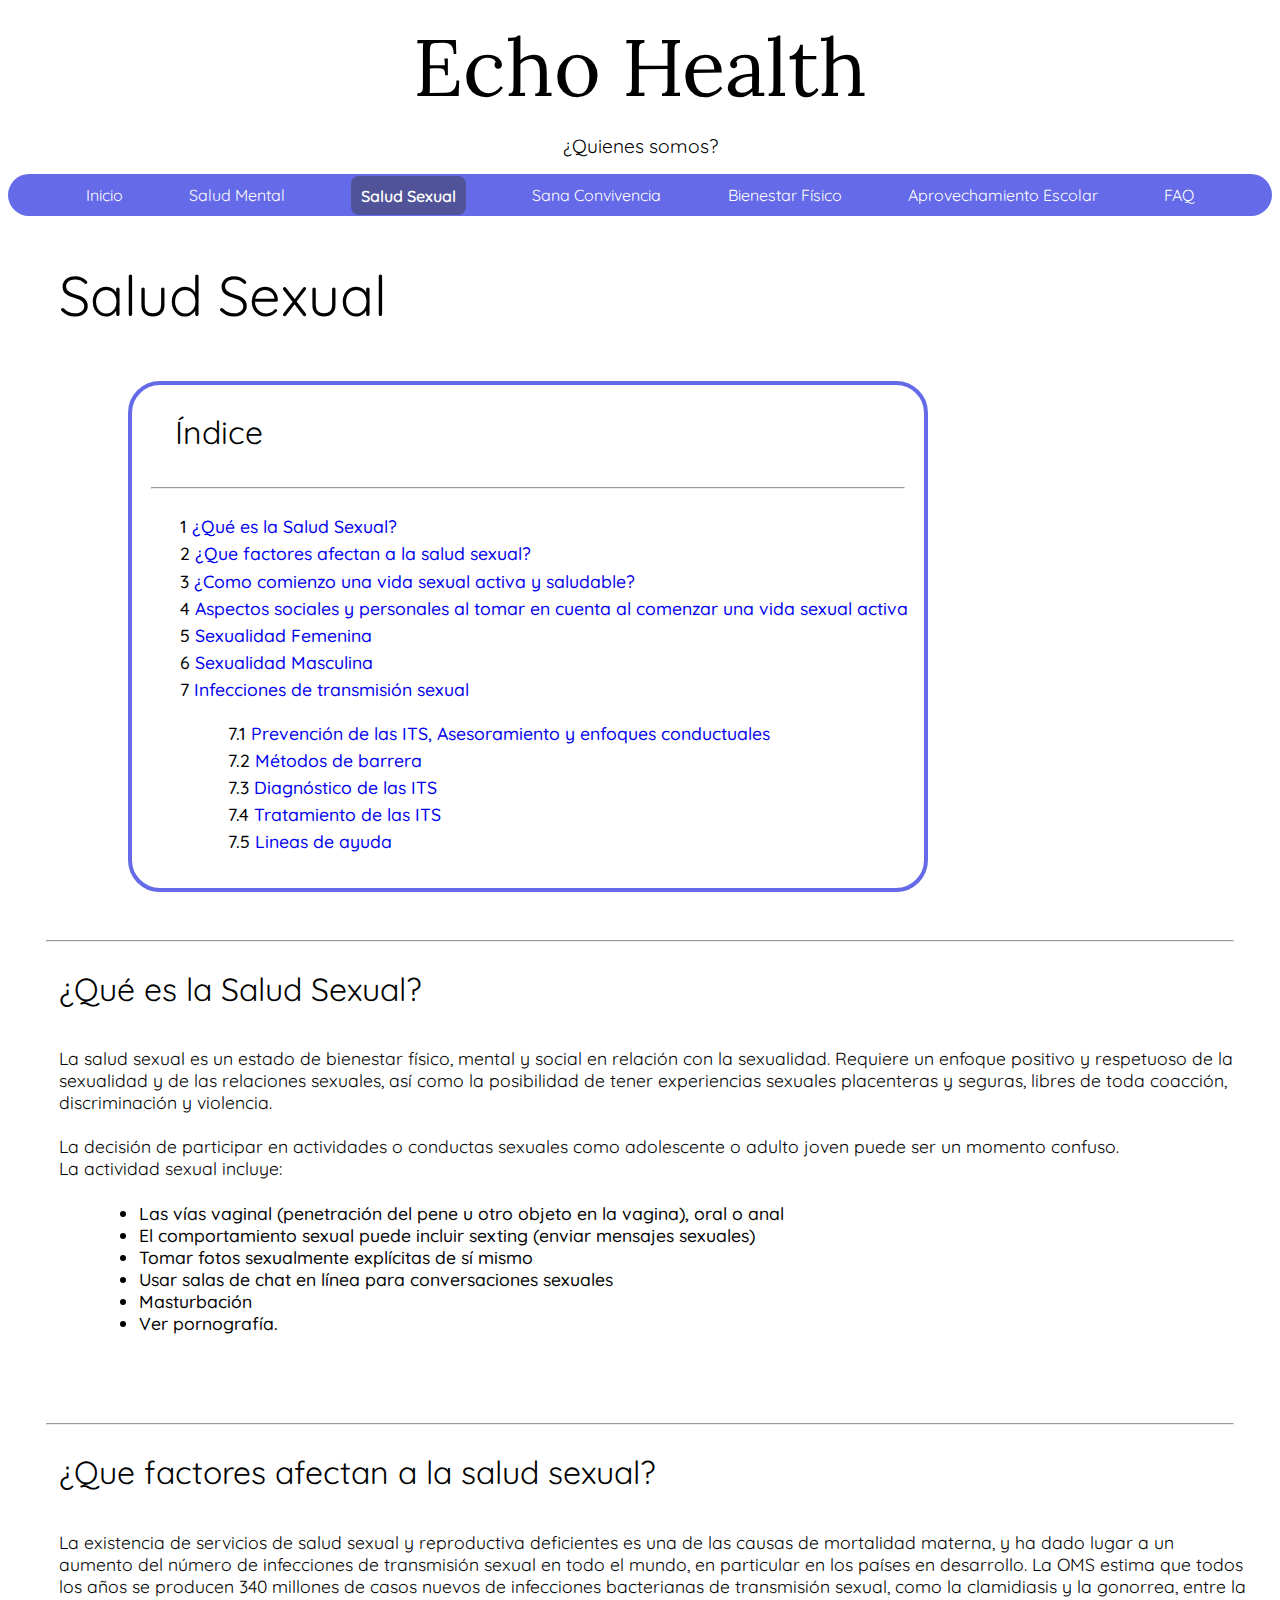
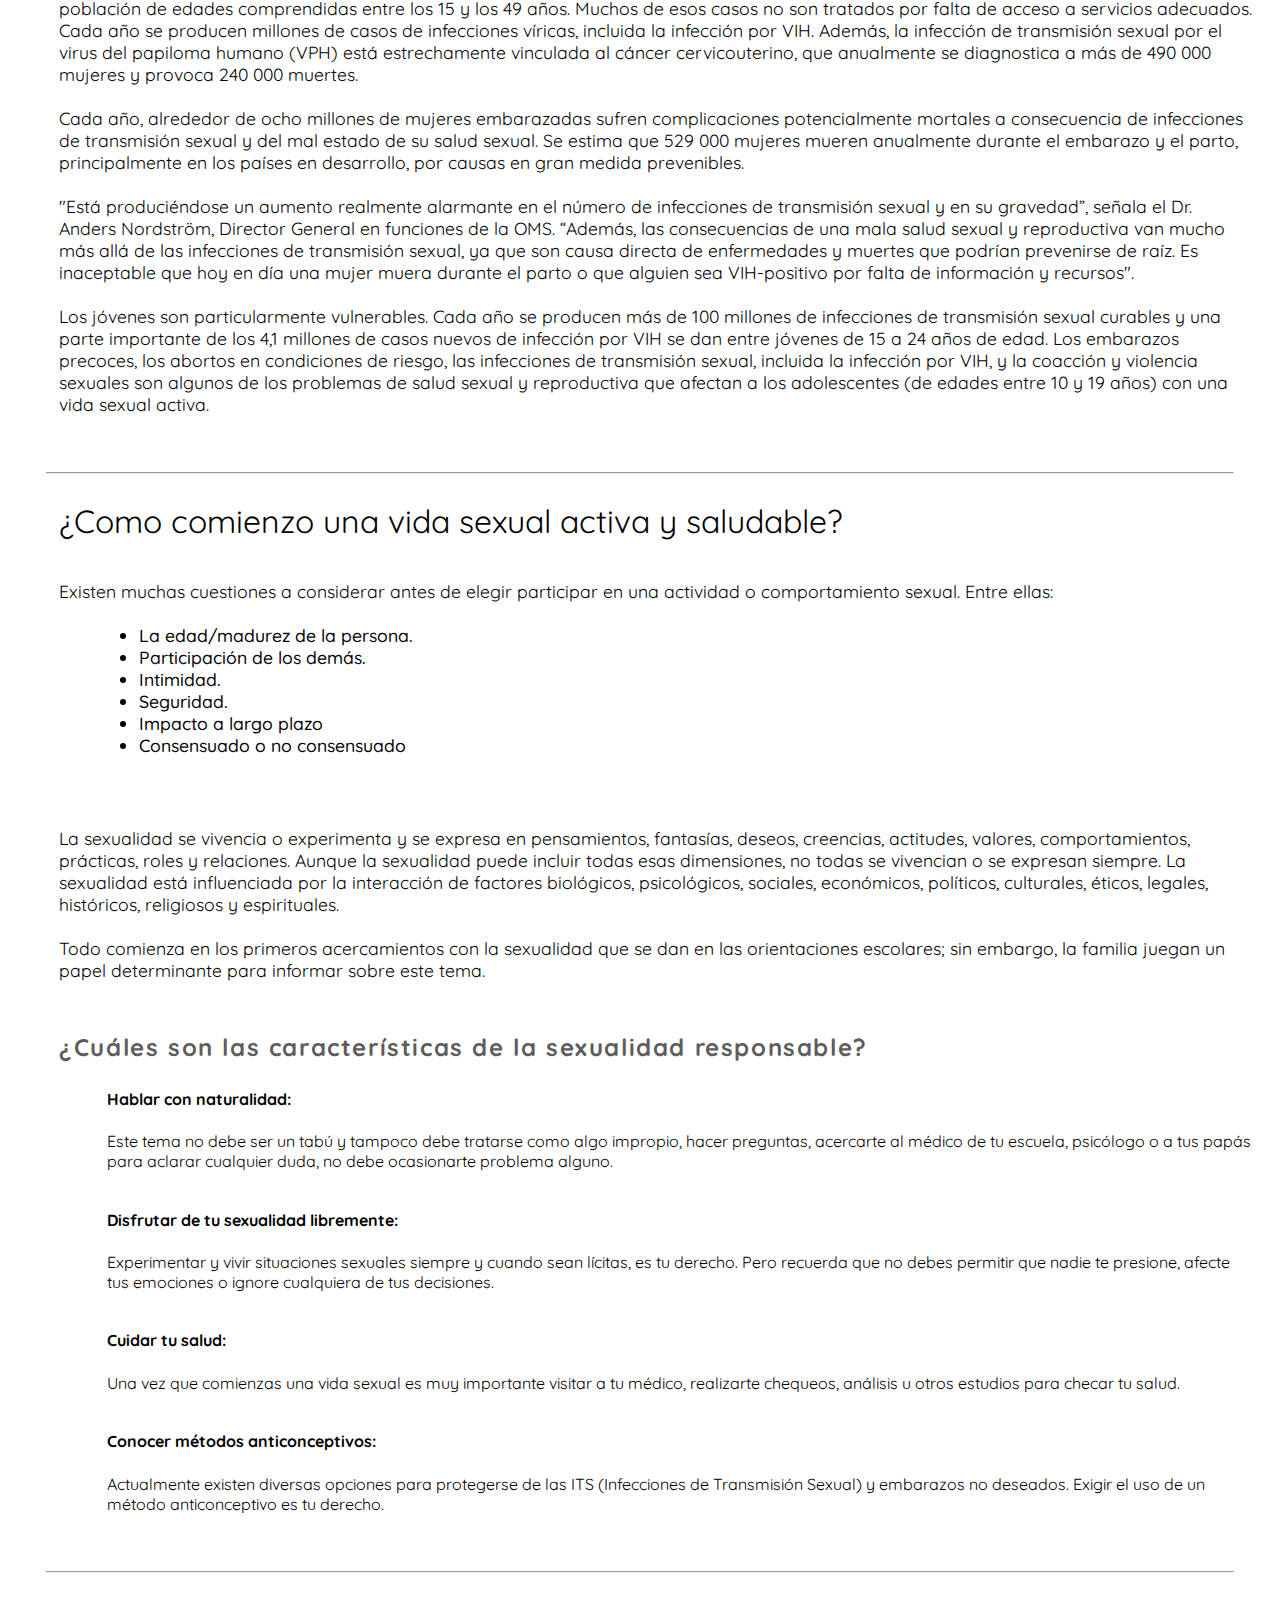
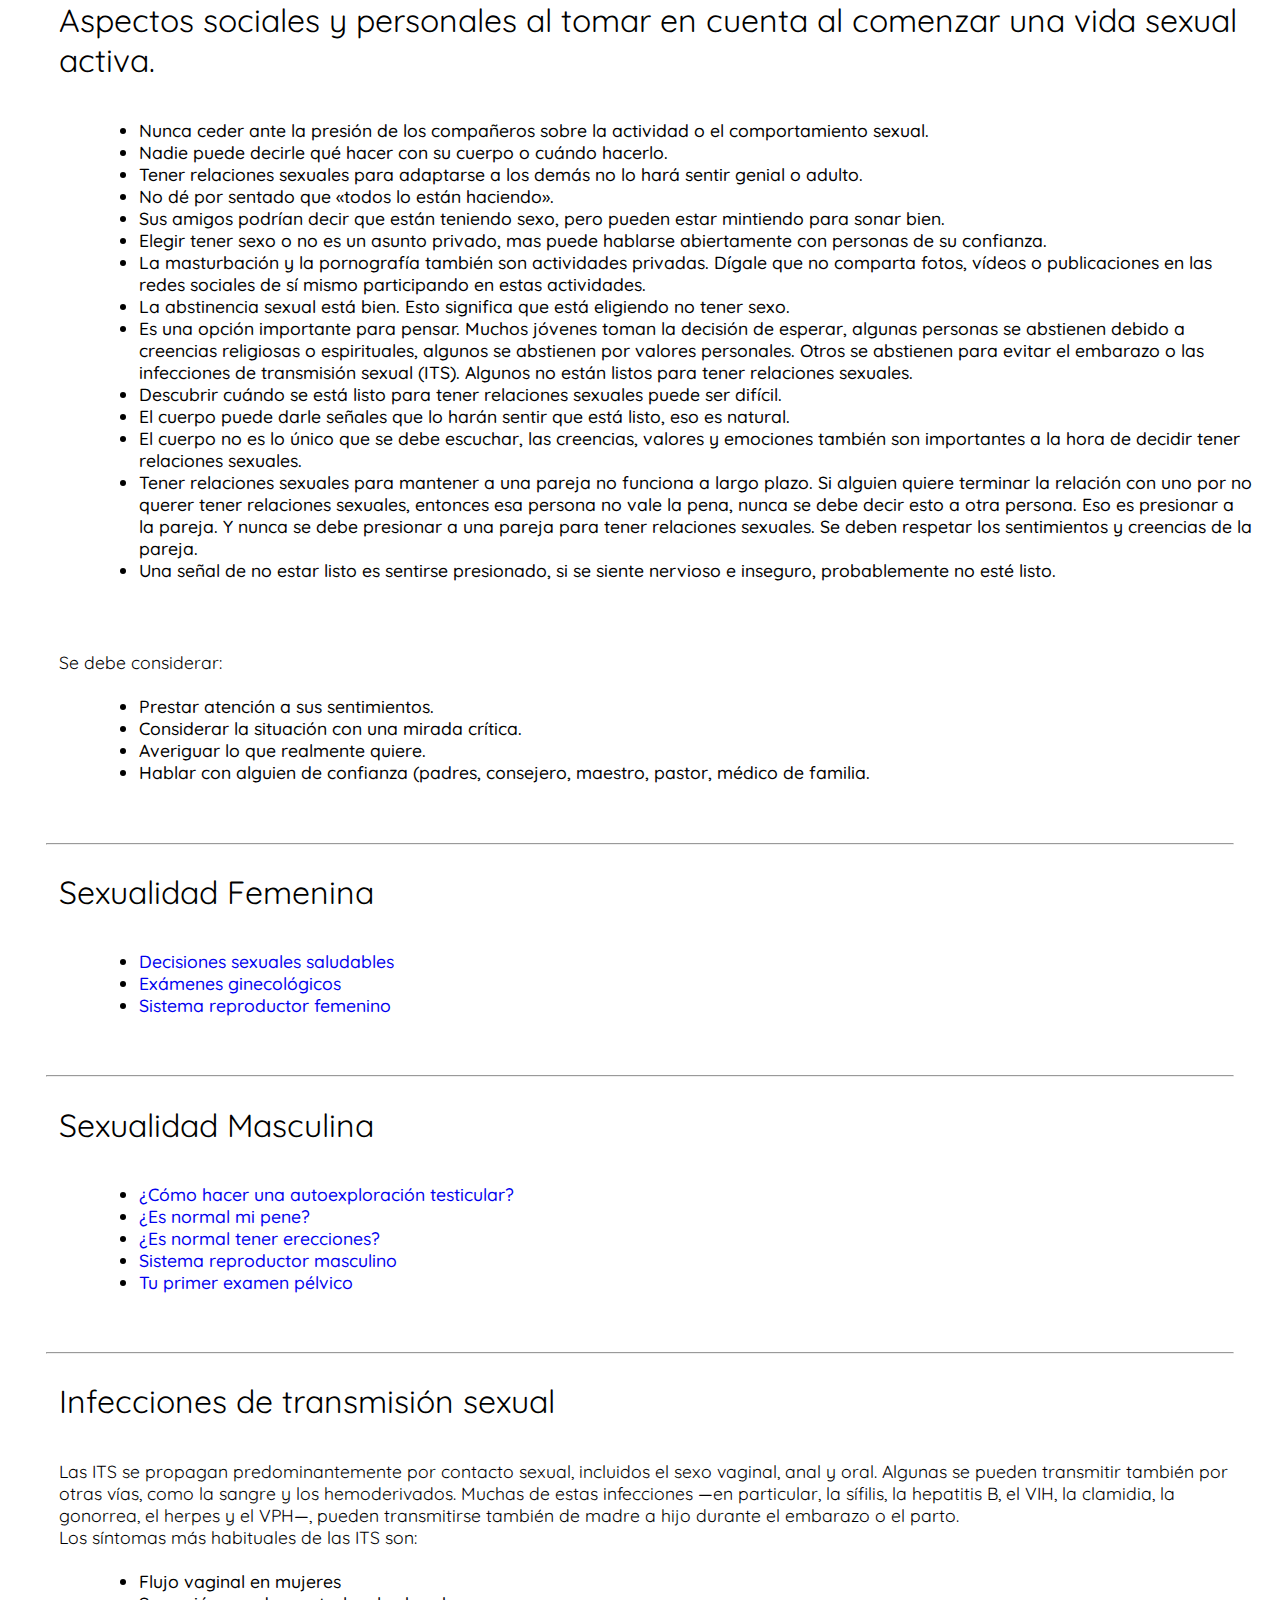
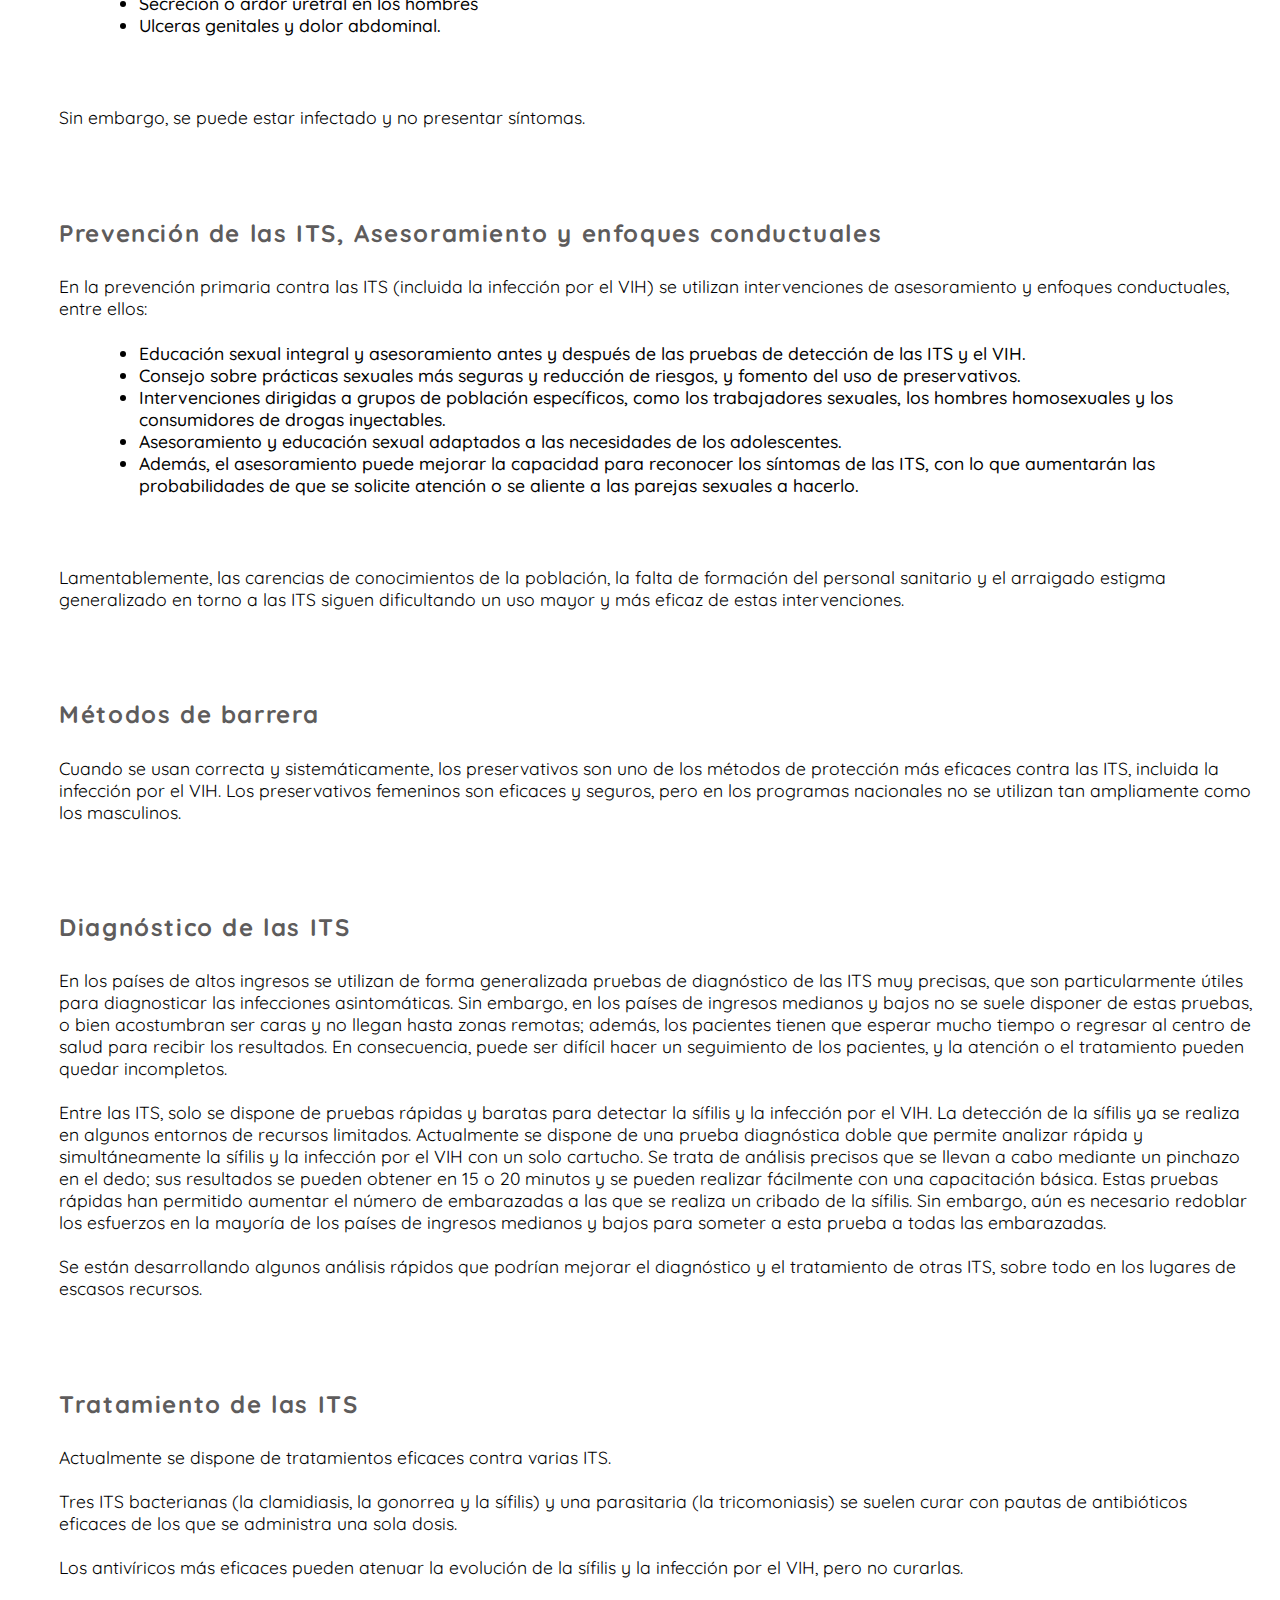
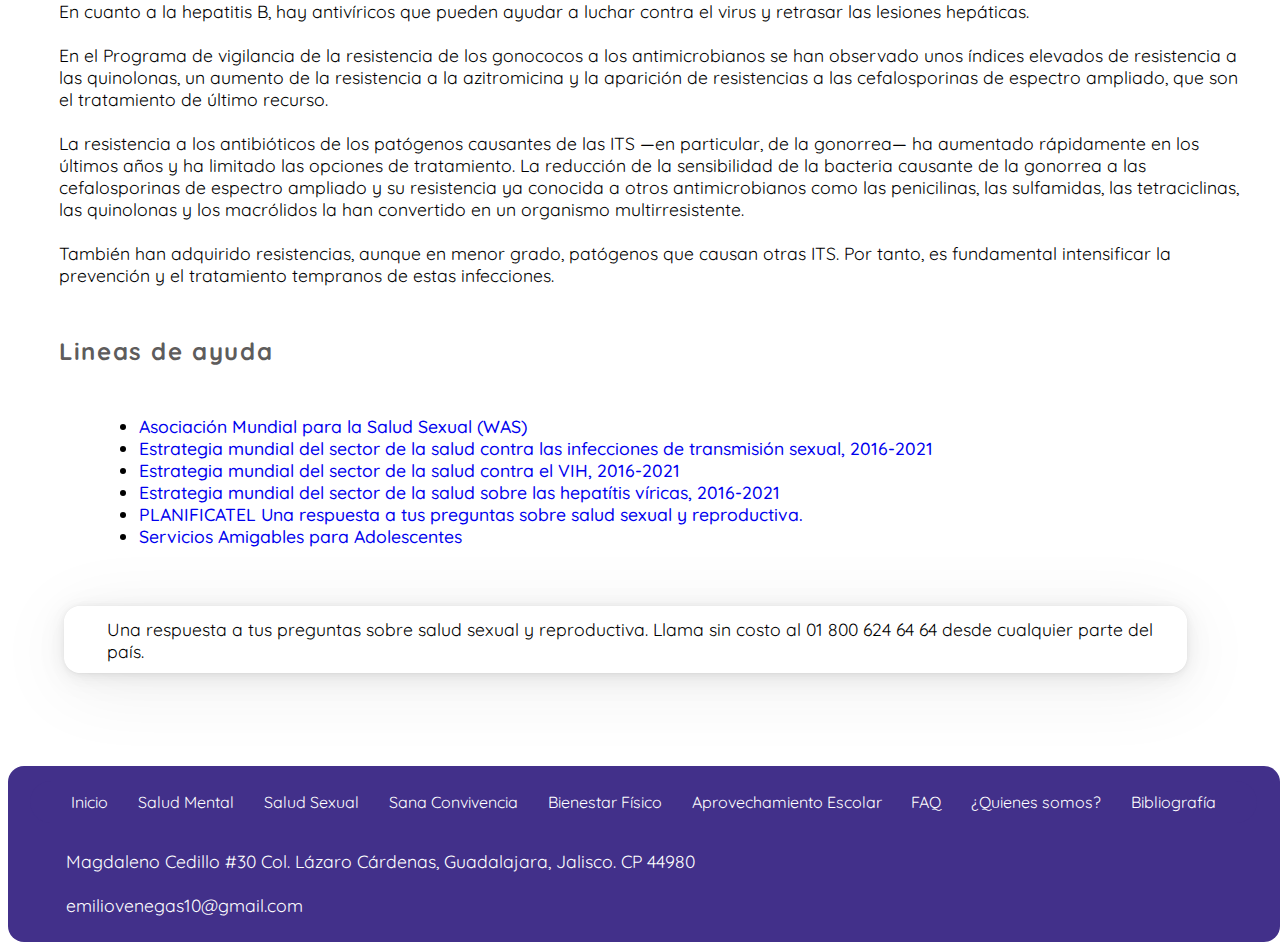
<file: Pagina/saludsexual.html>
<!DOCTYPE html>
<html lang="en">
<head>
    <meta charset="UTF-8">
    <meta http-equiv="X-UA-Compatible" content="IE=edge">
    <meta name="viewport" content="width=
    , initial-scale=1.0">
    <link rel="preconnect" href="https://fonts.gstatic.com">
    <link href="https://fonts.googleapis.com/css2?family=Quicksand:wght@300;400;500;600;700&display=swap" rel="stylesheet">
    <link rel="preconnect" href="https://fonts.gstatic.com">
    <link href="https://fonts.googleapis.com/css2?family=Dela+Gothic+One&family=Faustina:ital,wght@0,400;0,500;0,600;0,700;1,400;1,500;1,600;1,700&family=Lora:ital,wght@0,400;0,500;0,600;0,700;1,400;1,500;1,600;1,700&family=Noto+Serif:ital,wght@0,400;0,700;1,400;1,700&family=PT+Serif:ital,wght@0,400;0,700;1,400;1,700&family=Quicksand:wght@300;400;500;600;700&family=Roboto+Condensed:ital,wght@0,300;0,400;0,700;1,300;1,400;1,700&family=Source+Sans+Pro:ital,wght@0,200;0,300;0,400;0,600;0,700;0,900;1,200;1,300;1,400;1,600;1,700;1,900&display=swap" rel="stylesheet">
    <link rel="stylesheet" href="styles.css">
    <link
    rel="stylesheet"
    href="https://cdnjs.cloudflare.com/ajax/libs/animate.css/4.1.1/animate.min.css"
  />
    <title>Echo Health</title>
</head>
<body>
    <header class="Nompag"> Echo Health
    </header>
    <header class="quienes">
        <a href="quienessomos.html">¿Quienes somos?</a>
    </header>
        <nav> 
            <a href="index.html" >Inicio</a>
            <a href="saludmental.html">Salud Mental</a>
            <div><a class="actual" href="saludsexual.html">Salud Sexual</a></div>
            
            <a href="sanaconvivencia.html">Sana Convivencia</a>
            <a href="Bienestar físico.html">Bienestar Físico</a>
            <a href="Aprovechamiento escolar.html">Aprovechamiento Escolar</a>
            <a href="FAQ.html">FAQ</a>
        </nav>
    <main>
        <header class="header1">
            Salud Sexual
        </header>
        <div class="indicepadre">
            <div class="indice">
            <h1>Índice</h1>
            <hr>
            <ol class="ol-indice">
                <li class="li-indice"><a href="#¿Qué es la Salud Sexual?">¿Qué es la Salud Sexual?</a></li>
                <li class="li-indice"><a href="#¿Que factores afectan a la salud sexual?">¿Que factores afectan a la salud sexual?</a></li>
                <li class="li-indice"><a href="#¿Como comienzo una vida sexual activa y saludable?">¿Como comienzo una vida sexual activa y saludable?</a>
                </li>
                <li class="li-indice"><a href="#Aspectos sociales y personales al tomar en cuenta al comenzar una vida sexual activa."> Aspectos sociales y personales al tomar en cuenta al comenzar una vida sexual activa</a></li>
                <li class="li-indice"><a href="#Sexualidad Femenina">Sexualidad Femenina</a></li>
                <li class="li-indice"><a href="#Sexualidad Masculina">Sexualidad Masculina</a></li>
                <li class="li-indice"><a href="#Infecciones de transmisión sexual">Infecciones de transmisión sexual</a>
                    <ol class="ol-indice">
                        <li class="li-indice"><a href="#Prevención de las ITS, Asesoramiento y enfoques conductuales">Prevención de las ITS, Asesoramiento y enfoques conductuales</a></li>
                        <li class="li-indice"><a href="#Métodos de barrera">Métodos de barrera</a></li>
                        <li class="li-indice"><a href="#Diagnóstico de las ITS">Diagnóstico de las ITS</a></li>
                        <li class="li-indice"><a href="#Tratamiento de las ITS">Tratamiento de las ITS</a></li>
                        <li class="li-indice"><a href="#Lineas de ayuda">Lineas de ayuda</a></li>
                    </ol>
                </li>
                
            </li>
            </ol>

            
            
            
            
        </div> </div>
        <div id="¿Qué es la Salud Sexual?"></div>


        <article class="article">
            
            <hr>
            <h1>
                ¿Qué es la Salud Sexual?
            </h1>
            <p>
            La salud sexual es un estado de bienestar físico, mental y social en relación con la sexualidad. Requiere un enfoque positivo y respetuoso de la sexualidad y de las relaciones sexuales, así como la posibilidad de tener experiencias sexuales placenteras y seguras, libres de toda coacción, discriminación y violencia. <br><br>
            La decisión de participar en actividades o conductas sexuales como adolescente o adulto joven puede ser un momento confuso. <br>La actividad sexual incluye:
            <ul>
                <li>Las vías vaginal (penetración del pene u otro objeto en la vagina), oral o anal</li>
                <li>El comportamiento sexual puede incluir sexting (enviar mensajes sexuales)</li>
                <li>Tomar fotos sexualmente explícitas de sí mismo
                </li>
                <li>Usar salas de chat en línea para conversaciones sexuales</li>
                <li>Masturbación</li>
                <li>Ver pornografía.</li>
            </ul>
            <div id="¿Que factores afectan a la salud sexual?"></div>
            </p>
            <hr>
            <h1>¿Que factores afectan a la salud sexual?</h1>
            <p>
                La existencia de servicios de salud sexual y reproductiva deficientes es una de las causas de mortalidad materna, y ha dado lugar a un aumento del número de infecciones de transmisión sexual en todo el mundo, en particular en los países en desarrollo. La OMS estima que todos los años se producen 340 millones de casos nuevos de infecciones bacterianas de transmisión sexual, como la clamidiasis y la gonorrea, entre la población de edades comprendidas entre los 15 y los 49 años. Muchos de esos casos no son tratados por falta de acceso a servicios adecuados. Cada año se producen millones de casos de infecciones víricas, incluida la infección por VIH. Además, la infección de transmisión sexual por el virus del papiloma humano (VPH) está estrechamente vinculada al cáncer cervicouterino, que anualmente se diagnostica a más de 490 000 mujeres y provoca 240 000 muertes. <br><br>
                Cada año, alrededor de ocho millones de mujeres embarazadas sufren complicaciones potencialmente mortales a consecuencia de infecciones de transmisión sexual y del mal estado de su salud sexual. Se estima que 529 000 mujeres mueren anualmente durante el embarazo y el parto, principalmente en los países en desarrollo, por causas en gran medida prevenibles.
                <br><br>
                "Está produciéndose un aumento realmente alarmante en el número de infecciones de transmisión sexual y en su gravedad”, señala el Dr. Anders Nordström, Director General en funciones de la OMS. “Además, las consecuencias de una mala salud sexual y reproductiva van mucho más allá de las infecciones de transmisión sexual, ya que son causa directa de enfermedades y muertes que podrían prevenirse de raíz. Es inaceptable que hoy en día una mujer muera durante el parto o que alguien sea VIH-positivo por falta de información y recursos".
                <br><br>
                Los jóvenes son particularmente vulnerables. Cada año se producen más de 100 millones de infecciones de transmisión sexual curables y una parte importante de los 4,1 millones de casos nuevos de infección por VIH se dan entre jóvenes de 15 a 24 años de edad. Los embarazos precoces, los abortos en condiciones de riesgo, las infecciones de transmisión sexual, incluida la infección por VIH, y la coacción y violencia sexuales son algunos de los problemas de salud sexual y reproductiva que afectan a los adolescentes (de edades entre 10 y 19 años) con una vida sexual activa.
                <div id="¿Como comienzo una vida sexual activa y saludable?"></div>
            </p>
            <hr>
            <h1>¿Como comienzo una vida sexual activa y saludable?</h1>
            <p>Existen muchas cuestiones a considerar antes de elegir participar en una actividad o comportamiento sexual. Entre ellas:
                <ul>
                    <li>La edad/madurez de la persona.</li>
                    <li>Participación de los demás.
                    </li>
                    <li>Intimidad.
                    </li>
                    <li>Seguridad.
                    </li>
                    <li>Impacto a largo plazo</li>
                    <li>Consensuado o no consensuado</li>
                </ul>
            <p>La sexualidad se vivencia o experimenta y se expresa en pensamientos, fantasías, deseos, creencias, actitudes, valores, comportamientos, prácticas, roles y relaciones. Aunque la sexualidad puede incluir todas esas dimensiones, no todas se vivencian o se expresan siempre. La sexualidad está influenciada por la interacción de factores biológicos, psicológicos, sociales, económicos, políticos, culturales, éticos, legales, históricos, religiosos y espirituales. <br><br>
            Todo comienza en los primeros acercamientos con la sexualidad que se dan en las orientaciones escolares; sin embargo, la familia juegan un papel determinante para informar sobre este tema.</p>
            <hr class="new3">
            <b>¿Cuáles son las características de la sexualidad responsable?</b>
            <h4>Hablar con naturalidad:</h4>
            <h3>Este tema no debe ser un tabú y tampoco debe tratarse como algo impropio, hacer preguntas, acercarte al médico de tu escuela, psicólogo o a tus papás para aclarar cualquier duda, no debe ocasionarte problema alguno.</h3>
            <h4>Disfrutar de tu sexualidad libremente:</h4>
            <h3>Experimentar y vivir situaciones sexuales siempre y cuando sean lícitas, es tu derecho. Pero recuerda que no debes permitir que nadie te presione, afecte tus emociones o ignore cualquiera de tus decisiones.</h3>
            <h4>Cuidar tu salud:</h4>
            <h3>Una vez que comienzas una vida sexual es muy importante visitar a tu médico, realizarte chequeos, análisis u otros estudios para checar tu salud.
            </h3>
            <h4>Conocer métodos anticonceptivos:</h4>
            <h3>Actualmente existen diversas opciones para protegerse de las ITS (Infecciones de Transmisión Sexual) y embarazos no deseados. Exigir el uso de un método anticonceptivo  es tu derecho.</h3>
            <div id="Aspectos sociales y personales al tomar en cuenta al comenzar una vida sexual activa."></div>
            </p>
            <hr>
            <h1>Aspectos sociales y personales al tomar en cuenta al comenzar una vida sexual activa.</h1>
            <ul>
                <li>Nunca ceder ante la presión de los compañeros sobre la actividad o el comportamiento sexual. </li>
                <li>Nadie puede decirle qué hacer con su cuerpo o cuándo hacerlo.</li>
                <li>Tener relaciones sexuales para adaptarse a los demás no lo hará sentir genial o adulto.
                </li>
                <li>No dé por sentado que «todos lo están haciendo».
                </li>
                <li>Sus amigos podrían decir que están teniendo sexo, pero pueden estar mintiendo para sonar bien. 
                </li>
                <li>Elegir tener sexo o no es un asunto privado, mas puede hablarse abiertamente con personas de su confianza.
                </li>
                <li>La masturbación y la pornografía también son actividades privadas. Dígale que no comparta fotos, vídeos o publicaciones en las redes sociales de sí mismo participando en estas actividades.
                </li>
                <li>La abstinencia sexual está bien. Esto significa que está eligiendo no tener sexo. </li>
                <li>Es una opción importante para pensar. Muchos jóvenes toman la decisión de esperar, algunas personas se abstienen debido a creencias religiosas o espirituales, algunos se abstienen por valores personales. Otros se abstienen para evitar el embarazo o las infecciones de transmisión sexual (ITS). Algunos no están listos para tener relaciones sexuales. 
                </li>
                <li>Descubrir cuándo se está listo para tener relaciones sexuales puede ser difícil.
                </li>
                <li>El cuerpo puede darle señales que lo harán sentir que está listo, eso es natural.</li>
                <li>El cuerpo no es lo único que se debe escuchar, las creencias, valores y emociones también son importantes a la hora de decidir tener relaciones sexuales.
                </li>
                <li>Tener relaciones sexuales para mantener a una pareja no funciona a largo plazo. Si alguien quiere terminar la relación con uno por no querer tener relaciones sexuales, entonces esa persona no vale la pena, nunca se debe decir esto a otra persona. Eso es presionar a la pareja. Y nunca se debe presionar a una pareja para tener relaciones sexuales. Se deben respetar los sentimientos y creencias de la pareja.</li>
                <li>Una señal de no estar listo es sentirse presionado, si se siente nervioso e inseguro, probablemente no esté listo. 
                </li>
            </ul>
            <p>Se debe considerar:</p>
            <ul>
                <li>Prestar atención a sus sentimientos.</li>
                <li>Considerar la situación con una mirada crítica.</li>
                <li>Averiguar lo que realmente quiere.
                </li>
                <li>Hablar con alguien de confianza (padres, consejero, maestro, pastor, médico de familia.
                </li>
                <div id="Sexualidad Femenina"></div>
            </ul>

            <hr>
            <h1>Sexualidad Femenina</h1>
            <ul>
                <li><a href="https://youngwomenshealth.org/2001/07/27/decisiones-sexuales-saludables/">Decisiones sexuales saludables</a></li>
                <li><a href="https://kidshealth.org/es/teens/gyn-checkups-esp.html">Exámenes ginecológicos</a></li>
                <li><a href="https://kidshealth.org/es/teens/female-repro-esp.html">Sistema reproductor femenino</a></li>
                <div id="Sexualidad Masculina"></div>
            </ul>
            <hr>
            <h1>Sexualidad Masculina</h1>
            <ul>
                <li><a href="https://kidshealth.org/es/teens/tse-esp.html">¿Cómo hacer una autoexploración testicular?</a></li>
                <li><a href="https://kidshealth.org/es/teens/penis-esp.html">¿Es normal mi pene? 
                </a></li>
                <li><a href="https://kidshealth.org/es/teens/normal-erections-esp.html">¿Es normal tener erecciones? 
                </a></li>
                <li><a href="https://kidshealth.org/es/teens/male-repro-esp.html">Sistema reproductor masculino 
                </a></li>
                <li><a href="https://youngwomenshealth.org/2014/02/19/examen-pelvico/">Tu primer examen pélvico 
                </a></li>
                <div id="Infecciones de transmisión sexual"></div>
            </ul>
            <hr>
            <h1>Infecciones de transmisión sexual</h1>
            <p>Las ITS se propagan predominantemente por contacto sexual, incluidos el sexo vaginal, anal y oral. Algunas se pueden transmitir también por otras vías, como la sangre y los hemoderivados. Muchas de estas infecciones —en particular, la sífilis, la hepatitis B, el VIH, la clamidia, la gonorrea, el herpes y el VPH—, pueden transmitirse también de madre a hijo durante el embarazo o el parto. <br>Los síntomas más habituales de las ITS son:</p>
            <ul>
                <li>Flujo vaginal en mujeres</li>
                <li>Secreción o ardor uretral en los hombres</li>
                <li>Ulceras genitales y dolor abdominal.</li>
            </ul>
            <p>Sin embargo, se puede estar infectado y no presentar síntomas.
                <div id="Prevención de las ITS, Asesoramiento y enfoques conductuales"></div>
            </p>
            <hr class="new3">
            <b>Prevención de las ITS, Asesoramiento y enfoques conductuales
            </b>
            <p>En la prevención primaria contra las ITS (incluida la infección por el VIH) se utilizan intervenciones de asesoramiento y enfoques conductuales, entre ellos:</p>
            <ul>
                <li>Educación sexual integral y asesoramiento antes y después de las pruebas de detección de las ITS y el VIH.</li>
                <li>Consejo sobre prácticas sexuales más seguras y reducción de riesgos, y fomento del uso de preservativos.</li>
                <li>Intervenciones dirigidas a grupos de población específicos, como los trabajadores sexuales, los hombres homosexuales y los consumidores de drogas inyectables.
                </li>
                <li>Asesoramiento y educación sexual adaptados a las necesidades de los adolescentes.</li>
                <li>Además, el asesoramiento puede mejorar la capacidad para reconocer los síntomas de las ITS, con lo que aumentarán las probabilidades de que se solicite atención o se aliente a las parejas sexuales a hacerlo. 
                </li>
            </ul>
            <p>Lamentablemente, las carencias de conocimientos de la población, la falta de formación del personal sanitario y el arraigado estigma generalizado en torno a las ITS siguen dificultando un uso mayor y más eficaz de estas intervenciones.
                <div  id="Métodos de barrera"></div>
            </p>
            <hr class="new3">
            <b>Métodos de barrera
            </b>
            <p>Cuando se usan correcta y sistemáticamente, los preservativos son uno de los métodos de protección más eficaces contra las ITS, incluida la infección por el VIH. Los preservativos femeninos son eficaces y seguros, pero en los programas nacionales no se utilizan tan ampliamente como los masculinos.
                <div id="Diagnóstico de las ITS"></div>
            </p>
            <hr class="new3">
            <b>Diagnóstico de las ITS
            </b>
            <p>En los países de altos ingresos se utilizan de forma generalizada pruebas de diagnóstico de las ITS muy precisas, que son particularmente útiles para diagnosticar las infecciones asintomáticas. Sin embargo, en los países de ingresos medianos y bajos no se suele disponer de estas pruebas, o bien acostumbran ser caras y no llegan hasta zonas remotas; además, los pacientes tienen que esperar mucho tiempo o regresar al centro de salud para recibir los resultados. En consecuencia, puede ser difícil hacer un seguimiento de los pacientes, y la atención o el tratamiento pueden quedar incompletos.
            <br><br>
            Entre las ITS, solo se dispone de pruebas rápidas y baratas para detectar la sífilis y la infección por el VIH. La detección de la sífilis ya se realiza en algunos entornos de recursos limitados. Actualmente se dispone de una prueba diagnóstica doble que permite analizar rápida y simultáneamente la sífilis y la infección por el VIH con un solo cartucho. Se trata de análisis precisos que se llevan a cabo mediante un pinchazo en el dedo; sus resultados se pueden obtener en 15 o 20 minutos y se pueden realizar fácilmente con una capacitación básica. Estas pruebas rápidas han permitido aumentar el número de embarazadas a las que se realiza un cribado de la sífilis. Sin embargo, aún es necesario redoblar los esfuerzos en la mayoría de los países de ingresos medianos y bajos para someter a esta prueba a todas las embarazadas.
            <br><br>
            Se están desarrollando algunos análisis rápidos que podrían mejorar el diagnóstico y el tratamiento de otras ITS, sobre todo en los lugares de escasos recursos. 
            <div id="Tratamiento de las ITS"></div>
            <br> <br>
            </p>

            <b>Tratamiento de las ITS</b>
            <p>Actualmente se dispone de tratamientos eficaces contra varias ITS.
            <br> <br>
            Tres ITS bacterianas (la clamidiasis, la gonorrea y la sífilis) y una parasitaria (la tricomoniasis) se suelen curar con pautas de antibióticos eficaces de los que se administra una sola dosis. <br><br>
            Los antivíricos más eficaces pueden atenuar la evolución de la sífilis y la infección por el VIH, pero no curarlas. <br><br>
            En cuanto a la hepatitis B, hay antivíricos que pueden ayudar a luchar contra el virus y retrasar las lesiones hepáticas. <br><br>
            En el Programa de vigilancia de la resistencia de los gonococos a los antimicrobianos se han observado unos índices elevados de resistencia a las quinolonas, un aumento de la resistencia a la azitromicina y la aparición de resistencias a las cefalosporinas de espectro ampliado, que son el tratamiento de último recurso. <br><br>
            La resistencia a los antibióticos de los patógenos causantes de las ITS —en particular, de la gonorrea— ha aumentado rápidamente en los últimos años y ha limitado las opciones de tratamiento. La reducción de la sensibilidad de la bacteria causante de la gonorrea a las cefalosporinas de espectro ampliado y su resistencia ya conocida a otros antimicrobianos como las penicilinas, las sulfamidas, las tetraciclinas, las quinolonas y los macrólidos la han convertido en un organismo multirresistente. <br><br>
            También han adquirido resistencias, aunque en menor grado, patógenos que causan otras ITS. Por tanto, es fundamental intensificar la prevención y el tratamiento tempranos de estas infecciones.
            <div id="Lineas de ayuda"></div>
            </p>
            <b>Lineas de ayuda</b>
            <p>
                <ul>
                    <li><a href="http://www.worldsexology.org/">Asociación Mundial para la Salud Sexual (WAS)
                    </a></li>
                    <li><a href="http://apps.who.int/iris/bitstream/10665/250253/1/WHO-RHR-16.09-spa.pdf?ua=1">Estrategia mundial del sector de la salud contra las infecciones de transmisión sexual, 2016-2021</a></li>
                    <li><a href="http://apps.who.int/gb/ebwha/pdf_files/WHA69/A69_31-sp.pdf?ua=1">Estrategia mundial del sector de la salud contra el VIH, 2016-2021</a></li>
                    <li><a href="http://apps.who.int/gb/ebwha/pdf_files/WHA69/A69_32-sp.pdf?ua=1">Estrategia mundial del sector de la salud sobre las hepatítis víricas, 2016-2021</a></li>
                    <li><a href="http://www.conapo.gob.mx/es/CONAPO/PlanificaTel#:~:text=Una%20respuesta%20a%20tus%20preguntas,desde%20cualquier%20parte%20del%20pa%C3%ADs">PLANIFICATEL Una respuesta a tus preguntas sobre salud sexual y reproductiva.</a></li>
                    <li><a href="https://www.gob.mx/salud%7Ccnegsr/articulos/servicios-amigables">Servicios Amigables para Adolescentes</a></li>
                </ul>
                <div class="flotante">
                    <p>Una respuesta a tus preguntas sobre salud sexual y reproductiva. Llama sin costo al 01 800 624 64 64 desde cualquier parte del país.</p>

                </div>

                
            </p>


            </p>



         </article>
    </main>
    
    <footer>
        <nav class="footernav"> 
            <a href="index.html" >Inicio</a>
            <a href="saludmental.html">Salud Mental</a>
            <a href="saludsexual.html">Salud Sexual</a>
            <a href="sanaconvivencia.html">Sana Convivencia</a>
            <a href="Bienestar físico.html">Bienestar Físico</a>
            <a href="Aprovechamiento escolar.html">Aprovechamiento Escolar</a>
            <a href="FAQ.html">FAQ</a>
            <a href="quienessomos.html">¿Quienes somos?</a>
            <a href="Bibliografía.html">Bibliografía</a>
        </nav>
        
        <p>Magdaleno Cedillo #30 Col. Lázaro Cárdenas, Guadalajara, Jalisco. CP 44980<br><br>
        <a class="correofooter" href="emiliovenegas10@gmail.com">emiliovenegas10@gmail.com</a></p>
    
      </footer>
</body>
</html>
</file>
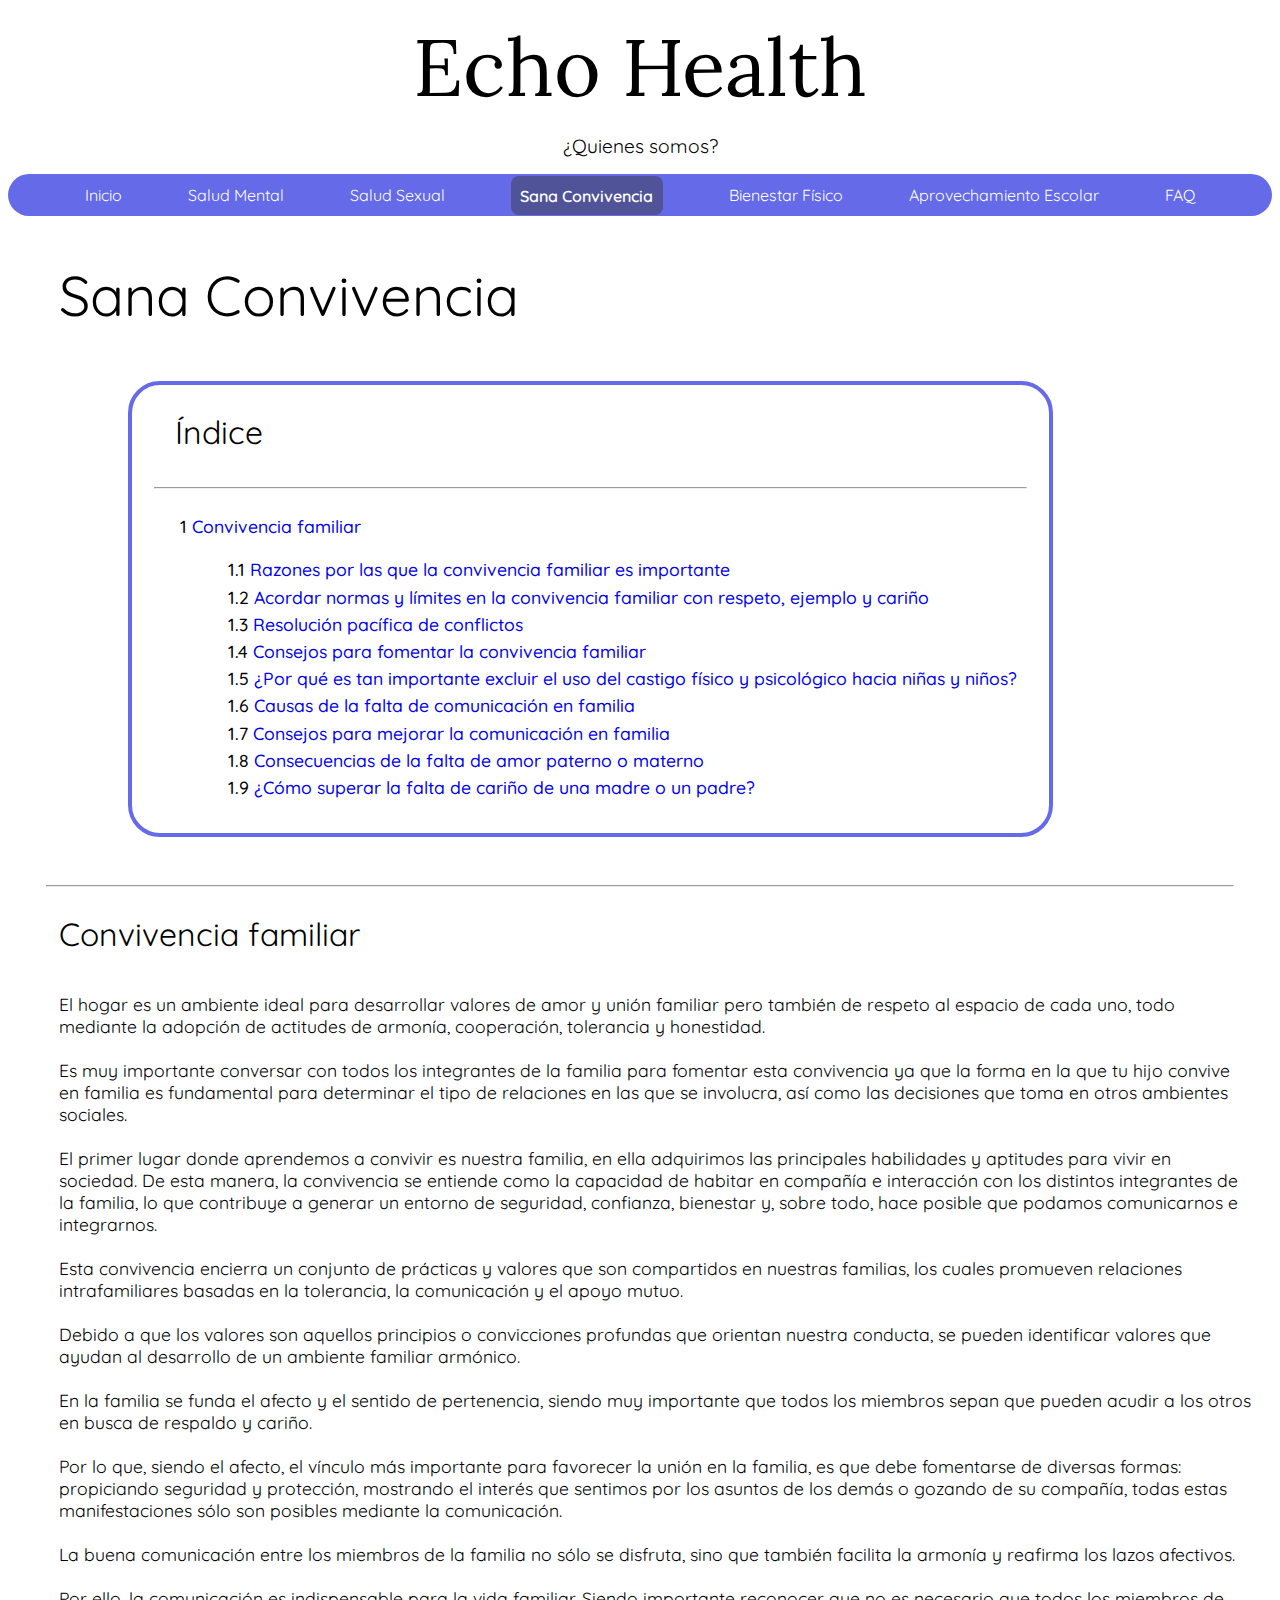
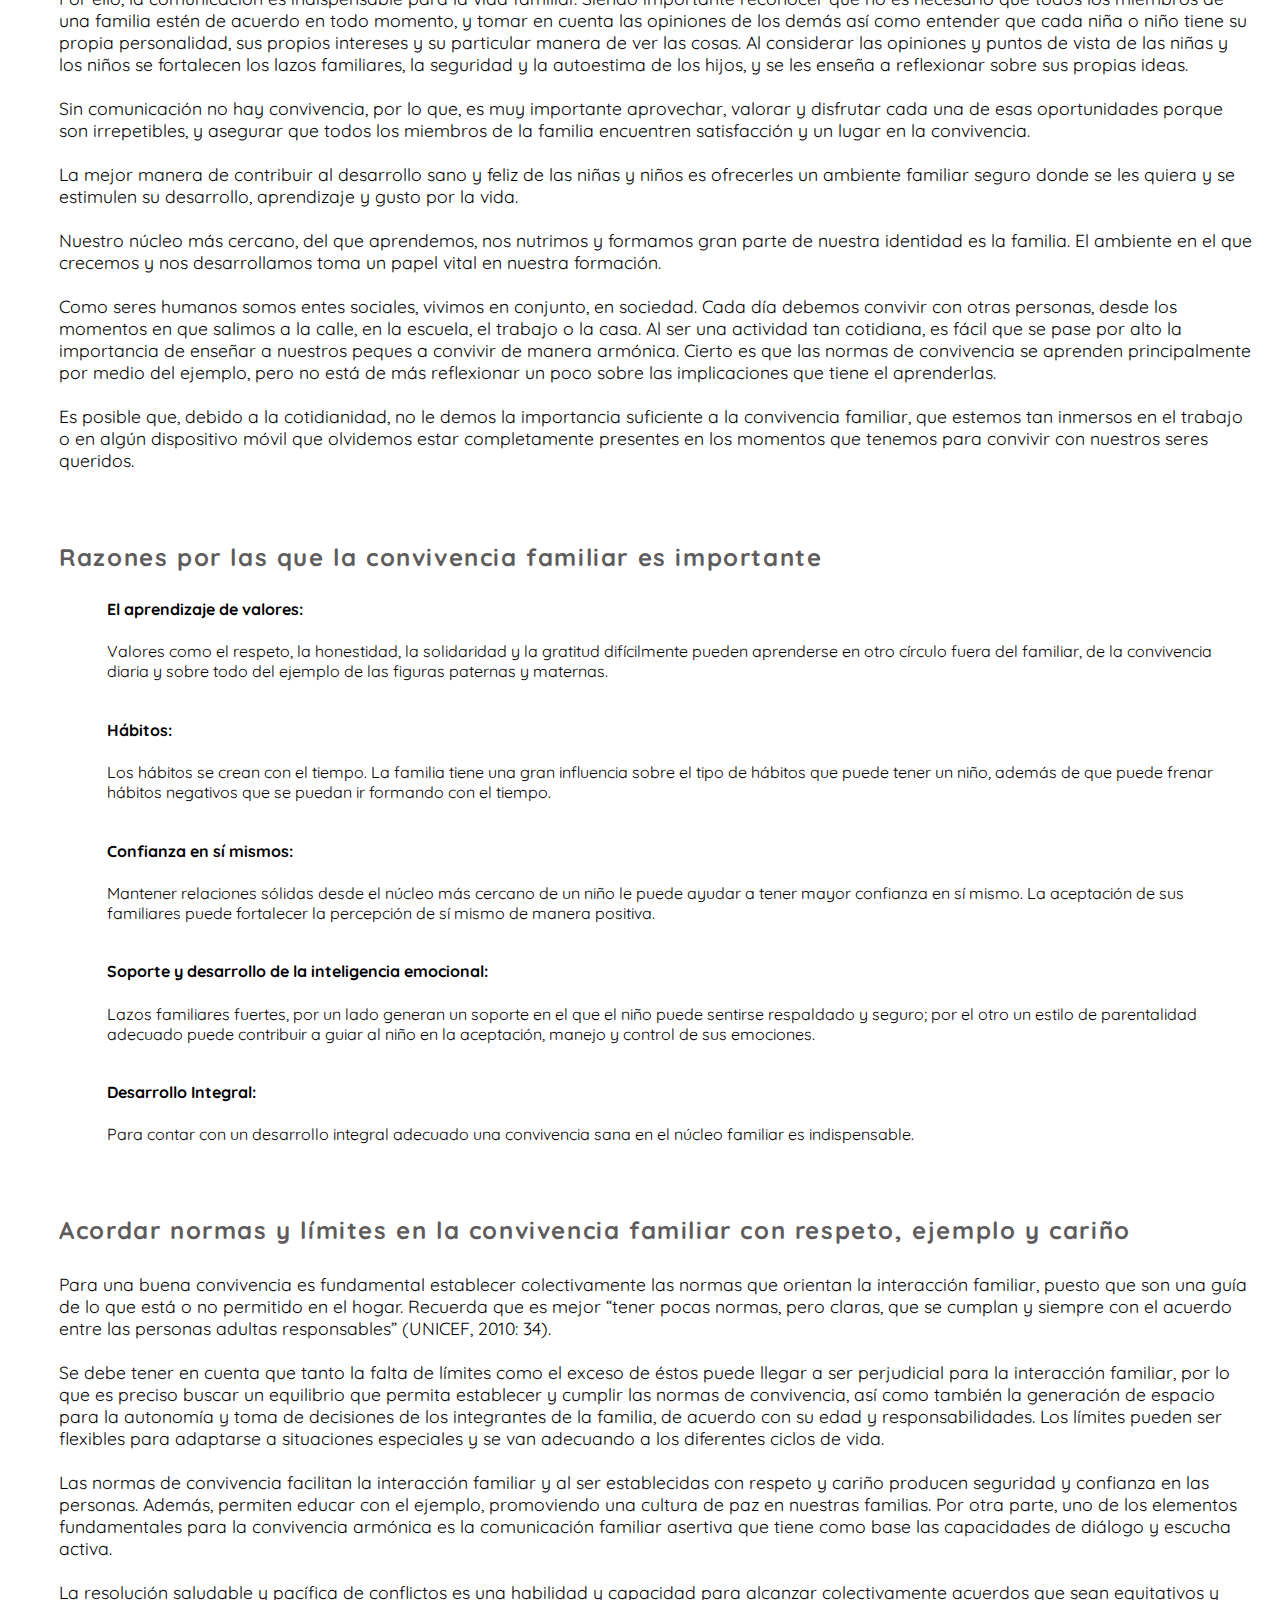
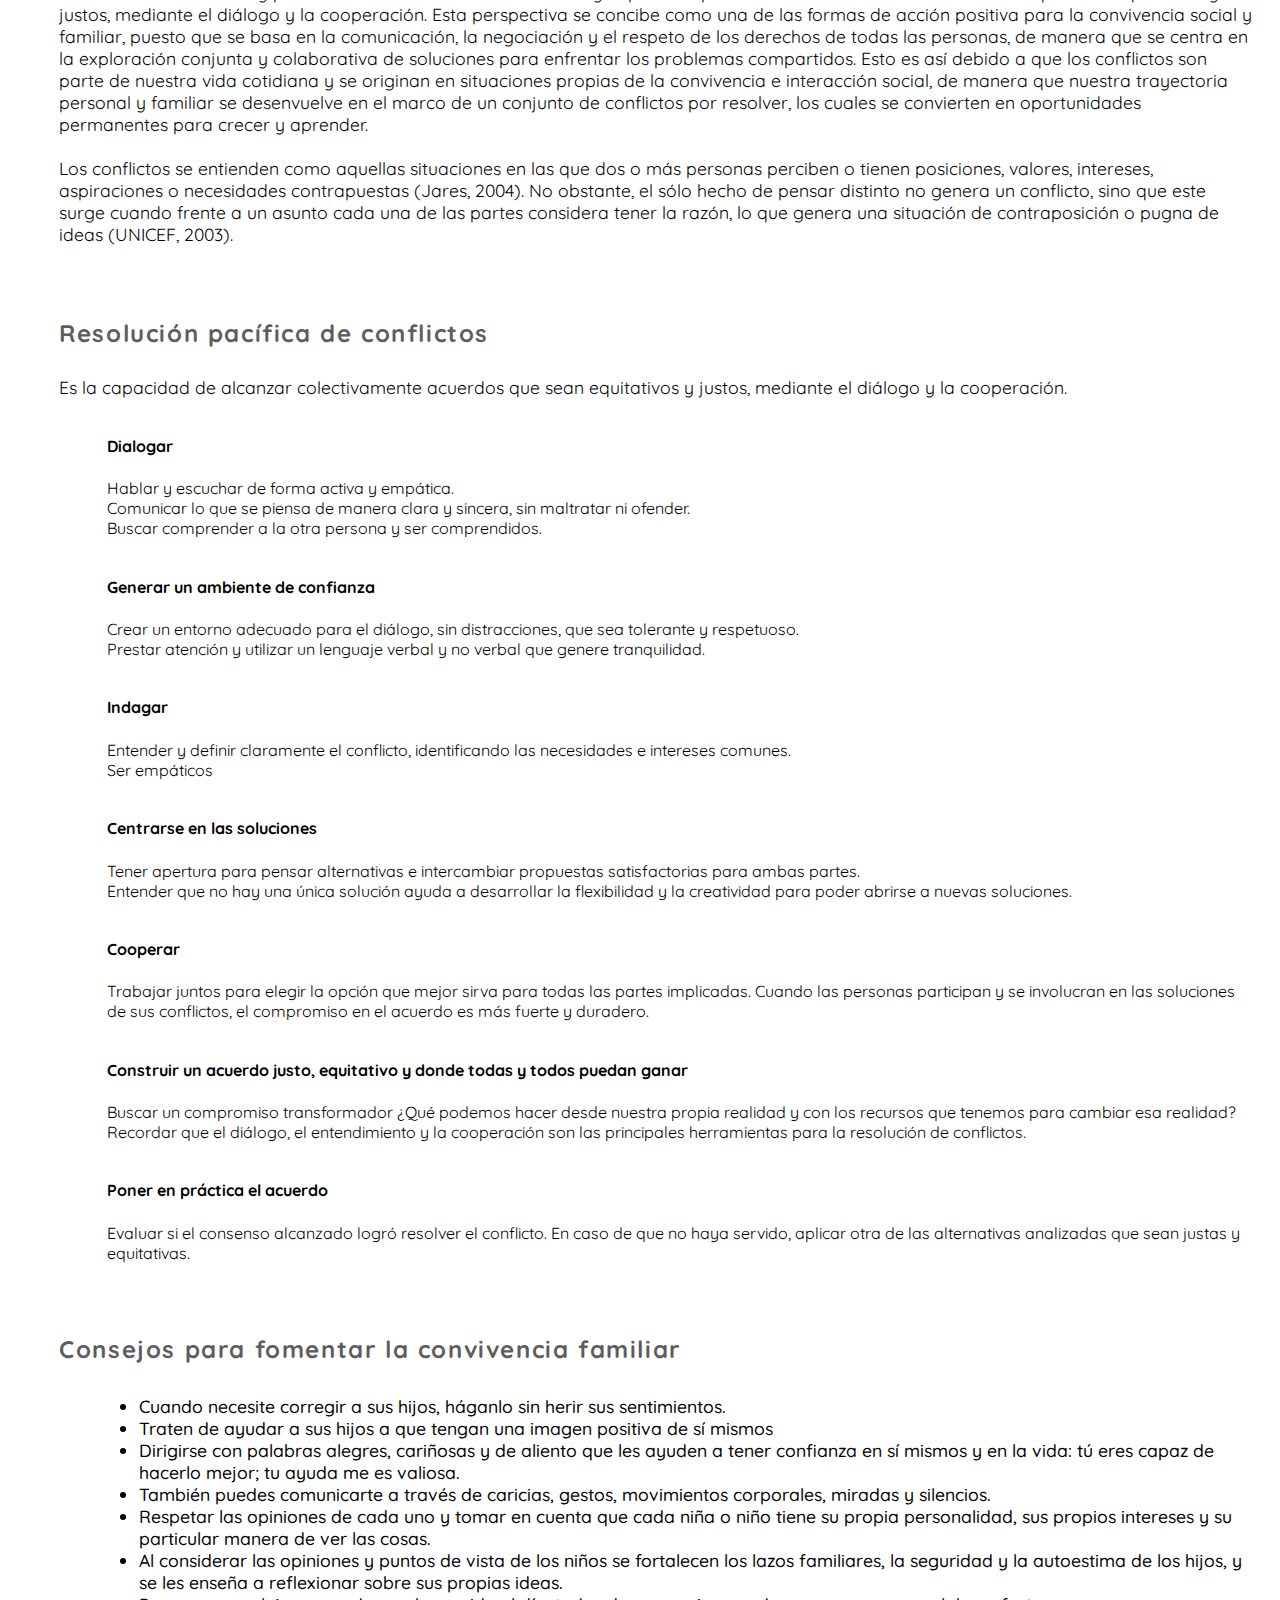
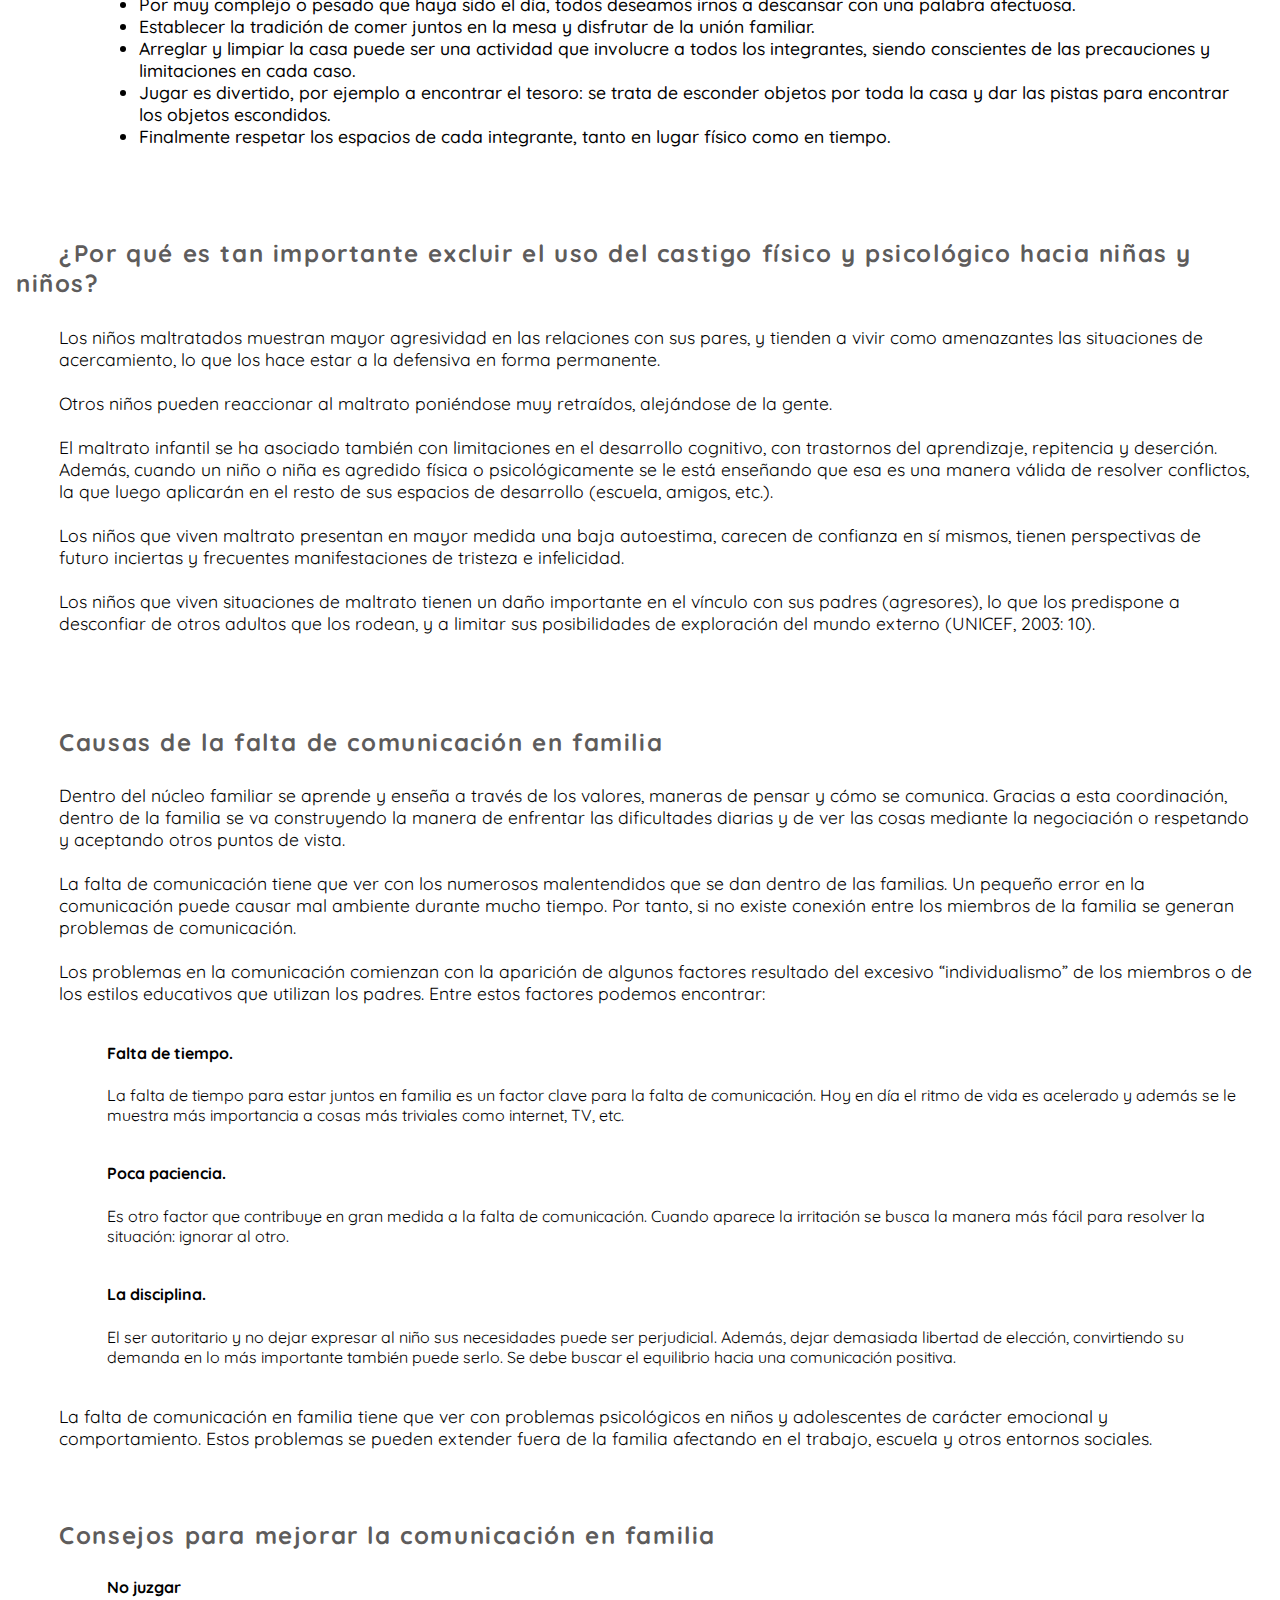
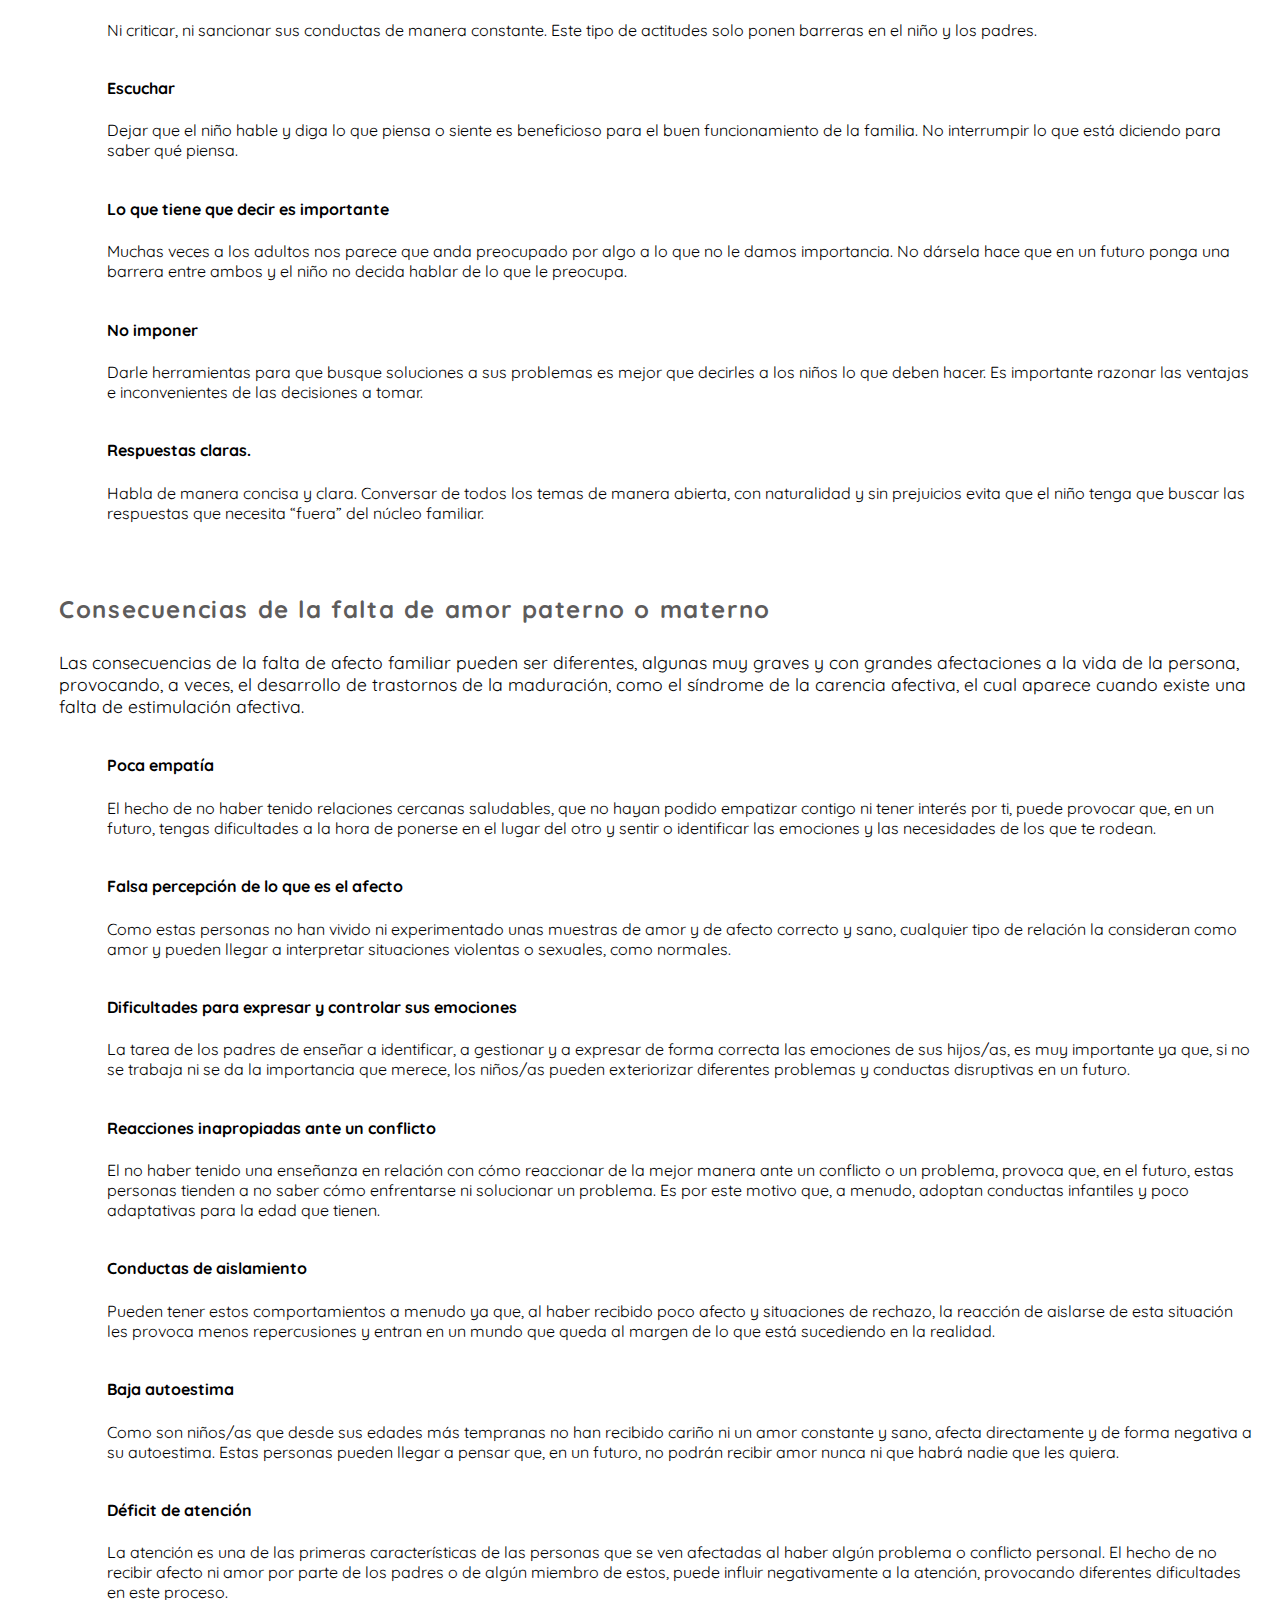
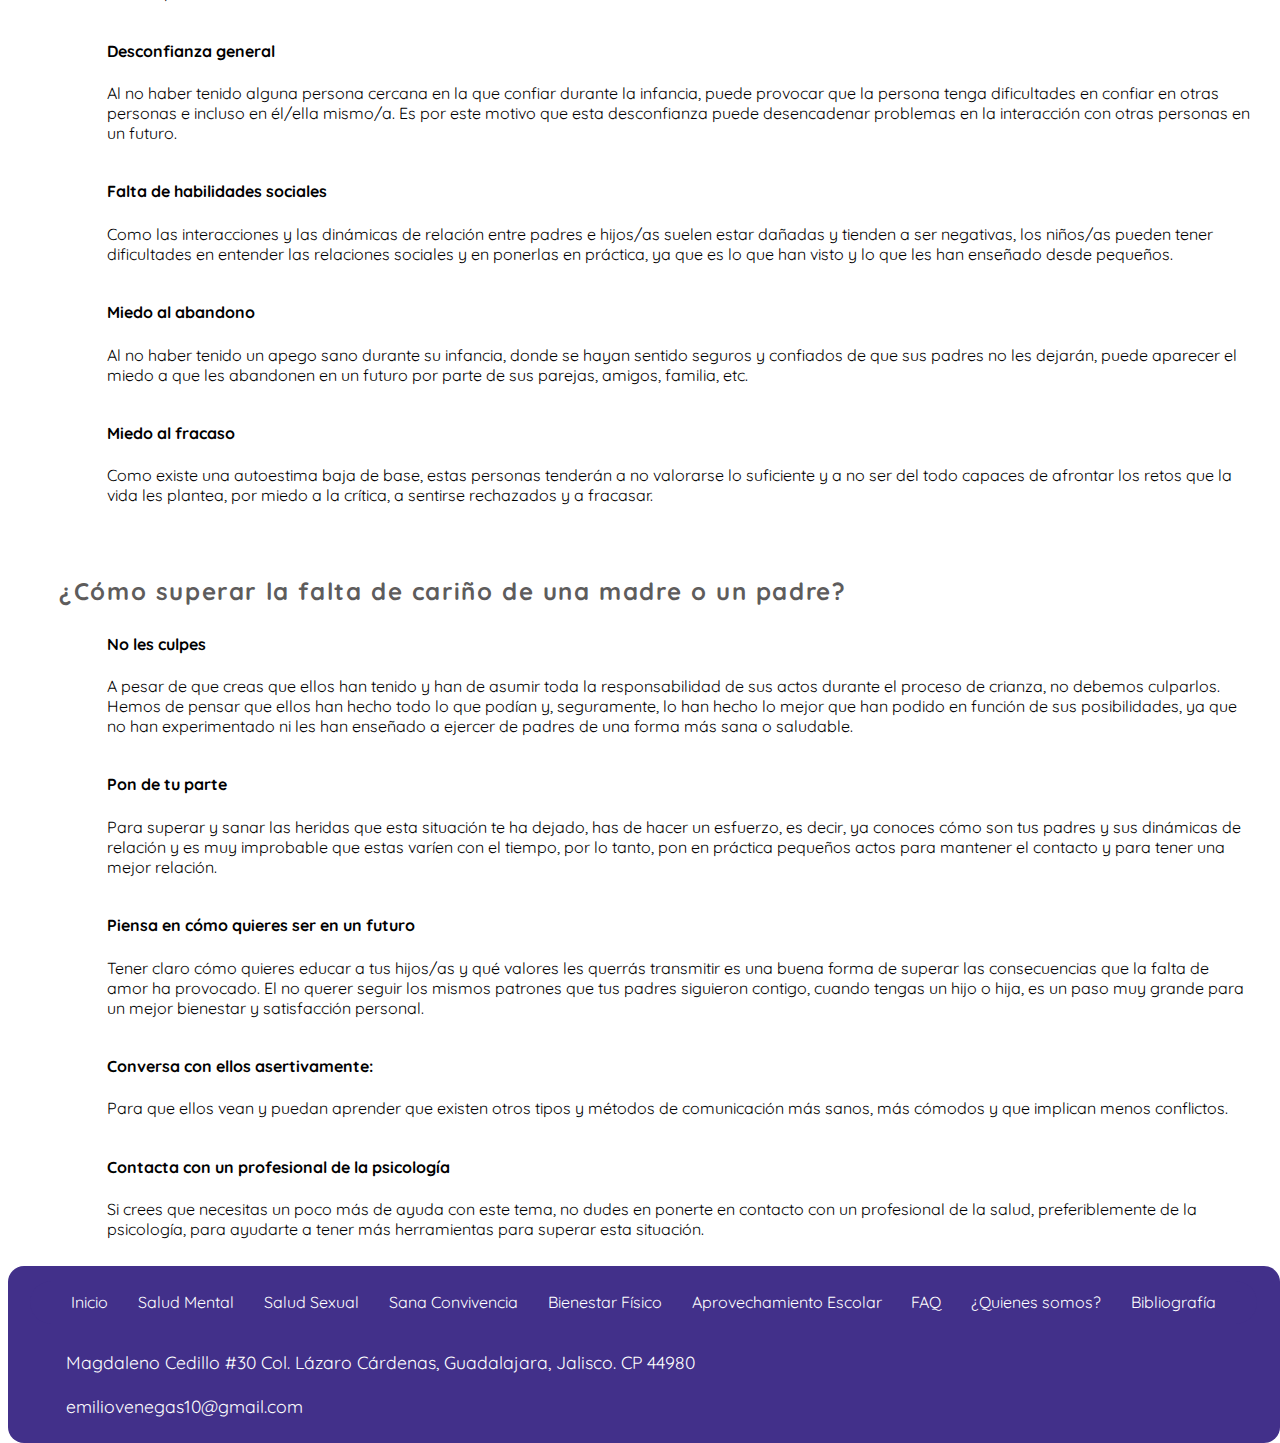
<file: Pagina/sanaconvivencia.html>
<!DOCTYPE html>
<html lang="en">
<head>
    <meta charset="UTF-8">
    <meta http-equiv="X-UA-Compatible" content="IE=edge">
    <meta name="viewport" content="width=
    , initial-scale=1.0">
    <link rel="preconnect" href="https://fonts.gstatic.com">
    <link rel="preconnect" href="https://fonts.gstatic.com">
    <link href="https://fonts.googleapis.com/css2?family=Dela+Gothic+One&family=Faustina:ital,wght@0,400;0,500;0,600;0,700;1,400;1,500;1,600;1,700&family=Lora:ital,wght@0,400;0,500;0,600;0,700;1,400;1,500;1,600;1,700&family=Noto+Serif:ital,wght@0,400;0,700;1,400;1,700&family=PT+Serif:ital,wght@0,400;0,700;1,400;1,700&family=Quicksand:wght@300;400;500;600;700&family=Roboto+Condensed:ital,wght@0,300;0,400;0,700;1,300;1,400;1,700&family=Source+Sans+Pro:ital,wght@0,200;0,300;0,400;0,600;0,700;0,900;1,200;1,300;1,400;1,600;1,700;1,900&display=swap" rel="stylesheet">
    <link href="https://fonts.googleapis.com/css2?family=Quicksand:wght@300;400;500;600;700&display=swap" rel="stylesheet">
    <link rel="stylesheet" href="styles.css">
    <link
    rel="stylesheet"
    href="https://cdnjs.cloudflare.com/ajax/libs/animate.css/4.1.1/animate.min.css"
  />
    <title>Echo Health</title>
</head>
<body>
    <header class="Nompag"> Echo Health
    </header>
    <header class="quienes">
        <a href="quienessomos.html">¿Quienes somos?</a>
    </header>
    <div> 
        <nav> 
            <a href="index.html" >Inicio</a>
            <a href="saludmental.html">Salud Mental</a>
            <a href="saludsexual.html">Salud Sexual</a>
            <div><a class="actual" href="sanaconvivencia.html">Sana Convivencia</a></div>
            
            <a href="Bienestar físico.html">Bienestar Físico</a>
            <a href="Aprovechamiento escolar.html">Aprovechamiento Escolar</a>
            <a href="FAQ.html">FAQ</a>
        </nav>

        <header class="header1">
            Sana Convivencia
        </header>
        <div class="indicepadre">
            <div class="indice">
            <h1>Índice</h1>
            <hr>
            <ol class="ol-indice">
                <li class="li-indice"><a href="#Convivencia familiar">Convivencia familiar</a>
                    <ol class="ol-indice">
                        <li class="li-indice"><a href="#Razones por las que la convivencia familiar es importante">Razones por las que la convivencia familiar es importante</a></li>
                        <li class="li-indice"><a href="#Acordar normas y límites en la convivencia familiar con respeto, ejemplo y cariño.">Acordar normas y límites en la convivencia familiar con respeto, ejemplo y cariño</a></li>
                        <li class="li-indice"><a href="#Resolución pacífica de conflictos">Resolución pacífica de conflictos</a></li>
                        <li class="li-indice"><a href="#Consejos para fomentar la convivencia familiar">Consejos para fomentar la convivencia familiar</a></li>
                        <li class="li-indice"><a href="#¿Por qué es tan importante excluir el uso del castigo físico y psicológico hacia niñas y niños?">¿Por qué es tan importante excluir el uso del castigo físico y psicológico hacia niñas y niños?</a></li>
                        <li class="li-indice"><a href="#Causas de la falta de comunicación en familia">Causas de la falta de comunicación en familia</a></li>
                        <li class="li-indice"><a href="#Consejos para mejorar la comunicación en familia">Consejos para mejorar la comunicación en familia</a></li>
                        <li class="li-indice"><a href="#Consecuencias de la falta de amor paterno o materno">Consecuencias de la falta de amor paterno o materno</a></li>
                        <li class="li-indice"><a href="#¿Cómo superar la falta de cariño de una madre o un padre?">¿Cómo superar la falta de cariño de una madre o un padre?</a></li>
                    </ol>
                </li>
            </ol>

            
            
            
            <div id="Convivencia familiar"></div>
        </div> </div>

        <article class="article">
            <hr>
            <h1>
                Convivencia familiar
            </h1>
            <p>
            El hogar es un ambiente ideal para desarrollar valores de amor y unión familiar pero también de respeto al espacio de cada uno, todo mediante la adopción de actitudes de armonía, cooperación, tolerancia y honestidad. <br><br>
            Es muy importante conversar con todos los integrantes de la familia para fomentar esta convivencia ya que la forma en la que tu hijo convive en familia es fundamental para determinar el tipo de relaciones en las que se involucra, así como las decisiones que toma en otros ambientes sociales. <br><br>
            El primer lugar donde aprendemos a convivir es nuestra familia, en ella adquirimos las principales habilidades y aptitudes para vivir en sociedad. De esta manera, la convivencia se entiende como la capacidad de habitar en compañía e interacción con los distintos integrantes de la familia, lo que contribuye a generar un entorno de seguridad, confianza, bienestar y, sobre todo, hace posible que podamos comunicarnos e integrarnos. <br><br>
            Esta convivencia encierra un conjunto de prácticas y valores que son compartidos en nuestras familias, los cuales promueven relaciones intrafamiliares basadas en la tolerancia, la comunicación y el apoyo mutuo. <br><br>
            Debido a que los valores son aquellos principios o convicciones profundas que orientan nuestra conducta, se pueden identificar valores que ayudan al desarrollo de un ambiente familiar armónico. <br><br>
            En la familia se funda el afecto y el sentido de pertenencia, siendo muy importante que todos los miembros sepan que pueden acudir a los otros en busca de respaldo y cariño. <br><br>
            Por lo que, siendo el afecto, el vínculo más importante para favorecer la unión en la familia, es que debe fomentarse de diversas formas: propiciando seguridad y protección, mostrando el interés que sentimos por los asuntos de los demás o gozando de su compañía, todas estas manifestaciones sólo son posibles mediante la comunicación. <br><br>
            La buena comunicación entre los miembros de la familia no sólo se disfruta, sino que también facilita la armonía y reafirma los lazos afectivos. <br><br>
            Por ello, la comunicación es indispensable para la vida familiar. Siendo importante reconocer que no es necesario que todos los miembros de una familia estén de acuerdo en todo momento, y tomar en cuenta las opiniones de los demás así como entender que cada niña o niño tiene su propia personalidad, sus propios intereses y su particular manera de ver las cosas. Al considerar las opiniones y puntos de vista de las niñas y los niños se fortalecen los lazos familiares, la seguridad y la autoestima de los hijos, y se les enseña a reflexionar sobre sus propias ideas. <br><br>
            Sin comunicación no hay convivencia, por lo que, es muy importante aprovechar, valorar y disfrutar cada una de esas oportunidades porque son irrepetibles, y asegurar que todos los miembros de la familia encuentren satisfacción y un lugar en la convivencia. <br><br>
            La mejor manera de contribuir al desarrollo sano y feliz de las niñas y niños es ofrecerles un ambiente familiar seguro donde se les quiera y se estimulen su desarrollo, aprendizaje y gusto por la vida. <br><br>
            Nuestro núcleo más cercano, del que aprendemos, nos nutrimos y formamos gran parte de nuestra identidad es la familia. El ambiente en el que crecemos y nos desarrollamos toma un papel vital en nuestra formación. <br><br>
            Como seres humanos somos entes sociales, vivimos en conjunto, en sociedad. Cada día debemos convivir con otras personas, desde los momentos en que salimos a la calle, en la escuela, el trabajo o la casa. Al ser una actividad tan cotidiana, es fácil que se pase por alto la importancia de enseñar a nuestros peques a convivir de manera armónica. Cierto es que las normas de convivencia se aprenden principalmente por medio del ejemplo, pero no está de más reflexionar un poco sobre las implicaciones que tiene el aprenderlas. <br><br>
            Es posible que, debido a la cotidianidad, no le demos la importancia suficiente a la convivencia familiar, que estemos tan inmersos en el trabajo o en algún dispositivo móvil que olvidemos estar completamente presentes en los momentos que tenemos para convivir con nuestros seres queridos.
            
                </p><div id="Razones por las que la convivencia familiar es importante"></div>
            <br>
            
            <hr class="new3">
            <b>Razones por las que la convivencia familiar es importante</b>
            <h4>El aprendizaje de valores:
            </h4>
            <h3>Valores como el respeto, la honestidad, la solidaridad y la gratitud difícilmente pueden aprenderse en otro círculo fuera del familiar, de la convivencia diaria y sobre todo del ejemplo de las figuras paternas y maternas.</h3>
            <h4>Hábitos:
            </h4>
            <h3>Los hábitos se crean con el tiempo. La familia tiene una gran influencia sobre el tipo de hábitos que puede tener un niño, además de que puede frenar hábitos negativos que se puedan ir formando con el tiempo.</h3>
            <h4>Confianza en sí mismos:</h4>
            <h3>Mantener relaciones sólidas desde el núcleo más cercano de un niño le puede ayudar a tener mayor confianza en sí mismo. La aceptación de sus familiares puede fortalecer la percepción de sí mismo de manera positiva.</h3>
            <h4>Soporte y desarrollo de la inteligencia emocional:
            </h4>
            <h3>Lazos familiares fuertes, por un lado generan un soporte en el que el niño puede sentirse respaldado y seguro; por el otro un estilo de parentalidad adecuado puede contribuir a guiar al niño en la aceptación, manejo y control de sus emociones.</h3>
            <h4>Desarrollo Integral:</h4>
            <h3>Para contar con un desarrollo integral adecuado una convivencia sana en el núcleo familiar es indispensable.
            </h3>
            <div id="Acordar normas y límites en la convivencia familiar con respeto, ejemplo y cariño."></div>  
            <br>
            <hr class="new3">
            <b>Acordar normas y límites en la convivencia familiar con respeto, ejemplo y cariño
            </b>
            <p>Para una buena convivencia es fundamental establecer colectivamente las normas que orientan la interacción familiar, puesto que son una guía de lo que está o no permitido en el hogar. Recuerda que es mejor “tener pocas normas, pero claras, que se cumplan y siempre con el acuerdo entre las personas adultas responsables” (UNICEF, 2010: 34). <br><br>
            Se debe tener en cuenta que tanto la falta de límites como el exceso de éstos puede llegar a ser perjudicial para la interacción familiar, por lo que es preciso buscar un equilibrio que permita establecer y cumplir las normas de convivencia, así como también la generación de espacio para la autonomía y toma de decisiones de los integrantes de la familia, de acuerdo con su edad y responsabilidades. Los límites pueden ser flexibles para adaptarse a situaciones especiales y se van adecuando a los diferentes ciclos de vida. <br><br>
            Las normas de convivencia facilitan la interacción familiar y al ser establecidas con respeto y cariño producen seguridad y confianza en las personas. Además, permiten educar con el ejemplo, promoviendo una cultura de paz en nuestras familias. Por otra parte, uno de los elementos fundamentales para la convivencia armónica es la comunicación familiar asertiva que tiene como base las capacidades de diálogo y escucha activa. <br><br>
            La resolución saludable y pacífica de conflictos es una habilidad y capacidad para alcanzar colectivamente acuerdos que sean equitativos y justos, mediante el diálogo y la cooperación. Esta perspectiva se concibe como una de las formas de acción positiva para la convivencia social y familiar, puesto que se basa en la comunicación, la negociación y el respeto de los derechos de todas las personas, de manera que se centra en la exploración conjunta y colaborativa de soluciones para enfrentar los problemas compartidos. Esto es así debido a que los conflictos son parte de nuestra vida cotidiana y se originan en situaciones propias de la convivencia e interacción social, de manera que nuestra trayectoria personal y familiar se desenvuelve en el marco de un conjunto de conflictos por resolver, los cuales se convierten en oportunidades permanentes para crecer y aprender. <br><br>
            Los conflictos se entienden como aquellas situaciones en las que dos o más personas perciben o tienen posiciones, valores, intereses, aspiraciones o necesidades contrapuestas (Jares, 2004). No obstante, el sólo hecho de pensar distinto no genera un conflicto, sino que este surge cuando frente a un asunto cada una de las partes considera tener la razón, lo que genera una situación de contraposición o pugna de ideas (UNICEF, 2003). 
            <br>
            <div id="Resolución pacífica de conflictos"></div>
            <hr class="new3">
            
            </p>
            <b>Resolución pacífica de conflictos
            </b>
            <p>Es la capacidad de alcanzar colectivamente acuerdos que sean equitativos y justos, mediante el diálogo y la cooperación.</p>
            <h4>Dialogar</h4>
            <h3>Hablar y escuchar de forma activa y empática. <br>
                Comunicar lo que se piensa de manera clara y sincera, sin maltratar ni ofender. <br>
                Buscar comprender a la otra persona y ser comprendidos.
                </h3>
            <h4>Generar un ambiente de confianza</h4>
            <h3>Crear un entorno adecuado para el diálogo, sin distracciones, que sea tolerante y respetuoso. <br>
            Prestar atención y utilizar un lenguaje verbal y no verbal que genere tranquilidad.
            </h3>
            <h4>Indagar</h4>
            <h3>Entender y definir claramente el conflicto, identificando las necesidades e intereses comunes. <br>
            Ser empáticos
            </h3>
            <h4>Centrarse en las soluciones</h4>
            <h3>Tener apertura para pensar alternativas e intercambiar propuestas satisfactorias para ambas partes. <br>
            Entender que no hay una única solución ayuda a desarrollar la flexibilidad y la creatividad para poder abrirse a nuevas soluciones.
            </h3>
            <h4>Cooperar</h4>
            <h3>Trabajar juntos para elegir la opción que mejor sirva para todas las partes implicadas. Cuando las personas participan y se involucran en las soluciones de sus conflictos, el compromiso en el acuerdo es más fuerte y duradero.
            </h3>
            <h4>Construir un acuerdo justo, equitativo y donde todas y todos puedan ganar</h4>
            <h3>Buscar un compromiso transformador ¿Qué podemos hacer desde nuestra propia realidad y con los recursos que tenemos para cambiar esa realidad? <br>
            Recordar que el diálogo, el entendimiento y la cooperación son las principales herramientas para la resolución de conflictos.</h3>
            <h4>Poner en práctica el acuerdo</h4>
            <h3> Evaluar si el consenso alcanzado logró resolver el conflicto.
            En caso de que no haya servido, aplicar otra de las alternativas analizadas que sean justas y equitativas.
            </h3>
            <div id="Consejos para fomentar la convivencia familiar"></div>
            <br>
            <hr class="new3">
            <b>Consejos para fomentar la convivencia familiar</b>
            <br><br>
            <ul>
                <li>Cuando necesite corregir a sus hijos, háganlo sin herir sus sentimientos.
                </li>
                <li>Traten de ayudar a sus hijos a que tengan una imagen positiva de sí mismos</li>
                <li>Dirigirse con palabras alegres, cariñosas y de aliento que les ayuden a tener confianza en sí mismos y en la vida: tú eres capaz de hacerlo mejor; tu ayuda me es valiosa.</li>
                <li>También puedes comunicarte a través de caricias, gestos, movimientos corporales, miradas y silencios. 
                </li>
                <li>Respetar las opiniones de cada uno y tomar en cuenta que cada niña o niño tiene su propia personalidad, sus propios intereses y su particular manera de ver las cosas.</li>
                <li>Al considerar las opiniones y puntos de vista de los niños se fortalecen los lazos familiares, la seguridad y la autoestima de los hijos, y se les enseña a reflexionar sobre sus propias ideas.</li>
                <li>Por muy complejo o pesado que haya sido el día, todos deseamos irnos a descansar con una palabra afectuosa.
                </li>
                <li>Establecer la tradición de comer juntos en la mesa y disfrutar de la unión familiar. </li>
                <li>Arreglar y limpiar la casa puede ser una actividad que involucre a todos los integrantes, siendo conscientes de las precauciones y limitaciones en cada caso. 
                </li>
                <li>Jugar es divertido, por ejemplo a encontrar el tesoro: se trata de esconder objetos por toda la casa y dar las pistas para encontrar los objetos escondidos.
                </li>
                <li>Finalmente respetar los espacios de cada integrante, tanto en lugar físico como en tiempo.</li>
                <div id="¿Por qué es tan importante excluir el uso del castigo físico y psicológico hacia niñas y niños?"></div>
            </ul>
            <hr class="new3">
            <b>¿Por qué es tan importante excluir el uso del castigo físico y psicológico hacia niñas y niños?</b>
            <p>Los niños maltratados muestran mayor agresividad en las relaciones con sus pares, y tienden a vivir como amenazantes las situaciones de acercamiento, lo que los hace estar a la defensiva en forma permanente. <br><br>
            Otros niños pueden reaccionar al maltrato poniéndose muy retraídos, alejándose de la gente. <br><br>
            El maltrato infantil se ha asociado también con limitaciones en el desarrollo cognitivo, con trastornos del aprendizaje, repitencia y deserción. Además, cuando un niño o niña es agredido física o psicológicamente se le está enseñando que esa es una manera válida de resolver conflictos, la que luego aplicarán en el resto de sus espacios de desarrollo (escuela, amigos, etc.). <br><br>
            Los niños que viven maltrato presentan en mayor medida una baja autoestima, carecen de confianza en sí mismos, tienen perspectivas de futuro inciertas y frecuentes manifestaciones de tristeza e infelicidad. <br><br>
            Los niños que viven situaciones de maltrato tienen un daño importante en el vínculo con sus padres (agresores), lo que los predispone a desconfiar de otros adultos que los rodean, y a limitar sus posibilidades de exploración del mundo externo (UNICEF, 2003: 10).
            <div id="Causas de la falta de comunicación en familia"></div>
            <br>
            <hr class="new3">
            </p>
            <b>Causas de la falta de comunicación en familia
            </b>
            <p>Dentro del núcleo familiar se aprende y enseña a través de los valores, maneras de pensar y cómo se comunica. Gracias a esta coordinación, dentro de la familia se va construyendo la manera de enfrentar las dificultades diarias y de ver las cosas mediante la negociación o respetando y aceptando otros puntos de vista. <br><br>
            La falta de comunicación tiene que ver con los numerosos malentendidos que se dan dentro de las familias. Un pequeño error en la comunicación puede causar mal ambiente durante mucho tiempo. Por tanto, si no existe conexión entre los miembros de la familia se generan problemas de comunicación.  <br><br>
            Los problemas en la comunicación comienzan con la aparición de algunos factores resultado del excesivo “individualismo” de los miembros o de los estilos educativos que utilizan los padres. Entre estos factores podemos encontrar:
            <h4>Falta de tiempo.</h4> 
            <h3>La falta de tiempo para estar juntos en familia es un factor clave para la falta de comunicación. Hoy en día el ritmo de vida es acelerado y además se le muestra más importancia a cosas más triviales como internet, TV, etc.</h3>
            <h4>Poca paciencia.</h4> 
            <h3>Es otro factor que contribuye en gran medida a la falta de comunicación. Cuando aparece la irritación se busca la manera más fácil para resolver la situación: ignorar al otro.
            </h3>
            <h4>La disciplina.</h4> 
            <h3>El ser autoritario y no dejar expresar al niño sus necesidades puede ser perjudicial. Además, dejar demasiada libertad de elección, convirtiendo su demanda en lo más importante también puede serlo. Se debe buscar el equilibrio hacia una comunicación positiva.
            </h3>
            <p>La falta de comunicación en familia tiene que ver con problemas psicológicos en niños y adolescentes de carácter emocional y comportamiento. Estos problemas se pueden extender fuera de la familia afectando en el trabajo, escuela y otros entornos sociales.
            </p>
            <div  id="Consejos para mejorar la comunicación en familia"></div>
            <br>
            <hr class="new3">
            <b>Consejos para mejorar la comunicación en familia
            </b>
            <h4>No juzgar</h4>
            <h3>Ni criticar, ni sancionar sus conductas de manera constante. Este tipo de actitudes solo ponen barreras en el niño y los padres.
            </h3>
            <h4>Escuchar</h4>
            <h3>Dejar que el niño hable y diga lo que piensa o siente es beneficioso para el buen funcionamiento de la familia. No interrumpir lo que está diciendo para saber qué piensa.
            </h3>
            <h4>Lo que tiene que decir es importante</h4>
            <h3>Muchas veces a los adultos nos parece que anda preocupado por algo a lo que no le damos importancia. No dársela hace que en un futuro ponga una barrera entre ambos y el niño no decida hablar de lo que le preocupa.
            </h3>
            <h4>No imponer</h4>
            <h3>Darle herramientas para que busque soluciones a sus problemas es mejor que decirles a los niños lo que deben hacer. Es importante razonar las ventajas e inconvenientes de las decisiones a tomar.
            </h3>
            <h4>Respuestas claras.</h4>
            <h3>Habla de manera concisa y clara. Conversar de todos los temas de manera abierta, con naturalidad y sin prejuicios evita que el niño tenga que buscar las respuestas que necesita “fuera” del núcleo familiar.
            </h3>
            <div id="Consecuencias de la falta de amor paterno o materno"></div>
            <br>
            <hr class="new3">
            <b>Consecuencias de la falta de amor paterno o materno</b>
            <p>Las consecuencias de la falta de afecto familiar pueden ser diferentes, algunas muy graves y con grandes afectaciones a la vida de la persona, provocando, a veces, el desarrollo de trastornos de la maduración, como el síndrome de la carencia afectiva, el cual aparece cuando existe una falta de estimulación afectiva.</p>
            <h4>Poca empatía</h4>
            <h3>El hecho de no haber tenido relaciones cercanas saludables, que no hayan podido empatizar contigo ni tener interés por ti, puede provocar que, en un futuro, tengas dificultades a la hora de ponerse en el lugar del otro y sentir o identificar las emociones y las necesidades de los que te rodean.</h3>
            <h4>Falsa percepción de lo que es el afecto</h4>
            <h3>Como estas personas no han vivido ni experimentado unas muestras de amor y de afecto correcto y sano, cualquier tipo de relación la consideran como amor y pueden llegar a interpretar situaciones violentas o sexuales, como normales.</h3>
            <h4>Dificultades para expresar y controlar sus emociones</h4>
            <h3>La tarea de los padres de enseñar a identificar, a gestionar y a expresar de forma correcta las emociones de sus hijos/as, es muy importante ya que, si no se trabaja ni se da la importancia que merece, los niños/as pueden exteriorizar diferentes problemas y conductas disruptivas en un futuro.</h3>
            <h4>Reacciones inapropiadas ante un conflicto</h4>
            <h3>El no haber tenido una enseñanza en relación con cómo reaccionar de la mejor manera ante un conflicto o un problema, provoca que, en el futuro, estas personas tienden a no saber cómo enfrentarse ni solucionar un problema. Es por este motivo que, a menudo, adoptan conductas infantiles y poco adaptativas para la edad que tienen.
            </h3>
            <h4>Conductas de aislamiento</h4>
            <h3>Pueden tener estos comportamientos a menudo ya que, al haber recibido poco afecto y situaciones de rechazo, la reacción de aislarse de esta situación les provoca menos repercusiones y entran en un mundo que queda al margen de lo que está sucediendo en la realidad.
            </h3>
            <h4>Baja autoestima</h4>
            <h3>Como son niños/as que desde sus edades más tempranas no han recibido cariño ni un amor constante y sano, afecta directamente y de forma negativa a su autoestima. Estas personas pueden llegar a pensar que, en un futuro, no podrán recibir amor nunca ni que habrá nadie que les quiera.</h3>
            <h4>Déficit de atención</h4>
            <h3>La atención es una de las primeras características de las personas que se ven afectadas al haber algún problema o conflicto personal. El hecho de no recibir afecto ni amor por parte de los padres o de algún miembro de estos, puede influir negativamente a la atención, provocando diferentes dificultades en este proceso.</h3>
            <h4>Desconfianza general</h4>
            <h3>Al no haber tenido alguna persona cercana en la que confiar durante la infancia, puede provocar que la persona tenga dificultades en confiar en otras personas e incluso en él/ella mismo/a. Es por este motivo que esta desconfianza puede desencadenar problemas en la interacción con otras personas en un futuro.</h3>
            <h4>Falta de habilidades sociales</h4>
            <h3>Como las interacciones y las dinámicas de relación entre padres e hijos/as suelen estar dañadas y tienden a ser negativas, los niños/as pueden tener dificultades en entender las relaciones sociales y en ponerlas en práctica, ya que es lo que han visto y lo que les han enseñado desde pequeños.</h3>
            <h4>Miedo al abandono</h4>
            <h3>Al no haber tenido un apego sano durante su infancia, donde se hayan sentido seguros y confiados de que sus padres no les dejarán, puede aparecer el miedo a que les abandonen en un futuro por parte de sus parejas, amigos, familia, etc.</h3>
            <h4>Miedo al fracaso</h4>
            <h3>Como existe una autoestima baja de base, estas personas tenderán a no valorarse lo suficiente y a no ser del todo capaces de afrontar los retos que la vida les plantea, por miedo a la crítica, a sentirse rechazados y a fracasar.</h3>
            <div id="¿Cómo superar la falta de cariño de una madre o un padre?"></div>
            <br>
            
            <hr class="new3">
            <b>¿Cómo superar la falta de cariño de una madre o un padre?</b>
            <h4>No les culpes</h4>
            <h3>A pesar de que creas que ellos han tenido y han de asumir toda la responsabilidad de sus actos durante el proceso de crianza, no debemos culparlos. Hemos de pensar que ellos han hecho todo lo que podían y, seguramente, lo han hecho lo mejor que han podido en función de sus posibilidades, ya que no han experimentado ni les han enseñado a ejercer de padres de una forma más sana o saludable.
            </h3>
            <h4>Pon de tu parte</h4>
            <h3>Para superar y sanar las heridas que esta situación te ha dejado, has de hacer un esfuerzo, es decir, ya conoces cómo son tus padres y sus dinámicas de relación y es muy improbable que estas varíen con el tiempo, por lo tanto, pon en práctica pequeños actos para mantener el contacto y para tener una mejor relación.</h3>
            <h4>Piensa en cómo quieres ser en un futuro</h4>
            <h3>Tener claro cómo quieres educar a tus hijos/as y qué valores les querrás transmitir es una buena forma de superar las consecuencias que la falta de amor ha provocado. El no querer seguir los mismos patrones que tus padres siguieron contigo, cuando tengas un hijo o hija, es un paso muy grande para un mejor bienestar y satisfacción personal.</h3>
            <h4>Conversa con ellos asertivamente:
            </h4>
            <h3>Para que ellos vean y puedan aprender que existen otros tipos y métodos de comunicación más sanos, más cómodos y que implican menos conflictos.
            </h3>
            <h4>Contacta con un profesional de la psicología</h4>
            <h3>Si crees que necesitas un poco más de ayuda con este tema, no dudes en ponerte en contacto con un profesional de la salud, preferiblemente de la psicología, para ayudarte a tener más herramientas para superar esta situación.</h3>
         </article>
    </div>
    <footer>
        <nav class="footernav"> 
            <a href="index.html" >Inicio</a>
            <a href="saludmental.html">Salud Mental</a>
            <a href="saludsexual.html">Salud Sexual</a>
            <a href="sanaconvivencia.html">Sana Convivencia</a>
            <a href="Bienestar físico.html">Bienestar Físico</a>
            <a href="Aprovechamiento escolar.html">Aprovechamiento Escolar</a>
            <a href="FAQ.html">FAQ</a>
            <a href="quienessomos.html">¿Quienes somos?</a>
            <a href="Bibliografía.html">Bibliografía</a>
        </nav>
        <p>Magdaleno Cedillo #30 Col. Lázaro Cárdenas, Guadalajara, Jalisco. CP 44980<br><br>
        <a class="correofooter" href="emiliovenegas10@gmail.com">emiliovenegas10@gmail.com</a></p>
      </footer>
</body>
</html>
</file>
<file: Pagina/styles.css>
/* ##############GLOBAL############################## */


.Nompag{
    display: flex;
    justify-content: space-evenly;
    font-family: 'Lora', 'PT Serif', sans-serif;
    font-size: 5rem;
  padding: 1rem 0;
}
.Nompag-anim{   
    animation: fadeInLeft;
    animation-duration: 2.2s;
}

.quienes  a{
    display: flex;
    justify-content: center;
    margin: 0 0 1rem 0;
    font-size: 1.2rem;
    color: black;
    text-decoration: none;
    
}
.quienes-anim  a{
    
    animation: backInDown;
    animation-duration: 3s;
}
.quienes a{
    text-decoration: none;
    
    transition: all 0.3s ease-in-out;
}
.quienes a:hover {
    transform: scale(1.2);
}

body {
    font-family: 'Quicksand', sans-serif;
    margin: 0;
}


nav{
    background-color: #646AE8;
    display:flex;
    justify-content: space-evenly;
    align-items: center;
    padding: 0.7rem;
    width: 97%;
    margin: 0 auto;
    border-radius: 1.5rem;
    position: sticky;
    top: 0.5rem;
    
}
nav a {
    text-decoration: none;
    color: white;
    transition: all 0.3s ease-in-out;
    
}
.actual{
    font-weight:600;
    background-color: #505397;
    padding: 0.6rem;
    border-radius: 0.5rem;
    
}
nav a:hover {
    transform: scale(1.2);
}
a{
    text-decoration: none;
}
.footernav{
    background-color: #42308a;
}
.header1{
    display: flex;
    justify-content: left;
    margin: 2rem 0 1rem 3rem;
    align-items: left;
    padding: 0.7rem;
    font-size: 3.5rem;
}

.correofooter{
    text-decoration: none;
    color: white;
}

h1{
    
    
    margin: 1rem 0 1rem 2rem;
    font-weight: normal;
    padding: 0.7rem;
    font-size: 2rem
}
p{
    
    margin: 1rem 0 0rem 2rem;
    
    padding: 0.7rem;
    font-size: 1.1rem

}

.bibliografia{
    font-family: 'Times New Roman', Times, serif;

}

b{
    margin: 1rem 0 2rem 2rem;
    color: rgb(94, 92, 92);
    padding: 0.7rem;
    font-weight: 700;
    letter-spacing: 0.1rem;
    font-size: 1.5rem }

h2{margin: 1rem 0 0.5rem 2.7rem;
    font-weight: 600;
    font-style: italic;
    font-size: 1.2rem

}
ol{margin: 0rem 0 3rem 7rem;
    
    font-weight: 500;
    padding: 0.7rem;
    font-size: 1.1rem
    

}
ul{
    margin: 0rem 0 3rem 7rem;
    
    font-weight: 500;
    padding: 0.7rem;
    font-size: 1.1rem 
    
}
.tipoh3{
    margin: 1rem 0 1rem 3rem;
    font-weight: 500;
    padding: 0.7rem;
    font-size: 1rem 
}

hr{
    width: 95%;
    
    
    border-radius: 0.5rem;

}

h3{
    margin: 0rem 0 0rem 5rem;
    font-weight: normal;
    padding: 0.7rem;
    font-size: 1rem 
}
h4{margin: 1rem 0 0rem 5rem;
    font-weight: bold;
    padding: 0.7rem;
    font-size: 1rem }
h5{
    margin: 0rem 0 0rem 2rem;
    font-style: italic;
    padding: 0.7rem;
    font-size: 1.3rem
}
hr.new3 {
    border: 0px dotted #646AE8;
    height: 0rem;
    width: 90%;
    border-radius: 0rem;
    margin-bottom: 2rem;
    
}
footer {
    margin-left: 0.5rem;
    align-items: center;
    text-align: left;
    padding: 15px;
    background-color: #42308a;
    color: white;
    border-radius: 1rem;
    width: 97%;
}
.indicepadre{
    display: flex;
    justify-content: left;
}
.indice{
    
    margin: 1.5rem 0 2rem 10%;
    width: auto;
    height: auto;
    display: grid;
    justify-items: left;
    border: solid 4px #646AE8;
    border-radius: 2rem;
    

    
}
.ol-indice{
    counter-reset: item;
    padding-left: 10px;
    margin-left: 2rem;
    padding: 1rem;
    width: 100%;
    line-height: 1.7rem;
    margin-bottom: 0rem;
    
}
.li-indice{
    display: block
    
}
.li-indice::before{
    content: counters(item, ".") " ";
  counter-increment: item
}
.flotante{
    margin-left: 3rem;
    width: 90%;
    border-radius: 1rem;
    box-shadow: 0 0.3px 2.2px rgba(0, 0, 0, 0.02),
    0 0.8px 5.3px rgba(0, 0, 0, 0.028),
    0 1.5px 10px rgba(0, 0, 0, 0.035),
    0 2.7px 17.9px rgba(0, 0, 0, 0.042),
    0 5px 33.4px rgba(0, 0, 0, 0.05),
    0 12px 80px rgba(0, 0, 0, 0.07);
}


/* ######################   INICIO   ######################### */
.article {
    margin: 1rem;
    
}
.botones-inicio1 {
    display: flex;
    justify-content:  space-evenly;
    margin-top: 2rem;
    
}
.botones-inicio2 {
    display: flex;
    justify-content:  space-evenly;
    margin-top: 2rem;
}

.container{
    text-decoration: none;
    color: white;
    font-size: 2rem;
    font-family: 'Quicksand', sans-serif;
}

.container1 {
    background-image: linear-gradient(0deg, rgba(0, 0, 0, 0.6), rgba(0,0,0, 0.6)), url('img/salud-mental.jpg');
    background-repeat: no-repeat;
    border-radius: 1rem;
    background-size: cover;
    width: 20rem;
    height: 15rem;
    font-size: 1rem;
    
}
.container2{
    background-image: linear-gradient(0deg, rgba(0, 0, 0, 0.6), rgba(0,0,0, 0.6)), url('img/salud-sexual.jpg');
    background-repeat: no-repeat;
    border-radius: 1rem;
    background-size: cover;
    width: 20rem;
    height: 15rem;
    font-size: 1rem;
}

.container3{
    background-image: linear-gradient(0deg, rgba(0, 0, 0, 0.6), rgba(0,0,0, 0.6)), url('img/sana-convivencia.jpg');
    background-repeat: no-repeat;
    border-radius: 1rem;
    background-size: cover;
    width: 20rem;
    height: 15rem;
    font-size: 1rem;
    
}
.container4{
    background-image: linear-gradient(0deg, rgba(0, 0, 0, 0.6), rgba(0,0,0, 0.6)), url('img/bienestar-fisico.jpg');
    background-repeat: no-repeat;
    border-radius: 1rem;
    background-size: cover;
    width: 20rem;
    height: 15rem;
    font-size: 1rem;
    
}
.container5{
    background-image: linear-gradient(0deg, rgba(0, 0, 0, 0.6), rgba(0,0,0, 0.6)), url('img/aprovechamiento.jpg');
    background-repeat: no-repeat;
    border-radius: 1rem;
    background-size: cover;
    width: 20rem;
    height: 15rem;
    font-size: 1rem;
   

    
}


  
  /* Make the image responsive */
.container img {
    width: 18rem;
    
    height: auto;
    
}
.btn {
    
    font-family: 'Quicksand', sans-serif;
    width: 100%;
    height: 100%;
    background-color: #7266e300;
    color: white;
    font-size: 1.7rem;
    padding: 12px 24px;
    border: none;
    cursor: pointer;
    border-radius: 1rem;
    transition: all 0.3s ease-in-out;
    
  }
  
.btn:hover {
    background-color: #00000071;
    font-size: 2rem;
  }
button{
    font-family: 'Quicksand', sans-serif;
}


  /***********############ SALUD MENTAL ##########***************/
</file>
